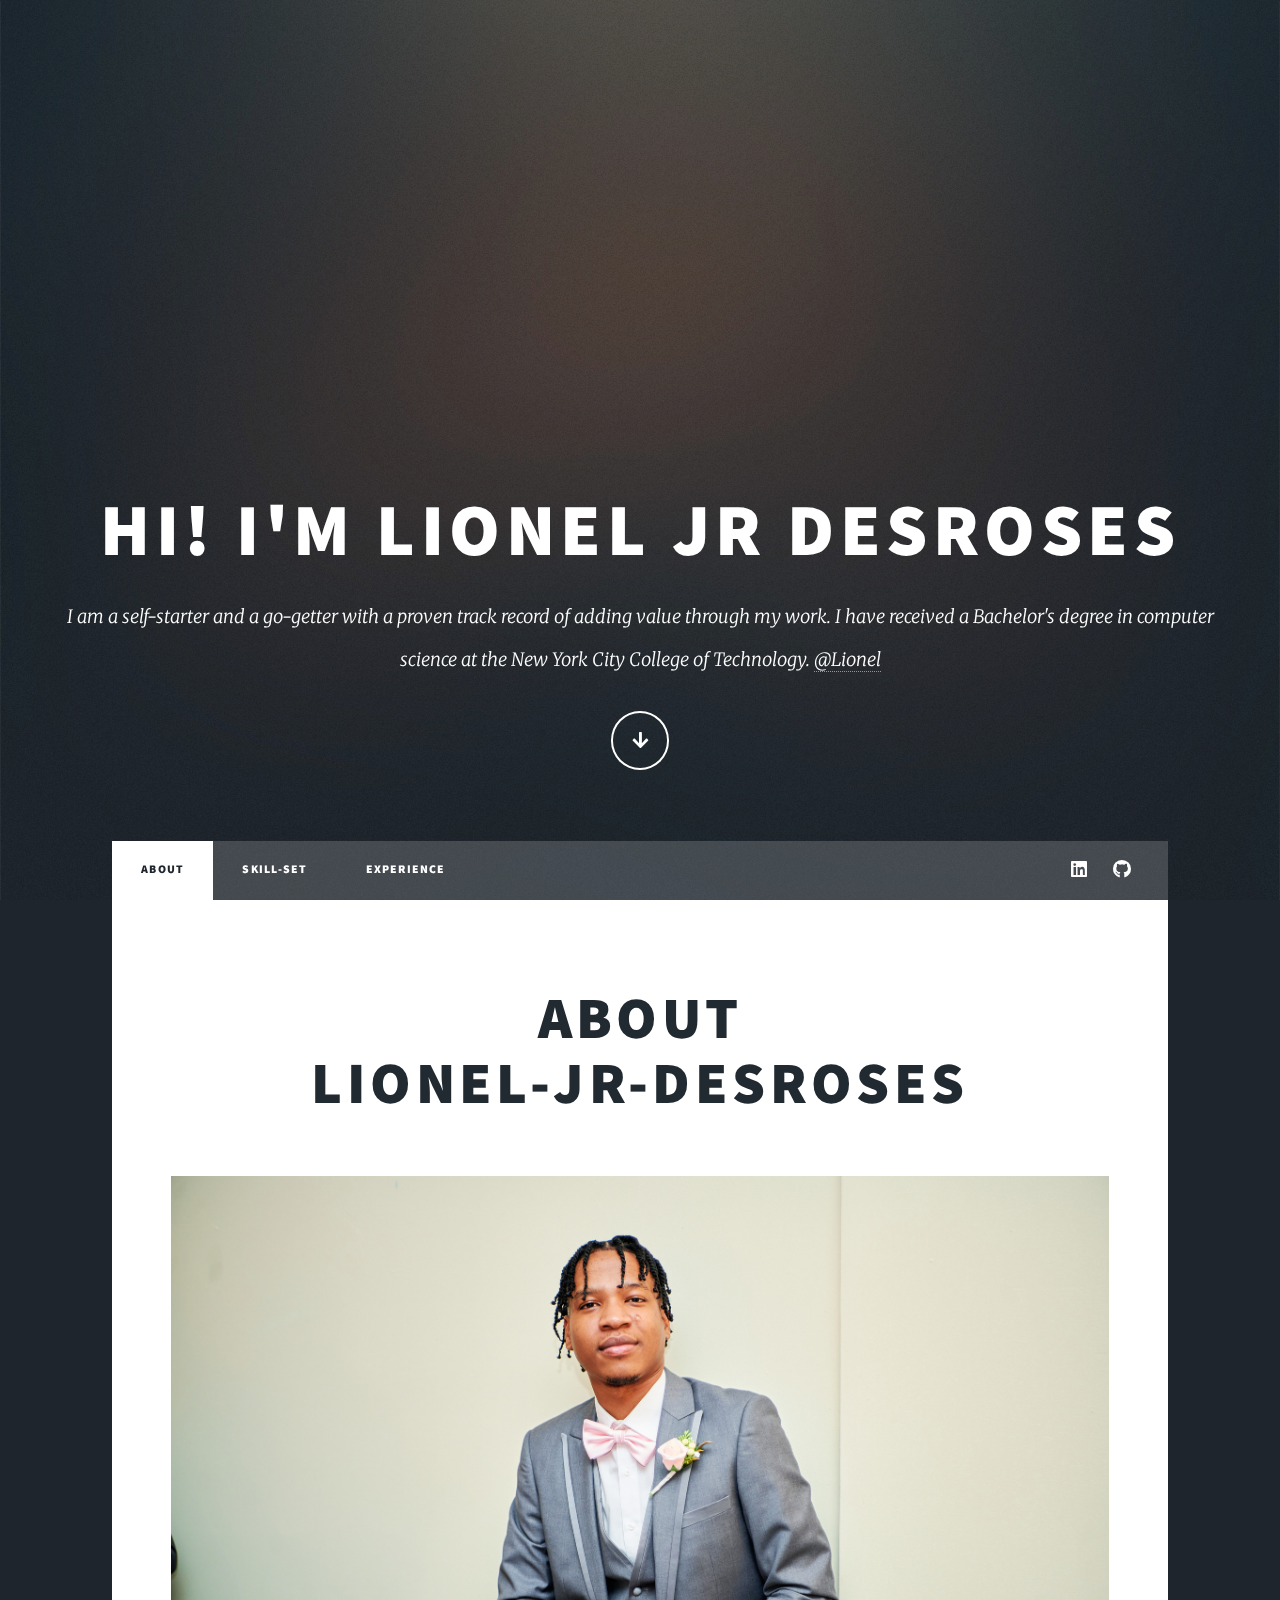
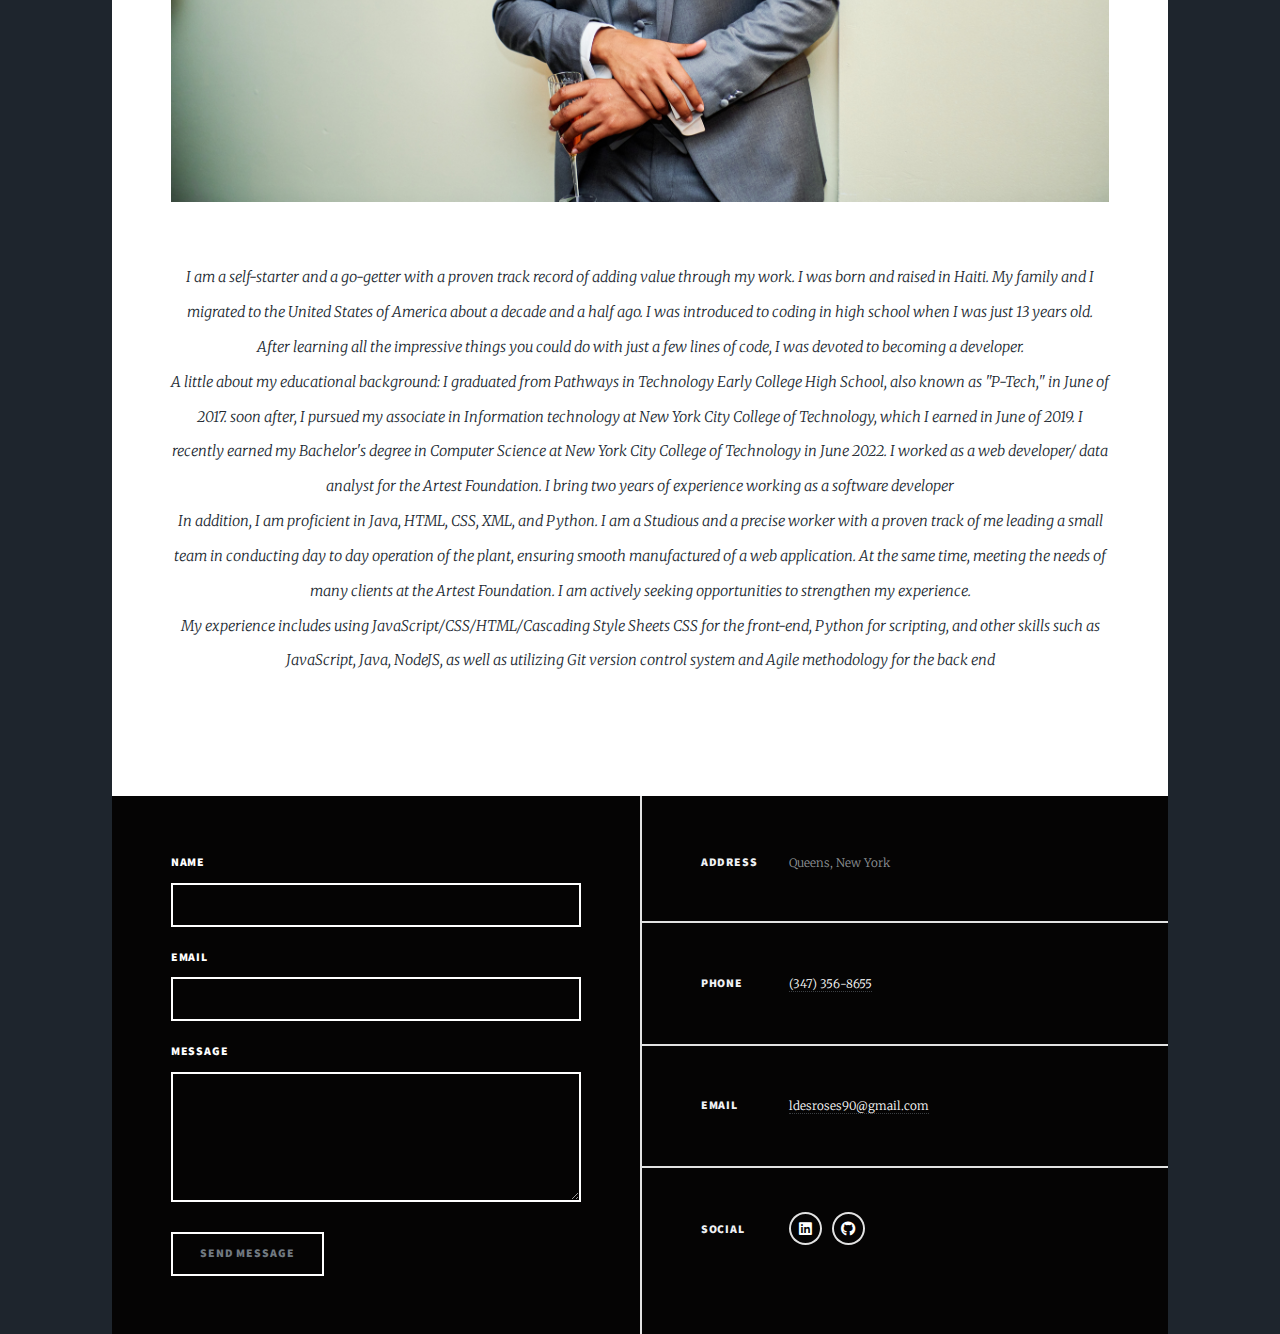
<file: index.html>
<!DOCTYPE HTML>
<!--
	Massively by HTML5 UP
	html5up.net | @ajlkn
	Free for personal and commercial use under the CCA 3.0 license (html5up.net/license)
-->
<html>
	<head>
		<title>Home</title>
		<meta charset="utf-8" />
		<meta name="viewport" content="width=device-width, initial-scale=1, user-scalable=no" />
		<link rel="stylesheet" href="assets/css/main.css" />
		<noscript><link rel="stylesheet" href="assets/css/noscript.css" /></noscript>
	</head>
	<body class="is-preload">

		<!-- Wrapper -->
			<div id="wrapper" class="fade-in">

				<!-- Intro -->
					<div id="intro">
						<h1>Hi! I'm lionel jr desroses<br />
						</h1>
						<p>I am a self-starter and a go-getter with a proven track record of adding value through my work. 
							I have received a Bachelor's degree in computer science at the New York City College of Technology.   
							<a href="https://www.linkedin.com/in/lionel-jr-desroses/">@Lionel</a></p>
						<ul class="actions">
							<li><a href="#header" class="button icon solid solo fa-arrow-down scrolly">Continue</a></li>
						</ul>
					</div>

				<!-- Header -->
					<header id="header">
						<a href="index.html" class="logo">Lionel's</a>
					</header>

				<!-- Nav -->
					<nav id="nav">
						<ul class="links">
							<li class="active"><a href="index.html">About</a></li>
							<li><a href="generic.html">skill-set</a></li>
							 <li><a href="elements.html">Experience</a></li>
						</ul>
						<ul class="icons">
							<li><a href="https://www.linkedin.com/in/lionel-jr-desroses/" 
								class="icon brands fa-linkedin"><span class="label">linkedin</span></a></li>
							<li><a href="https://github.com/lioneljr17" 
								class="icon brands fa-github"><span class="label">GitHub</span></a></li>
						</ul>
					</nav>

				<!-- Main -->
					<div id="main">

						<!-- Featured Post -->
							<article class="post featured">
								<header class="major">
									<h2><a href="#">About<br />
									lionel-jr-desroses</a></h2>
									<a  href="#" class="image main"><img src="images/suit.jpg" alt=""  /></a>
									<p> I am a self-starter and a go-getter with a proven track record of adding value through my work. I was born and raised in Haiti. 
										My family and I migrated to the United States of America about a decade and a half ago. I was introduced to coding in high school when I was just 13 years old. 
										After learning all the impressive things you could do with just a few lines of code, I was devoted to becoming a developer.<br />
										A little about my educational background: I graduated from Pathways in Technology Early College High School, also known as "P-Tech," in June of 2017. 
										soon after, I pursued my associate in Information technology at New York City College of Technology, which I earned in June of 2019. 
										I recently earned my Bachelor's degree in Computer Science at New York City College of Technology in June 2022. 
										I worked as a web developer/ data analyst for the Artest Foundation. 
										I bring two years of experience working as a software developer<br />
										In addition, I am proficient in Java, HTML, CSS, XML, and Python. 
										I am a Studious and a precise worker with a proven track of me leading a small team in conducting day to day operation of the plant, 
										ensuring smooth manufactured of a web application. At the same time, meeting the needs of many clients at the Artest Foundation.
										I am actively seeking opportunities to strengthen my experience.<br />
										My experience includes using JavaScript/CSS/HTML/Cascading Style Sheets CSS for the front-end, 
										Python for scripting, and other skills such as JavaScript, Java, NodeJS, 
										as well as utilizing Git version control system and Agile methodology for the back end</p>
								</header>
								
							</article>
					
						<!-- Posts -->
						

					     </div>
	
				<!-- Footer -->
					<footer id="footer">
						<section>
							<form method="post" action="#">
								<div class="fields">
									<div class="field">
										<label for="name">Name</label>
										<input type="text" name="name" id="name" />
									</div>
									<div class="field">
										<label for="email">Email</label>
										<input type="text" name="email" id="email" />
									</div>
									<div class="field">
										<label for="message">Message</label>
										<textarea name="message" id="message" rows="3"></textarea>
									</div>
								</div>
								<ul class="actions">
									<li><input type="submit" value="Send Message" /></li>
								</ul>
							</form>
						</section>
						<section class="split contact">
							<section class="alt">
								<h3>Address</h3>
								<p>Queens, New York</p>
							</section>
							<section>
								<h3>Phone</h3>
								<p><a href="#">(347) 356-8655</a></p>
							</section>
							<section>
								<h3>Email</h3>
								<p><a href="#">ldesroses90@gmail.com</a></p>
							</section>
							<section>
								<h3>Social</h3>
								<ul class="icons alt">
									<li><a href="https://www.linkedin.com/in/lionel-jr-desroses/" 
										class="icon brands fa-linkedin"><span class="label">linkedin</span></a></li>
									<li><a href="https://github.com/lioneljr17" 
										class="icon brands fa-github"><span class="label">GitHub</span></a></li>
								</ul>
							</section>
						</section>
					</footer>

				

			</div>

		<!-- Scripts -->
			<script src="assets/js/jquery.min.js"></script>
			<script src="assets/js/jquery.scrollex.min.js"></script>
			<script src="assets/js/jquery.scrolly.min.js"></script>
			<script src="assets/js/browser.min.js"></script>
			<script src="assets/js/breakpoints.min.js"></script>
			<script src="assets/js/util.js"></script>
			<script src="assets/js/main.js"></script>

	</body>
</html>
</file>
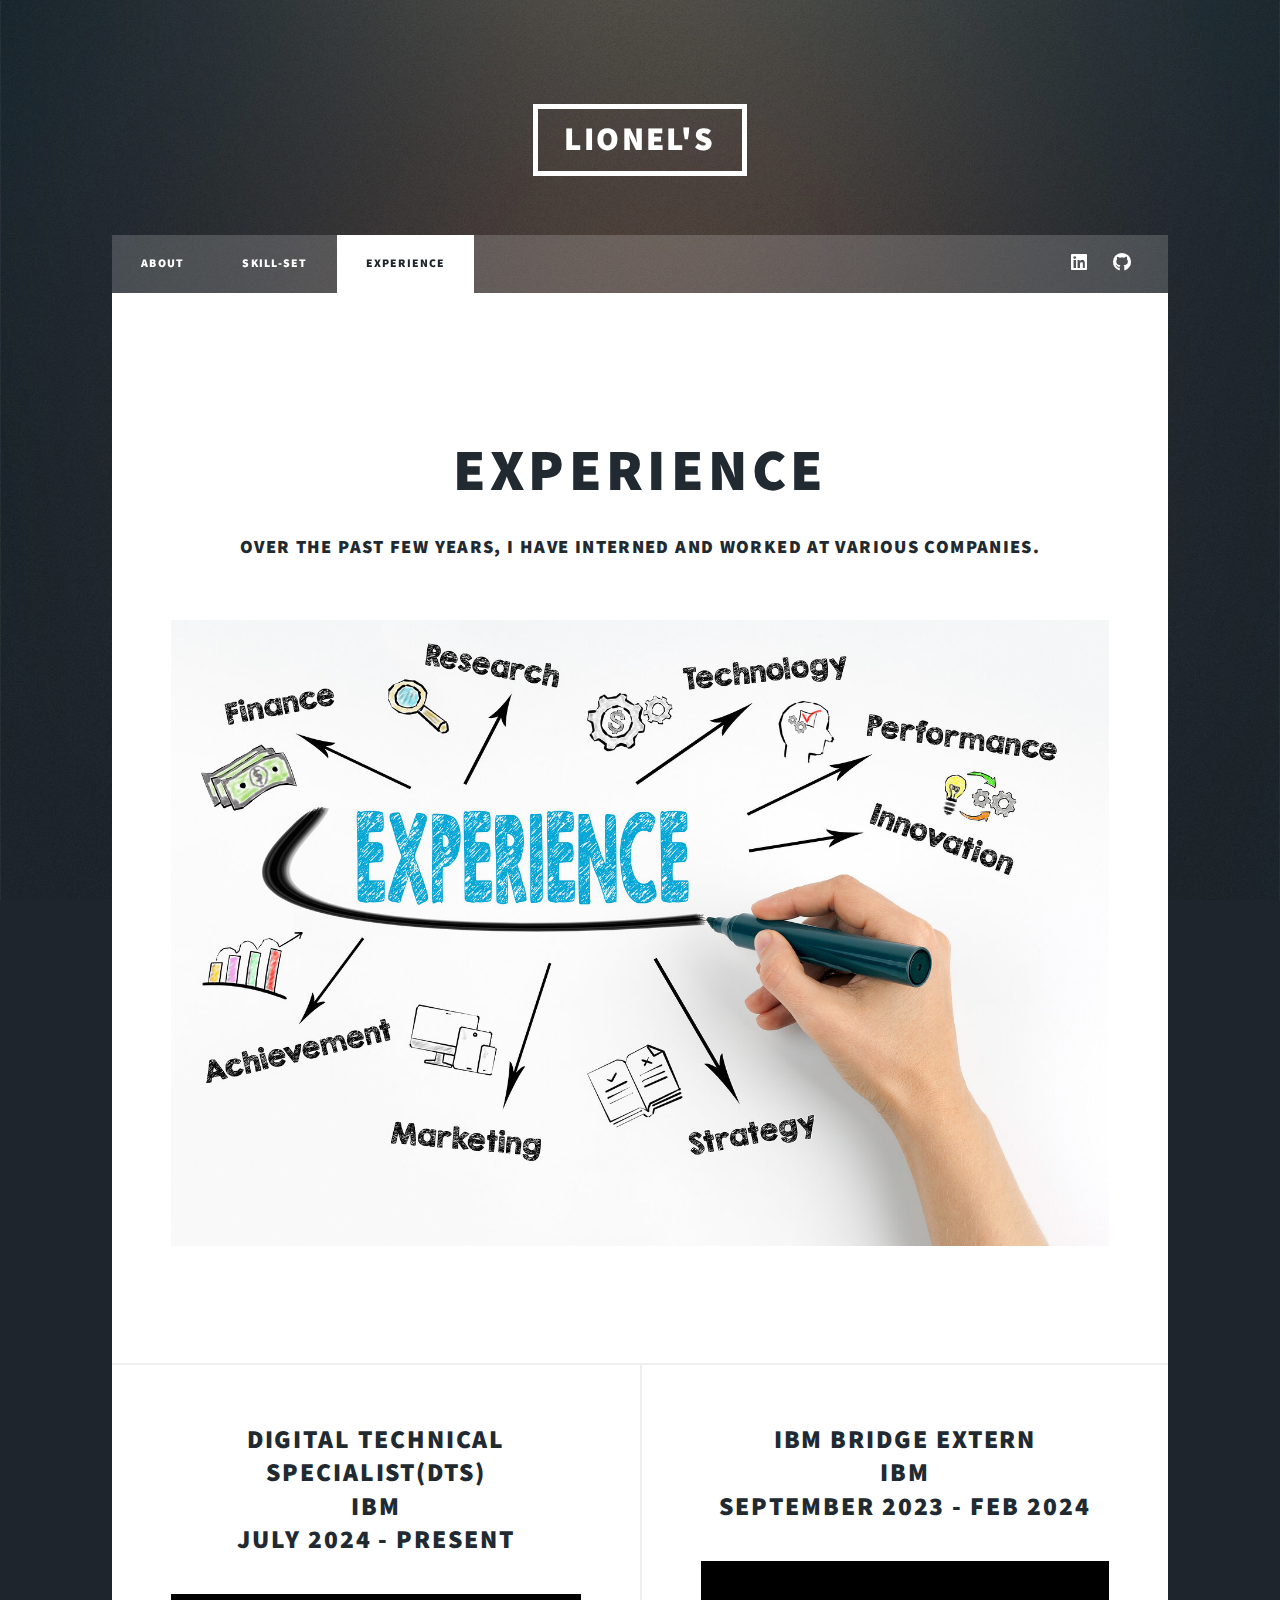
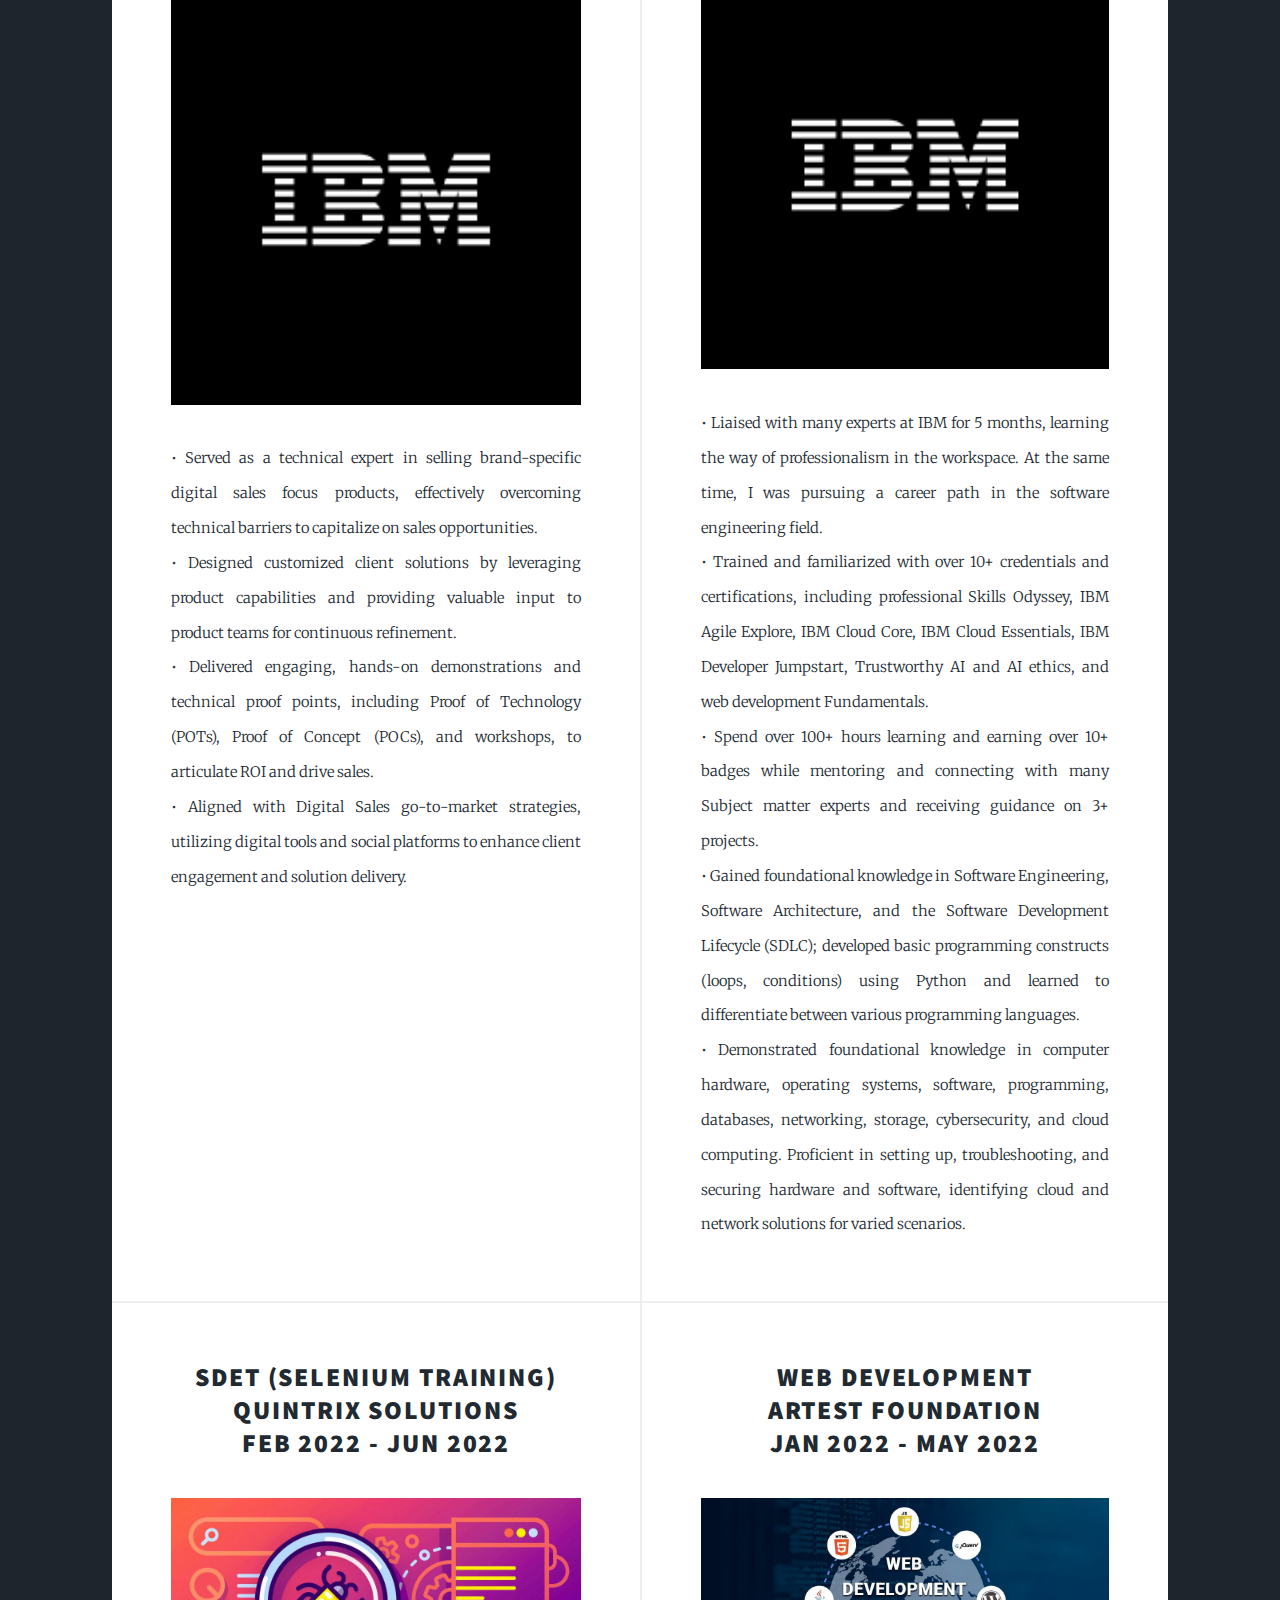
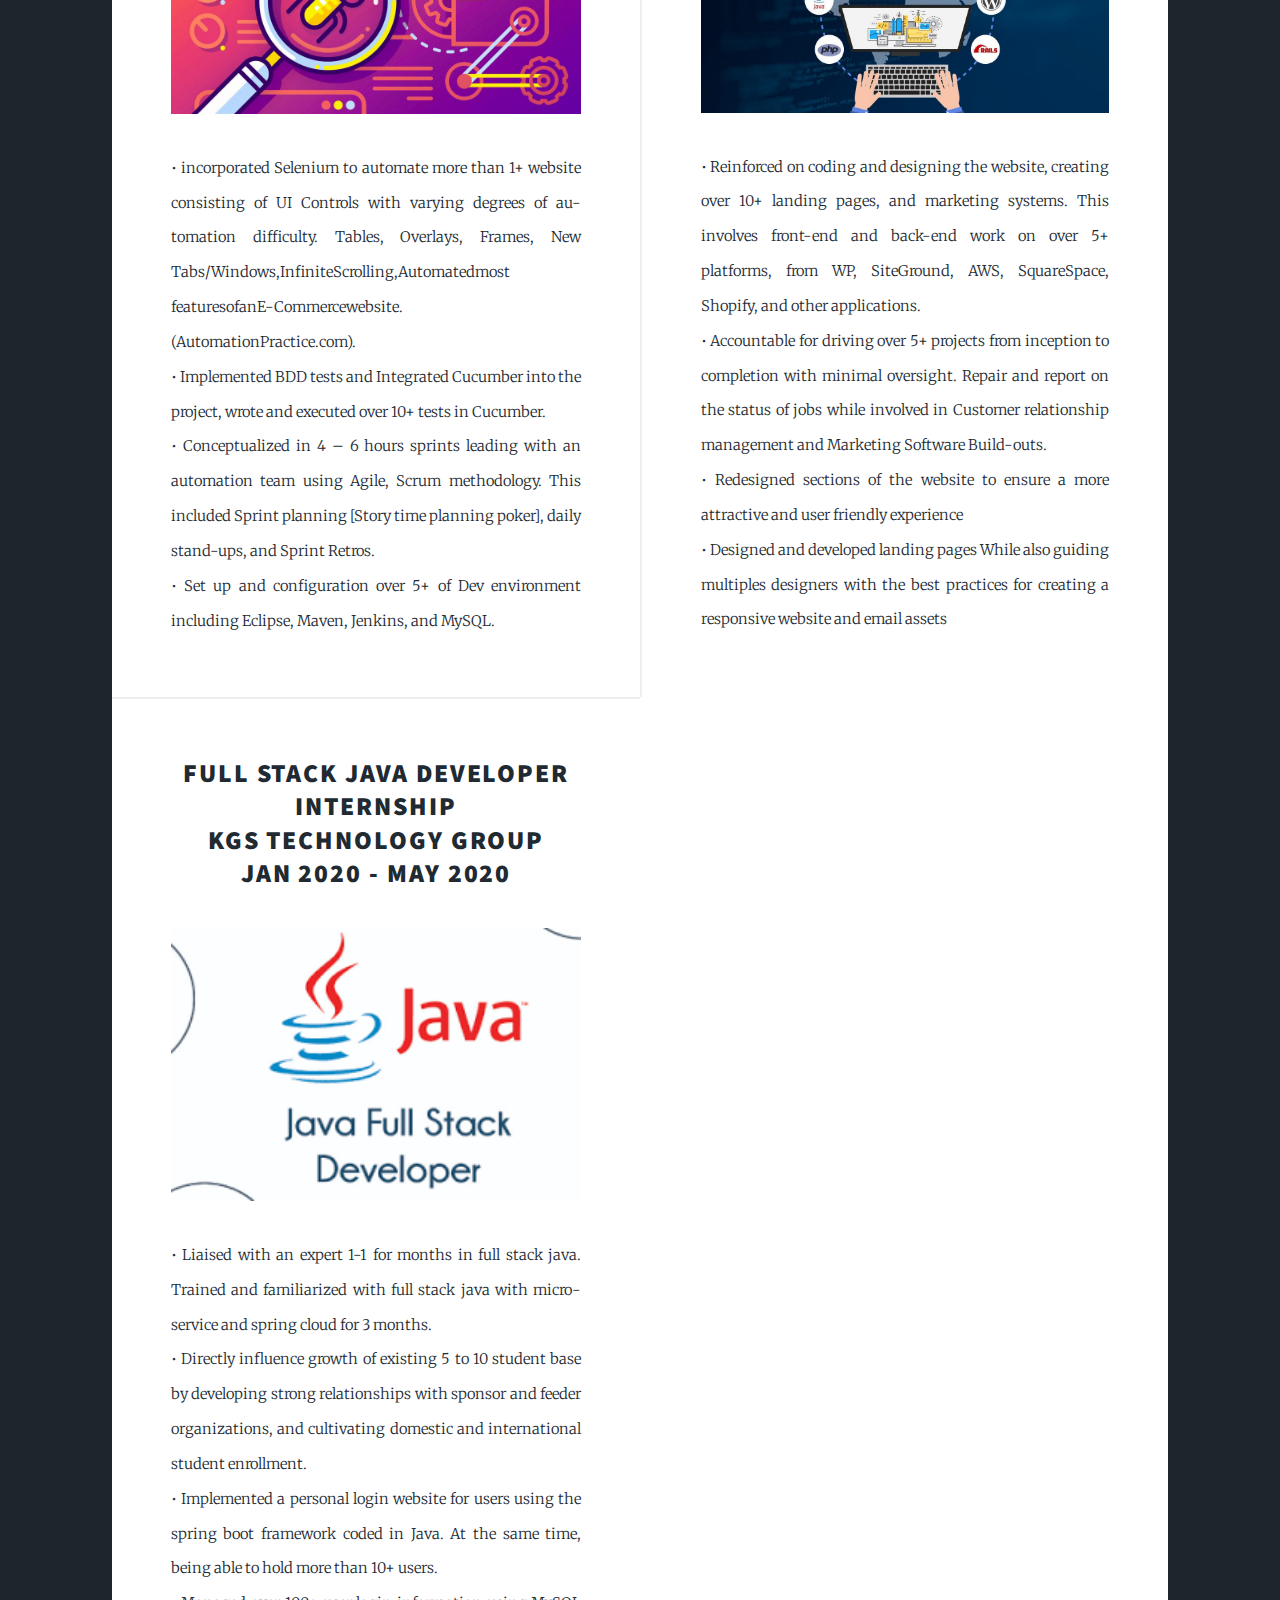
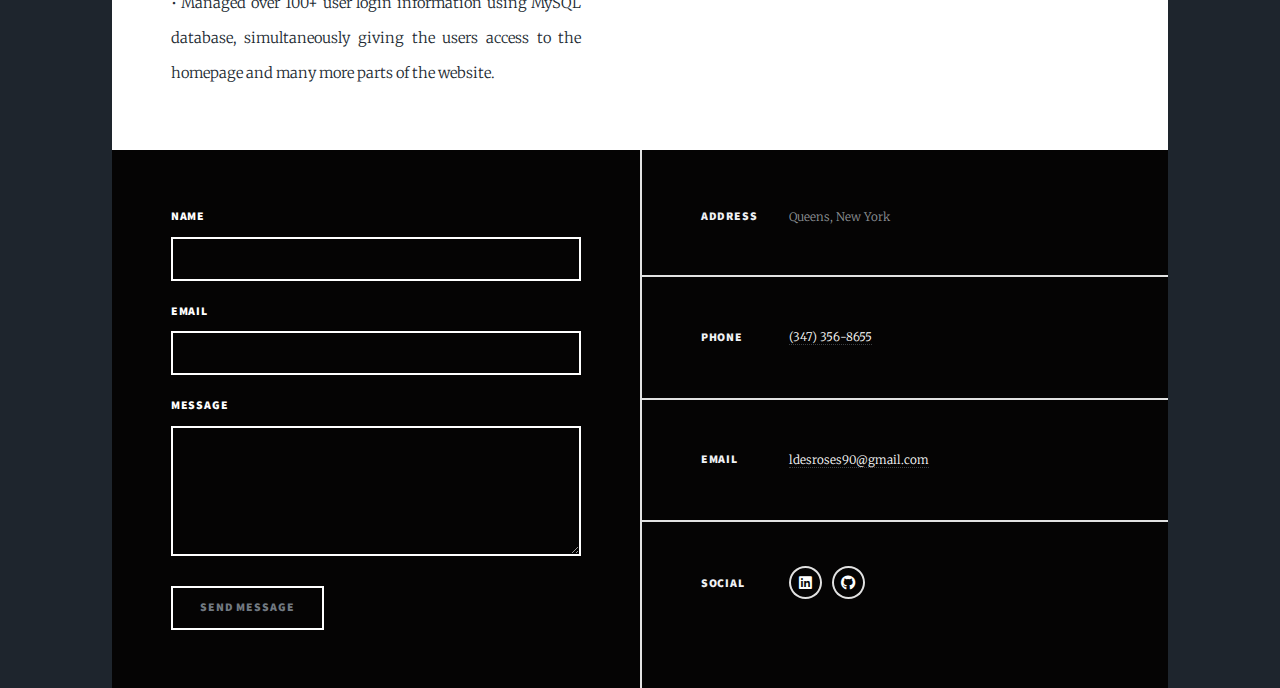
<file: elements.html>
<!DOCTYPE HTML>
<!--
	Massively by HTML5 UP
	html5up.net | @ajlkn
	Free for personal and commercial use under the CCA 3.0 license (html5up.net/license)
-->
<html>
	<head>
		<title>Experience</title>
		<meta charset="utf-8" />
		<meta name="viewport" content="width=device-width, initial-scale=1, user-scalable=no" />
		<link rel="stylesheet" href="assets/css/main.css" />
		<noscript><link rel="stylesheet" href="assets/css/noscript.css" /></noscript>
	</head>
	<body class="is-preload">

		<!-- Wrapper -->
			<div id="wrapper">

				<!-- Header -->
					<header id="header">
						<a href="index.html" class="logo">lionel's</a>
					</header>

				<!-- Nav -->
					<nav id="nav">
						<ul class="links">
							<li><a href="index.html">about</a></li>
							<li><a href="generic.html">skill-set</a></li>
							<li class="active"><a href="elements.html">Experience</a></li>
						</ul>
						<ul class="icons">
							<li><a href="https://www.linkedin.com/in/lionel-jr-desroses/" 
								class="icon brands fa-linkedin"><span class="label">linkedin</span></a></li>
							<li><a href="https://github.com/lioneljr17" 
								class="icon brands fa-github"><span class="label">GitHub</span></a></li>
						</ul>
					</nav>
					<!-- Main -->
					<div id="main">

						<!-- Featured Post -->
							<article class="post featured">
								<header class="major"></header>
									<h1><a href="#">Experience</h1>
									<h3>Over the past few years, I have interned and worked at various companies. </h3>
								</header>
								<a href="#" class="image main"><img src="images/EX.jpg" alt="" /></a>
								
							</article>

						<!-- Posts -->
							<section class="posts">
								<article>
									<header>
										<h2><a href = "#">Digital Technical Specialist(DTS) </br>
											IBM</br>
											July 2024 - present
										</a></h2>
									</header>
									<a href="#" class="image fit"><img src="images/IBM.png" alt="" /></a>
									<p>
										• Served as a technical expert in selling brand-specific digital sales focus products, effectively overcoming technical barriers to capitalize on sales opportunities. </br>
										• Designed customized client solutions by leveraging product capabilities and providing valuable input to product teams for continuous refinement.</br>
										• Delivered engaging, hands-on demonstrations and technical proof points, including Proof of Technology (POTs), Proof of Concept (POCs), and workshops, to articulate ROI and drive sales.</br>
										• Aligned with Digital Sales go-to-market strategies, utilizing digital tools and social platforms to enhance client engagement and solution delivery.<br>
									</p>
								</article>
								<article>
									<header>
										<h2><a href="#">IBM Bridge extern </br>
											IBM </br>
											September 2023 - Feb 2024</h2>
									</header>
									<a href="#" class="image fit"><img src="images/IBM.png" alt="" /></a>
									<p>
										• Liaised with many experts at IBM for 5 months, learning the way of professionalism in the workspace. At the same time, I was pursuing a career path in the software engineering field.</br>
									        • Trained and familiarized with over 10+ credentials and certifications, including professional Skills Odyssey, IBM Agile Explore, IBM Cloud Core, IBM Cloud Essentials, IBM Developer Jumpstart, Trustworthy AI and AI ethics, and web development Fundamentals.</br>
									        • Spend over 100+ hours learning and earning over 10+ badges while mentoring and connecting with many Subject matter experts and receiving guidance on 3+ projects.</br>
									        • Gained foundational knowledge in Software Engineering, Software Architecture, and the Software Development Lifecycle (SDLC); developed basic programming constructs (loops, conditions) using Python and learned to differentiate between various programming languages.</br>
									        • Demonstrated foundational knowledge in computer hardware, operating systems, software, programming, databases, networking, storage, cybersecurity, and cloud computing. Proficient in setting up, troubleshooting, and securing hardware and software, identifying cloud and network solutions for varied scenarios.</br>
									</p>
									</article>
								
								<article>
									<header>
										
										<h2><a href="#">SDET (SELENIUM TRAINING) </br>
											QUINTRIX SOLUTIONS  </br>
											Feb 2022 - jun 2022
										</a></h2>
									</header>
									<a href="#" class="image fit"><img src="images/quality.jpg" alt="" /></a>
									<p> • incorporated Selenium to automate more than 1+ website consisting of UI Controls with varying degrees of au-tomation difficulty. 
										  Tables, Overlays, Frames, New Tabs/Windows,InfiniteScrolling,Automatedmost featuresofanE-Commercewebsite.(AutomationPractice.com). </br>
										• Implemented BDD tests and Integrated Cucumber into the project, wrote and executed over 10+ tests in Cucumber. </br>
										• Conceptualized in 4 – 6 hours sprints leading with an automation team using Agile, Scrum methodology. This included Sprint planning [Story time planning poker], daily stand-ups, and Sprint Retros.</br>
										• Set up and configuration over 5+ of Dev environment including Eclipse, Maven, Jenkins, and MySQL.</p>
								</article>
								
								<article>
									<header>
										<h2><a href="#">Web Development </br>
											Artest Foundation  </br>
											Jan 2022 - may 2022</h2>
									</header>
									<a href="#" class="image fit"><img src="images/web.jpg" alt="" /></a>
									<p>• Reinforced on coding and designing the website, creating over 10+ landing pages, and marketing systems. This involves front-end and back-end work on over 5+ platforms, from WP, SiteGround, AWS, SquareSpace, Shopify, and other applications.</br>
										• Accountable for driving over 5+ projects from inception to completion with minimal oversight. Repair and report on the status of jobs while involved in Customer relationship management and Marketing Software Build-outs.</br>
										• Redesigned sections of the website to ensure a more attractive and user friendly experience</br>
										• Designed and developed landing pages While also guiding multiples designers with the best practices for creating
										a responsive website and email assets</p>
								</article>
								
								<article>
									<header>
										<h2><a href="#">Full stack java developer Internship </br>
											KGS technology group </br>
											Jan 2020 - may 2020</h2>
									</header>
									<a href="#" class="image fit"><img src="images/Java.png" alt="" /></a>
									<p>• Liaised with an expert 1-1 for months in full stack java. Trained and familiarized with full stack java with micro-service and spring cloud for 3 months. </br>
										• Directly influence growth of existing 5 to 10 student base by developing strong relationships with sponsor and feeder organizations, and cultivating domestic and international student enrollment.</br>
										• Implemented a personal login website for users using the spring boot framework coded in Java. At the same time, being able to hold more than 10+ users.</br>
										• Managed over 100+ user login information using MySQL database, simultaneously giving the users access to the homepage and many more parts of the website.</br>
										</p>
									</article>	
					</div>
		    <div>
				<!-- Footer -->
					<footer id="footer">
						<section>
							<form method="post" action="#">
								<div class="fields">
									<div class="field">
										<label for="name">Name</label>
										<input type="text" name="name" id="name" />
									</div>
									<div class="field">
										<label for="email">Email</label>
										<input type="text" name="email" id="email" />
									</div>
									<div class="field">
										<label for="message">Message</label>
										<textarea name="message" id="message" rows="3"></textarea>
									</div>
								</div>
								<ul class="actions">
									<li><input type="submit" value="Send Message" /></li>
								</ul>
							</form>
						</section>
						<section class="split contact">
							<section class="alt">
								<h3>Address</h3>
								<p>Queens, New York</p>
							</section>
							<section>
								<h3>Phone</h3>
								<p><a href="#">(347) 356-8655</a></p>
							</section>
							<section>
								<h3>Email</h3>
								<p><a href="#">ldesroses90@gmail.com</a></p>
							</section>
							<section>
								<h3>Social</h3>
								<ul class="icons alt">
									<li><a href="https://www.linkedin.com/in/lionel-jr-desroses/" 
										class="icon brands fa-linkedin"><span class="label">linkedin</span></a></li>
									<li><a href="https://github.com/lioneljr17" 
										class="icon brands fa-github"><span class="label">GitHub</span></a></li>
								</ul>
							</section>
						</section>
					</footer> 
			</div> 

		<!-- Scripts -->
			<script src="assets/js/jquery.min.js"></script>
			<script src="assets/js/jquery.scrollex.min.js"></script>
			<script src="assets/js/jquery.scrolly.min.js"></script>
			<script src="assets/js/browser.min.js"></script>
			<script src="assets/js/breakpoints.min.js"></script>
			<script src="assets/js/util.js"></script>
			<script src="assets/js/main.js"></script>
	 </body>
	
</html>
</file>
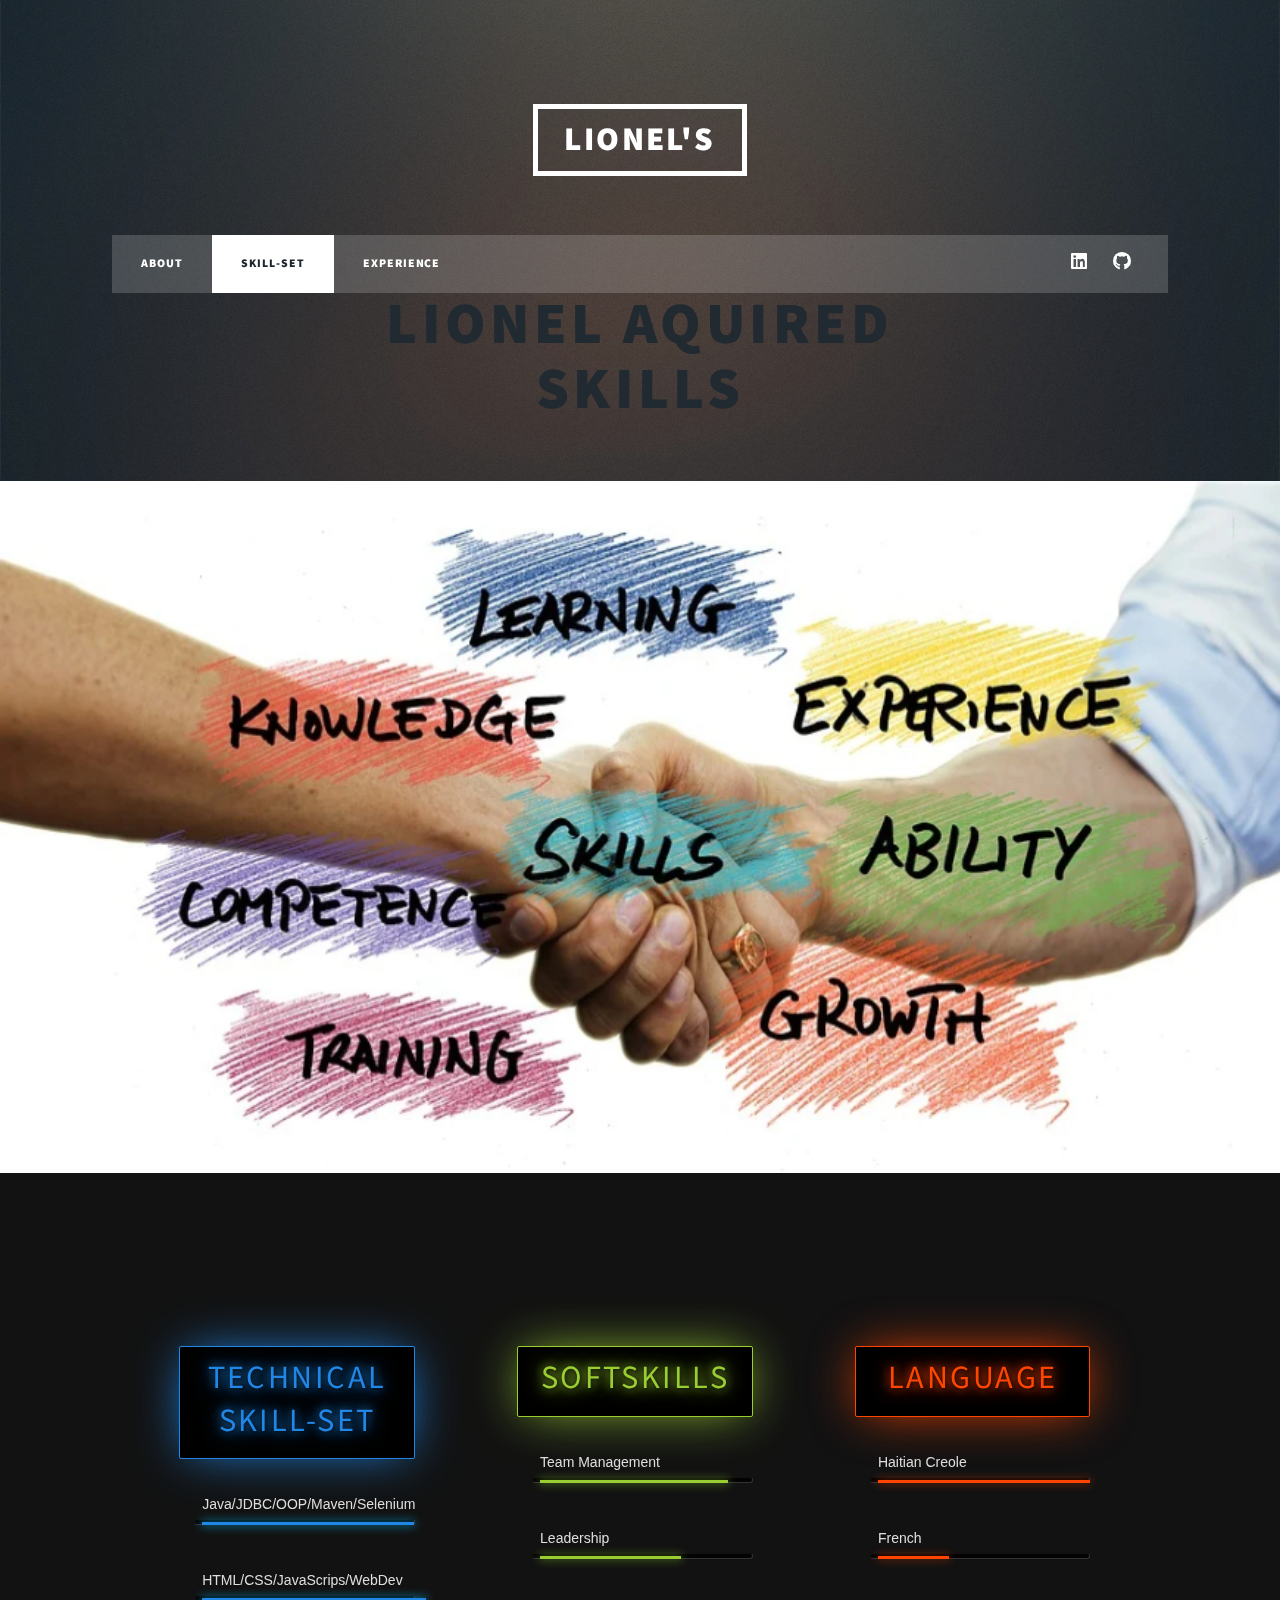
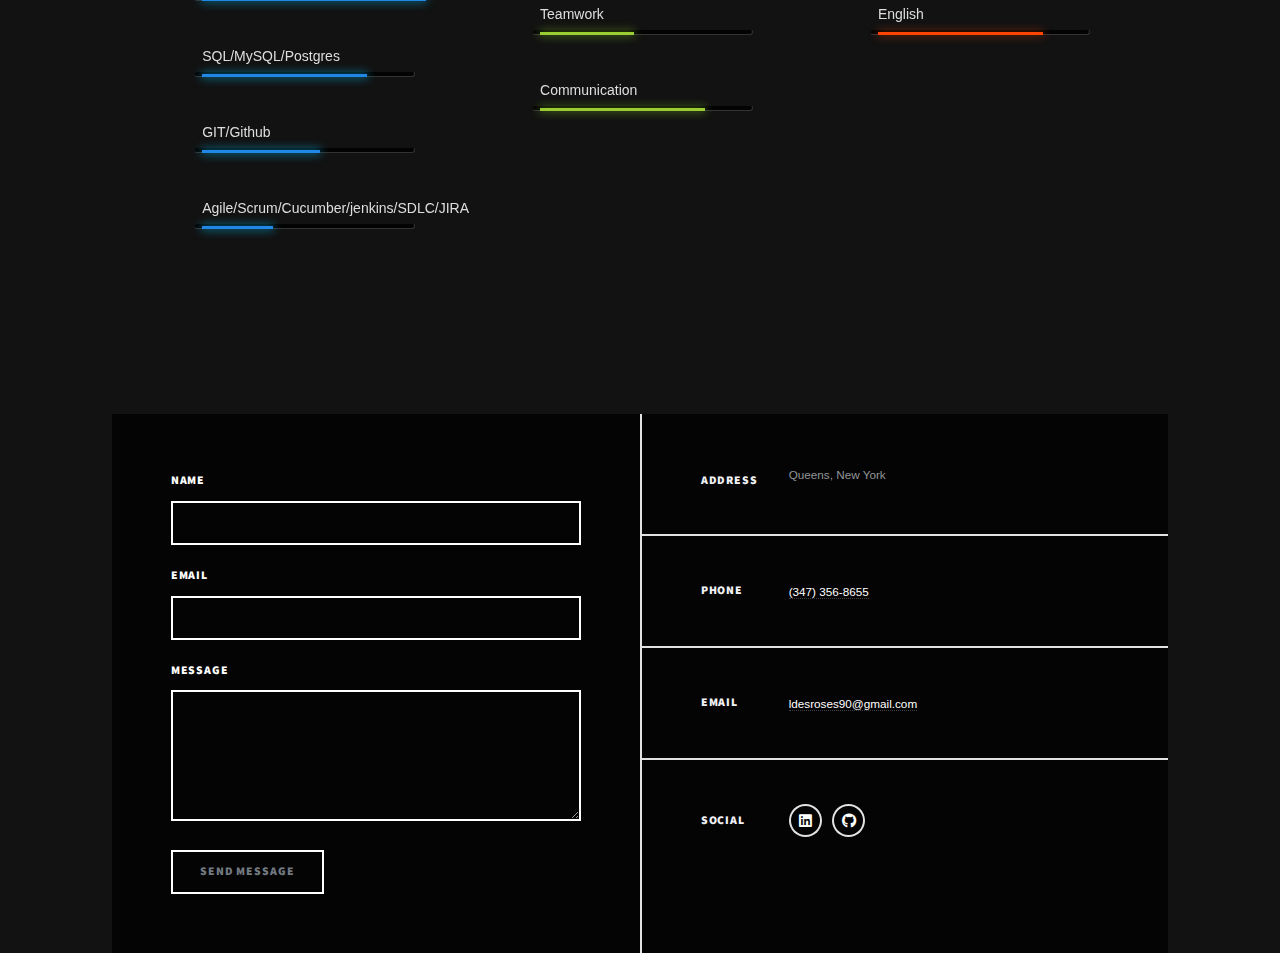
<file: generic.html>
<!DOCTYPE HTML>
<!--
	Massively by HTML5 UP
	html5up.net | @ajlkn
	Free for personal and commercial use under the CCA 3.0 license (html5up.net/license)
-->
<html>
	<head>
		<title>Skills</title>
		<meta charset="utf-8" />
		<meta name="viewport" content="width=device-width, initial-scale=1, user-scalable=no" />
		<link rel="stylesheet" href="assets/css/main.css" />
		<noscript><link rel="stylesheet" href="assets/css/noscript.css" /></noscript>
	</head>
	<body class="is-preload">

		<!-- Wrapper -->
			<div id="wrapper">

				<!-- Header -->
					<header id="header">
						<a href="index.html" class="logo">Lionel's</a>
					</header>

				<!-- Nav -->
					<nav id="nav">
						<ul class="links">
							<li><a href="index.html">About</a></li>
							<li class="active"><a href="generic.html">skill-set</a></li>
							<li><a href="elements.html">Experience</a></li>
						</ul>
						<ul class="icons">
							<li><a href="https://www.linkedin.com/in/lionel-jr-desroses/" 
								class="icon brands fa-linkedin"><span class="label">linkedin</span></a></li>
							<li><a href="https://github.com/lioneljr17" 
								class="icon brands fa-github"><span class="label">GitHub</span></a></li>
						</ul>
					</nav>
            
				<!-- Main -->
					
						<link rel ="stylesheet" href="css/Style.css">
						<!-- Post -->
						<div>
							<section class="post" >
								
								<header class="major">
									<h1>Lionel Aquired<br />
									Skills</h1>
									
								</header>
								<div class="image main"><img src="images/skillpice.jpg" alt="" /></div>
								
								<div class="container">

									<div class="col">
										
									  <h2 class="titulo">Technical skill-set</h2>
									  <ul class="skill">
										<li><span class="blueline html"></span><em>Java/JDBC/OOP/Maven/Selenium</em></li>
										<li><span class="blueline css"></span><em>HTML/CSS/JavaScrips/WebDev</em></li>
										<li><span class="blueline php"></span><em>SQL/MySQL/Postgres</em></li>
										<li><span class="blueline javascript"></span><em>GIT/Github</em></li> 
										<li><span class="blueline jquery"></span><em>Agile/Scrum/Cucumber/jenkins/SDLC/JIRA</em></li>
									  </ul>
									</div>
									  <div class="col">
									  <h2 class="plataformas titulo">softSkills</h2>
									  <ul class="skill">
										<li><span class="greenline wordpress"></span><em>Team Management</em></li>
										<li><span class="greenline prestashop"></span><em>Leadership</em></li>
										<li><span class="greenline joomla"></span><em>Teamwork</em></li>
										<li><span class="greenline blogger"></span><em>Communication</em></li>
										<!--<li><span class="greenline tridion"></span><em>Tridion</em></li> -->
									  </ul>
									</div>
									  <div class="col">
									  <h2 class="programas titulo">language</h2>
									  <ul class="skill">
										<li><span class="redline dreamweaver"></span><em>Haitian Creole </em></li>
										<li><span class="redline illustrator"></span><em>French</em></li>
										<li><span class="redline photoshop"></span><em>English</em></li>
										<!--<li><span class="redline premiere"></span><em>Premiere</em></li>
										<li><span class="redline flash"></span><em>Flash</em></li> -->
									  </ul>
									</div>
								  </div>
						
						
						
						</div>
					
					</section>

					

				<!-- Footer -->
				<footer id="footer">
					<section>
						<form method="post" action="#">
							<div class="fields">
								<div class="field">
									<label for="name">Name</label>
									<input type="text" name="name" id="name" />
								</div>
								<div class="field">
									<label for="email">Email</label>
									<input type="text" name="email" id="email" />
								</div>
								<div class="field">
									<label for="message">Message</label>
									<textarea name="message" id="message" rows="3"></textarea>
								</div>
							</div>
							<ul class="actions">
								<li><input type="submit" value="Send Message" /></li>
							</ul>
						</form>
					</section>
					<section class="split contact">
						<section class="alt">
							<h3>Address</h3>
							<p>Queens, New York</p>
						</section>
						<section>
							<h3>Phone</h3>
							<p><a href="#">(347) 356-8655</a></p>
						</section>
						<section>
							<h3>Email</h3>
							<p><a href="#">ldesroses90@gmail.com</a></p>
						</section>
						<section>
							<h3>Social</h3>
							<ul class="icons alt">
								<li><a href="https://www.linkedin.com/in/lionel-jr-desroses/" 
									class="icon brands fa-linkedin"><span class="label">linkedin</span></a></li>
								<li><a href="https://github.com/lioneljr17" 
									class="icon brands fa-github"><span class="label">GitHub</span></a></li>
							</ul>
						</section>
					</section>
				</footer>

			</div>

		<!-- Scripts -->
			<script src="assets/js/jquery.min.js"></script>
			<script src="assets/js/jquery.scrollex.min.js"></script>
			<script src="assets/js/jquery.scrolly.min.js"></script>
			<script src="assets/js/browser.min.js"></script>
			<script src="assets/js/breakpoints.min.js"></script>
			<script src="assets/js/util.js"></script>
			<script src="assets/js/main.js"></script>

	</body>
</html>
</file>
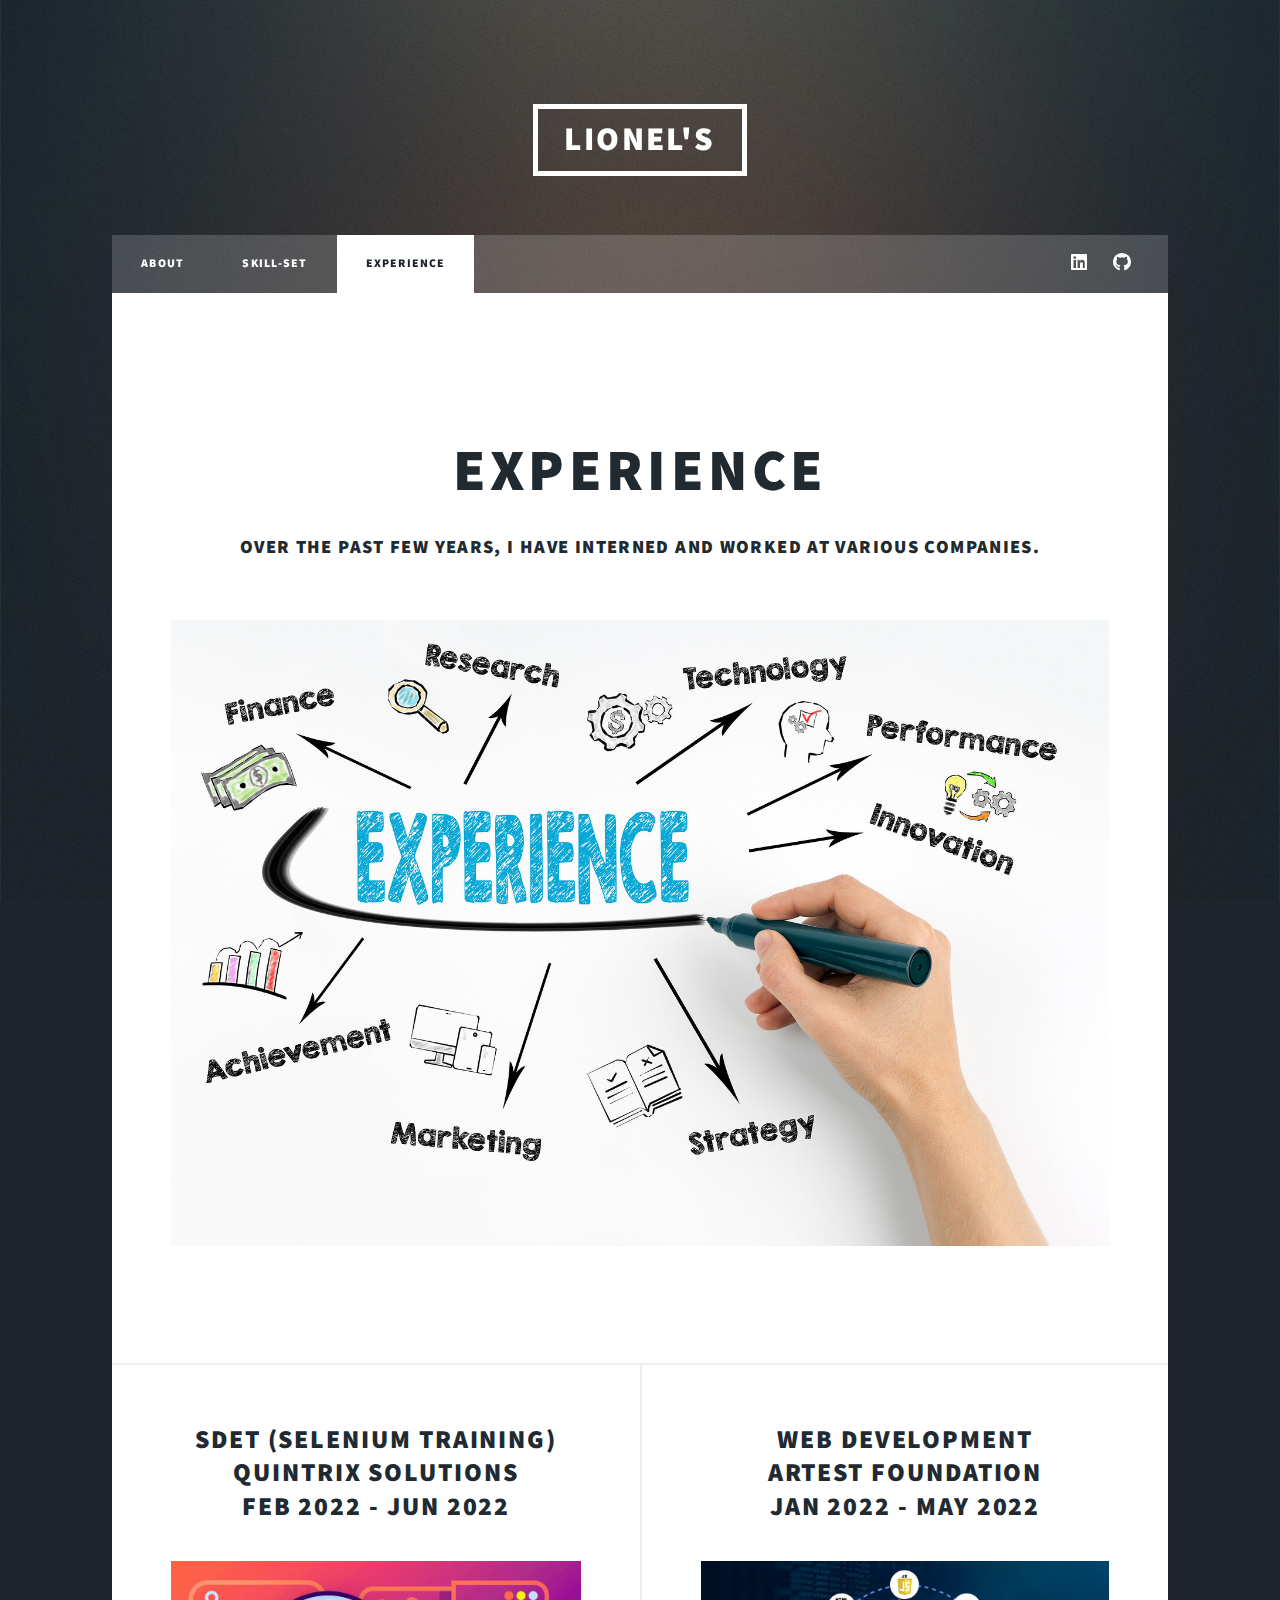
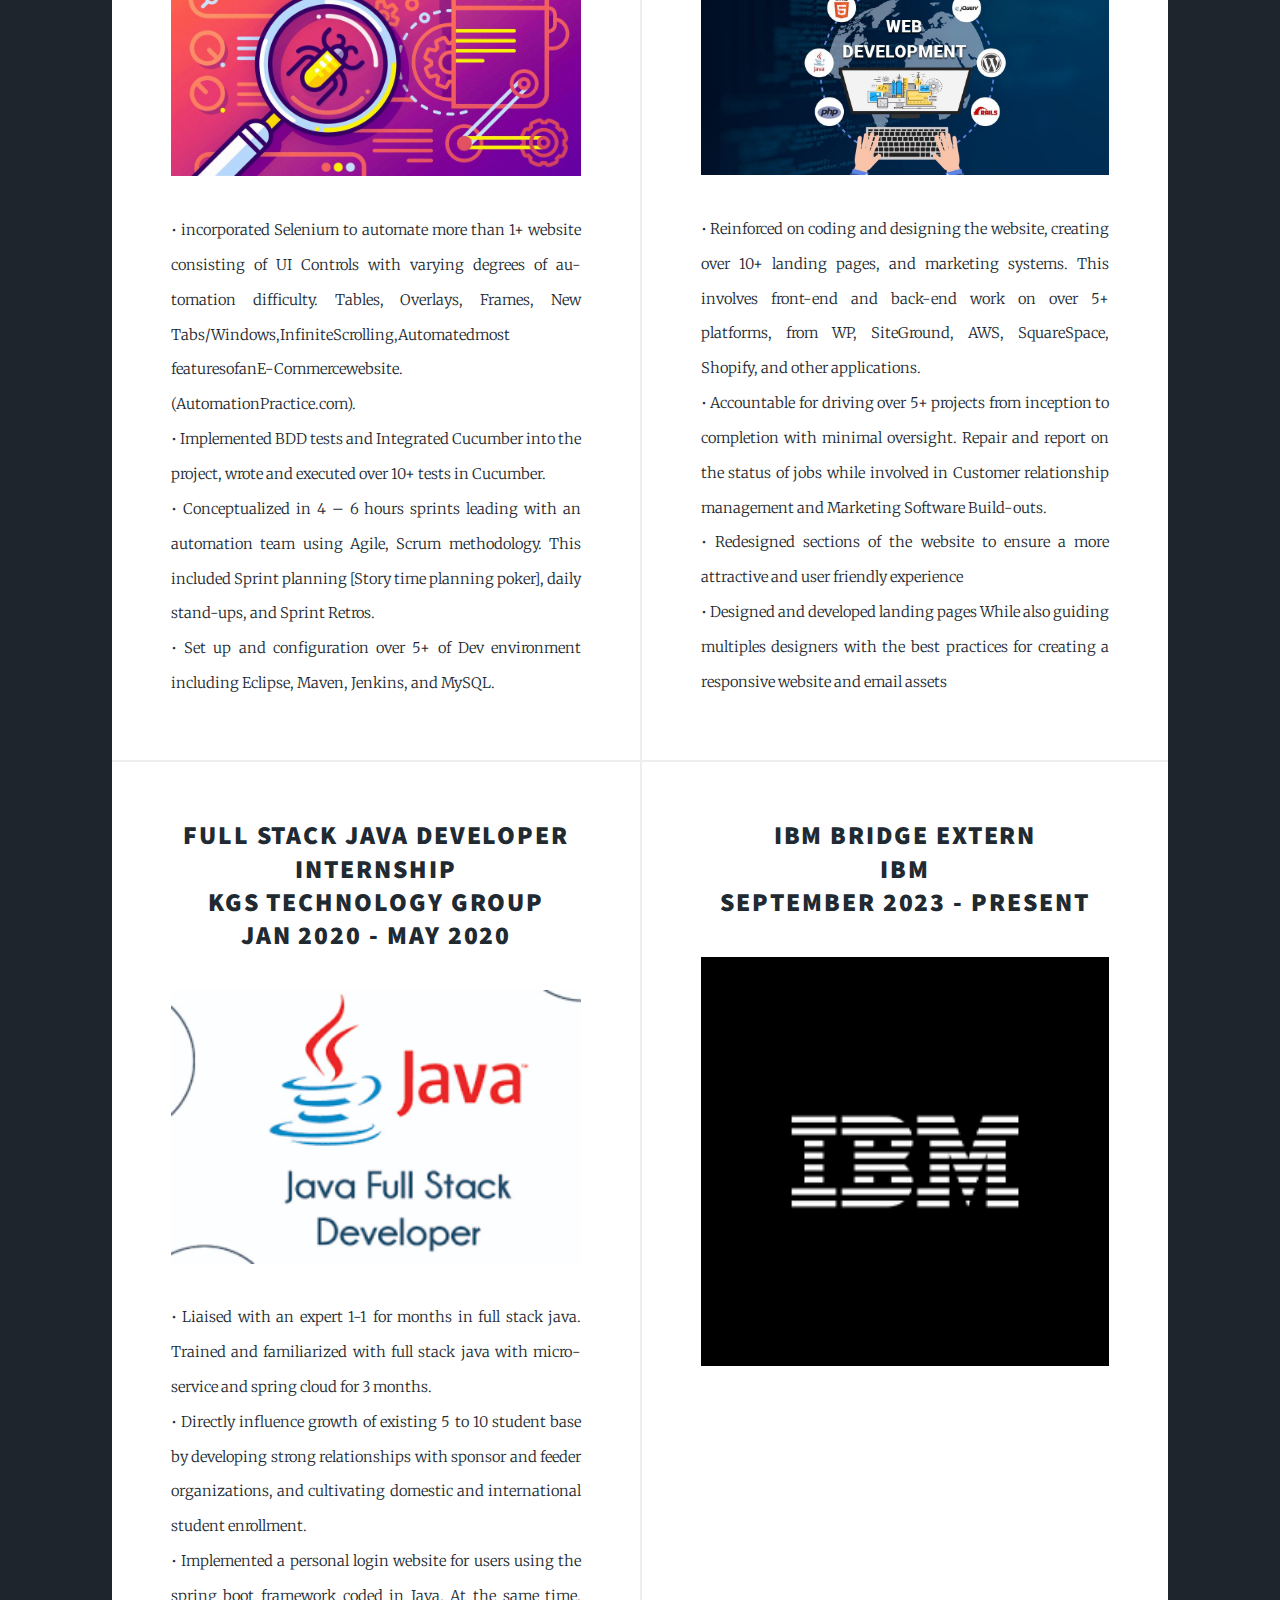
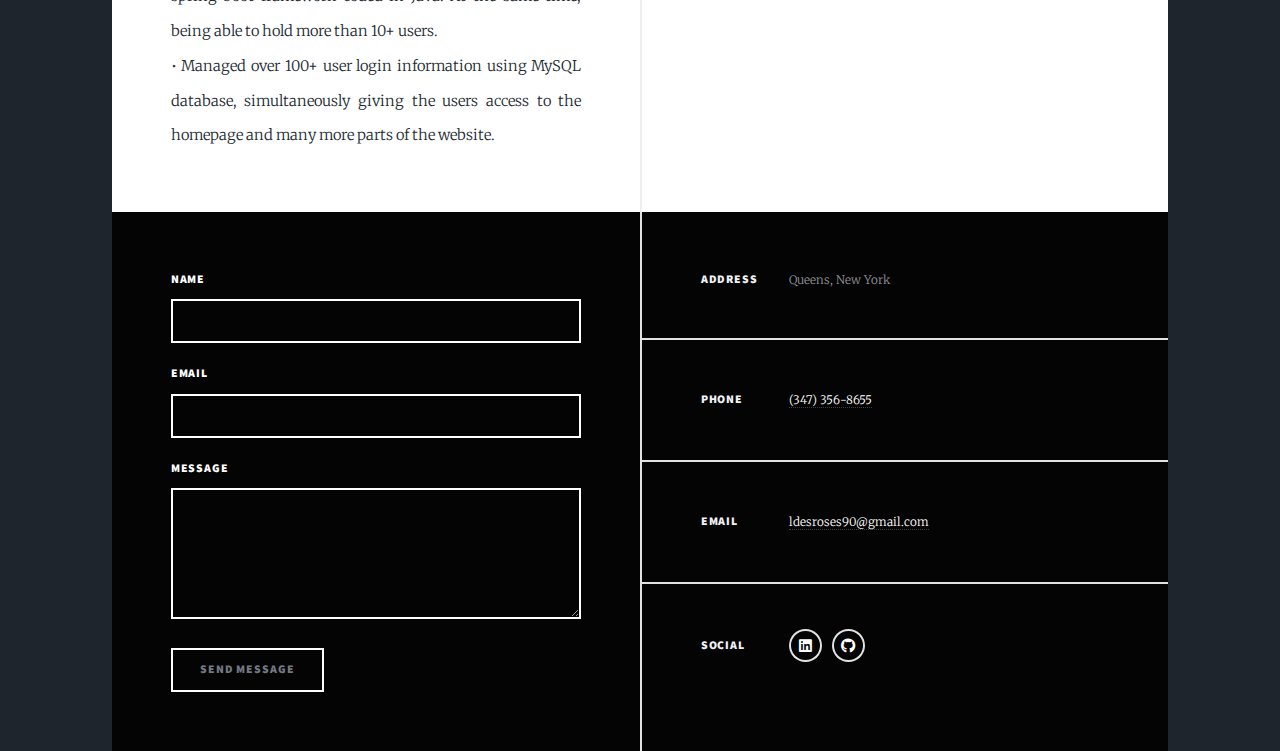
<file: portresume/elements.html>
<!DOCTYPE HTML>
<!--
	Massively by HTML5 UP
	html5up.net | @ajlkn
	Free for personal and commercial use under the CCA 3.0 license (html5up.net/license)
-->
<html>
	<head>
		<title>Experience</title>
		<meta charset="utf-8" />
		<meta name="viewport" content="width=device-width, initial-scale=1, user-scalable=no" />
		<link rel="stylesheet" href="assets/css/main.css" />
		<noscript><link rel="stylesheet" href="assets/css/noscript.css" /></noscript>
	</head>
	<body class="is-preload">

		<!-- Wrapper -->
			<div id="wrapper">

				<!-- Header -->
					<header id="header">
						<a href="index.html" class="logo">lionel's</a>
					</header>

				<!-- Nav -->
					<nav id="nav">
						<ul class="links">
							<li><a href="index.html">about</a></li>
							<li><a href="generic.html">skill-set</a></li>
							<li class="active"><a href="elements.html">Experience</a></li>
						</ul>
						<ul class="icons">
							<li><a href="https://www.linkedin.com/in/lionel-jr-desroses/" 
								class="icon brands fa-linkedin"><span class="label">linkedin</span></a></li>
							<li><a href="https://github.com/lioneljr17" 
								class="icon brands fa-github"><span class="label">GitHub</span></a></li>
						</ul>
					</nav>
					<!-- Main -->
					<div id="main">

						<!-- Featured Post -->
							<article class="post featured">
								<header class="major"></header>
									<h1><a href="#">Experience</h1>
									<h3>Over the past few years, I have interned and worked at various companies. </h3>
								</header>
								<a href="#" class="image main"><img src="images/EX.jpg" alt="" /></a>
								
							</article>

						<!-- Posts -->
							<section class="posts">
								<article>
									<header>
										
										<h2><a href="#">SDET (SELENIUM TRAINING) </br>
											QUINTRIX SOLUTIONS  </br>
											Feb 2022 - jun 2022
										</a></h2>
									</header>
									<a href="#" class="image fit"><img src="images/quality.jpg" alt="" /></a>
									<p> • incorporated Selenium to automate more than 1+ website consisting of UI Controls with varying degrees of au-tomation difficulty. 
										  Tables, Overlays, Frames, New Tabs/Windows,InfiniteScrolling,Automatedmost featuresofanE-Commercewebsite.(AutomationPractice.com). </br>
										• Implemented BDD tests and Integrated Cucumber into the project, wrote and executed over 10+ tests in Cucumber. </br>
										• Conceptualized in 4 – 6 hours sprints leading with an automation team using Agile, Scrum methodology. This included Sprint planning [Story time planning poker], daily stand-ups, and Sprint Retros.</br>
										• Set up and configuration over 5+ of Dev environment including Eclipse, Maven, Jenkins, and MySQL.</p>
								</article>
								<article>
									<header>
										<h2><a href="#">Web Development </br>
											Artest Foundation  </br>
											Jan 2022 - may 2022</h2>
									</header>
									<a href="#" class="image fit"><img src="images/web.jpg" alt="" /></a>
									<p>• Reinforced on coding and designing the website, creating over 10+ landing pages, and marketing systems. This involves front-end and back-end work on over 5+ platforms, from WP, SiteGround, AWS, SquareSpace, Shopify, and other applications.</br>
										• Accountable for driving over 5+ projects from inception to completion with minimal oversight. Repair and report on the status of jobs while involved in Customer relationship management and Marketing Software Build-outs.</br>
										• Redesigned sections of the website to ensure a more attractive and user friendly experience</br>
										• Designed and developed landing pages While also guiding multiples designers with the best practices for creating
										a responsive website and email assets</p>
								</article>
								<article>
									<header>
										<h2><a href="#">Full stack java developer Internship </br>
											KGS technology group </br>
											Jan 2020 - may 2020</h2>
									</header>
									<a href="#" class="image fit"><img src="images/Java.png" alt="" /></a>
									<p>• Liaised with an expert 1-1 for months in full stack java. Trained and familiarized with full stack java with micro-service and spring cloud for 3 months. </br>
										• Directly influence growth of existing 5 to 10 student base by developing strong relationships with sponsor and feeder organizations, and cultivating domestic and international student enrollment.</br>
										• Implemented a personal login website for users using the spring boot framework coded in Java. At the same time, being able to hold more than 10+ users.</br>
										• Managed over 100+ user login information using MySQL database, simultaneously giving the users access to the homepage and many more parts of the website.</br>
										</p>
									</article>
								<article>
									<header>
										<h2><a href="#">IBM Bridge extern </br>
											IBM </br>
											September 2023 - Present</h2>
									</header>
									<a href="#" class="image fit"><img src="images/IBM.png" alt="" /></a>
									<p>
											</p>
									</article>	
					</div>
		    <div>
				<!-- Footer -->
					<footer id="footer">
						<section>
							<form method="post" action="#">
								<div class="fields">
									<div class="field">
										<label for="name">Name</label>
										<input type="text" name="name" id="name" />
									</div>
									<div class="field">
										<label for="email">Email</label>
										<input type="text" name="email" id="email" />
									</div>
									<div class="field">
										<label for="message">Message</label>
										<textarea name="message" id="message" rows="3"></textarea>
									</div>
								</div>
								<ul class="actions">
									<li><input type="submit" value="Send Message" /></li>
								</ul>
							</form>
						</section>
						<section class="split contact">
							<section class="alt">
								<h3>Address</h3>
								<p>Queens, New York</p>
							</section>
							<section>
								<h3>Phone</h3>
								<p><a href="#">(347) 356-8655</a></p>
							</section>
							<section>
								<h3>Email</h3>
								<p><a href="#">ldesroses90@gmail.com</a></p>
							</section>
							<section>
								<h3>Social</h3>
								<ul class="icons alt">
									<li><a href="https://www.linkedin.com/in/lionel-jr-desroses/" 
										class="icon brands fa-linkedin"><span class="label">linkedin</span></a></li>
									<li><a href="https://github.com/lioneljr17" 
										class="icon brands fa-github"><span class="label">GitHub</span></a></li>
								</ul>
							</section>
						</section>
					</footer> 
			</div> 

		<!-- Scripts -->
			<script src="assets/js/jquery.min.js"></script>
			<script src="assets/js/jquery.scrollex.min.js"></script>
			<script src="assets/js/jquery.scrolly.min.js"></script>
			<script src="assets/js/browser.min.js"></script>
			<script src="assets/js/breakpoints.min.js"></script>
			<script src="assets/js/util.js"></script>
			<script src="assets/js/main.js"></script>
	 </body>
	
</html>
</file>
<file: css/Style.css>
* {margin: 0; padding: 0; outline: none;}

body {
  background: #121212;
  font: 12px normal Arial;
  font-family: "Raleway",Arial,Helvetica,sans-serif;
  color:#fff;
}
h2 {
  font-size: 2.7em;
  font-weight: normal;
  padding: 10px 0 16px 0;
  margin: 0 0 30px;
  text-align:center;
  color:#2187e7;
  text-shadow: 1px 1px 5px #000, 0 0 10px #2187e7, 0 0 20px #2187e7;
  background:#000;
  border-radius:2px;
  border: 1px solid #2187e7;  
  box-shadow: 0px 0px 50px -8px #2187e7;
}
h2.plataformas {
  border: 1px solid #9ACD32;  
  box-shadow: 0px 0px 50px -8px #9ACD32;
  color: #9ACD32;
  text-shadow: 1px 1px 5px #000, 0 0 10px #9ACD32, 0 0 20px #9ACD32;
}

h2.programas {
  border: 1px solid #FF4500;  
  box-shadow: 0px 0px 50px -8px #FF4500;
  color: #FF4500;
  text-shadow: 1px 1px 5px #000, 0 0 10px #FF4500, 0 0 20px #FF4500;
}
 
.container {
  width: 90%;
  padding:5%;
  margin: 0 auto; 
  overflow: hidden;
}

.col {
  width: 23%;
  margin: 0 5%;
  position: relative;
  float: left;
  font-size: 12px;
  line-height: 2em;
  padding: 5% 0;
} 
/*.col { width:101%; }*/
.skill { 
  list-style:none; 
  padding-top:30px;
}

.skill li { 
  margin-bottom:70px; 
  background:#030303; 
  height:6px; 
  border-radius:3px; 
  border-left:1px solid #111; 
  border-top:1px solid #111; 
  border-right:1px solid #333; 
  border-bottom:1px solid #333;  
}

.skill li em { 
  position:relative; 
  font-style: normal;
  font-size: 14px;
  text-align: center;
  color:#dedede;
  top:-28px;
}

.blueline { 
  height: 3px; 
  margin: 2px 0; 
  background: #2187e7; 
  position: absolute;
  box-shadow: 0px 0px 10px 1px rgba(0,198,255,0.6);
}
.greenline { 
  height: 3px; 
  margin: 2px 0; 
  background: #9ACD32; 
  position: absolute;
  box-shadow: 0px 0px 10px 1px rgba(173, 255, 47,0.4);
}
.redline { 
  height: 3px; 
  margin: 2px 0; 
  background: #FF4500; 
  position: absolute;
  box-shadow: 0px 0px 10px 1px rgba(255, 69, 0,0.4);
}

.titulo      { opacity:1;  animation:titulo 5s ease-out;     }

/*programacion*/
.html        { width:90%;  animation:html 2s ease-out;       }
.css         { width:95%;  animation:css 2s ease-out;        }
.php         { width:70%;  animation:php 2s ease-out;        }
.javascript  { width:50%;  animation:javascript 2s ease-out; }
.jquery      { width:30%;  animation:jquery 2s ease-out;     }

/*plataformas*/
.wordpress   { width:80%;  animation:wordpress 2s ease-out;  }
.prestashop  { width:60%;  animation:prestashop 2s ease-out; }
.joomla      { width:40%;  animation:joomla 2s ease-out;     }
.blogger     { width:70%;  animation:blogger 2s ease-out;    }
.tridion      { width:60%;  animation:tridion 2s ease-out;     }

/*programas*/
.dreamweaver { width:90%;  animation:dreamweaver 2s ease-out;}
.illustrator { width:30%;  animation:illustrator 2s ease-out;}
.photoshop   { width:70%;  animation:photoshop 2s ease-out;  }
.premiere    { width:50%;  animation:premiere 2s ease-out;   }
.flash       { width:60%;  animation:flash 2s ease-out;      }


@keyframes titulo      { 0% { opacity:0; } 100% { opacity:1; }  }

/*programacion*/
@keyframes html        { 0% { width:0px; } 100% { width:90%; }  }
@keyframes css         { 0% { width:0px; } 100% { width:95%; }  }
@keyframes php         { 0% { width:0px; } 100% { width:70%; }  }
@keyframes javascript  { 0% { width:0px; } 100% { width:50%; }  }
@keyframes jquery      { 0% { width:0px; } 100% { width:30%; }  }

/*plataformas*/
@keyframes wordpress   { 0% { width:0px; } 100% { width:80%; }  }
@keyframes prestashop  { 0% { width:0px; } 100% { width:60%; }  }
@keyframes joomla      { 0% { width:0px; } 100% { width:40%; }  }
@keyframes blogger     { 0% { width:0px; } 100% { width:70%; }  }
@keyframes tridion      { 0% { width:0px; } 100% { width:60%; }  }

/*programas*/
@keyframes dreamweaver { 0% { width:0px; } 100% { width:90%; }  }
@keyframes illustrator { 0% { width:0px; } 100% { width:30%; }  }
@keyframes photoshop   { 0% { width:0px; } 100% { width:70%; }  }
@keyframes premiere    { 0% { width:0px; } 100% { width:50%; }  }
@keyframes flash       { 0% { width:0px; } 100% { width:60%; }  }

/*media queries*/
@media (max-width: 1200px){
  h2 {font-size:2.2em;}
}
@media (max-width: 980px){
  h2 {font-size:1.8em;}
}
@media (max-width: 767px){
  h2 {font-size:1.4em;}
}
@media (max-width: 580px){
  h2 {font-size:1.1em; padding:10px 0;}
}
@media (max-width: 480px){ 
  h2 {font-size:2.2em; padding: 10px 0 15px 0;}
  .col {width: 90%;}
}
</file>
<file: assets/css/main.css>
@import url(fontawesome-all.min.css);
@import url("https://fonts.googleapis.com/css?family=Merriweather:300,700,300italic,700italic|Source+Sans+Pro:900");

/*
	Massively by HTML5 UP
	html5up.net | @ajlkn
	Free for personal and commercial use under the CCA 3.0 license (html5up.net/license)
*/

html, body, div, span, applet, object,
iframe, h1, h2, h3, h4, h5, h6, p, blockquote,
pre, a, abbr, acronym, address, big, cite,
code, del, dfn, em, img, ins, kbd, q, s, samp,
small, strike, strong, sub, sup, tt, var, b,
u, i, center, dl, dt, dd, ol, ul, li, fieldset,
form, label, legend, table, caption, tbody,
tfoot, thead, tr, th, td, article, aside,
canvas, details, embed, figure, figcaption,
footer, header, hgroup, menu, nav, output, ruby,
section, summary, time, mark, audio, video {
	margin: 0;
	padding: 0;
	border: 0;
	font-size: 100%;
	font: inherit;
	vertical-align: baseline;}

article, aside, details, figcaption, figure,
footer, header, hgroup, menu, nav, section {
	display: block;}

body {
	line-height: 1;
}

ol, ul {
	list-style: none;
}

blockquote, q {
	quotes: none;
}

	blockquote:before, blockquote:after, q:before, q:after {
		content: '';
		content: none;
	}

table {
	border-collapse: collapse;
	border-spacing: 0;
}

body {
	-webkit-text-size-adjust: none;
}

mark {
	background-color: transparent;
	color: inherit;
}

input::-moz-focus-inner {
	border: 0;
	padding: 0;
}

input, select, textarea {
	-moz-appearance: none;
	-webkit-appearance: none;
	-ms-appearance: none;
	appearance: none;
}

/* Basic */

	@-ms-viewport {
		width: device-width;
	}

	body {
		-ms-overflow-style: scrollbar;
	}

	@media screen and (max-width: 480px) {

		html, body {
			min-width: 320px;
		}

	}

	html {
		box-sizing: border-box;
	}

	*, *:before, *:after {
		box-sizing: inherit;
	}

	body {
		background-color: #1e252d;
	}

		body.is-preload *, body.is-preload *:before, body.is-preload *:after {
			-moz-animation: none !important;
			-webkit-animation: none !important;
			-ms-animation: none !important;
			animation: none !important;
			-moz-transition: none !important;
			-webkit-transition: none !important;
			-ms-transition: none !important;
			transition: none !important;
		}

/* Type */

	html {
		font-size: 16pt;
	}

		@media screen and (max-width: 1680px) {

			html {
				font-size: 12pt;
			}

		}

		@media screen and (max-width: 1280px) {

			html {
				font-size: 11pt;
			}

		}

		@media screen and (max-width: 360px) {

			html {
				font-size: 10pt;
			}

		}

	body {
		color: #212931;
	}

	body, input, select, textarea {
		font-family: "Merriweather", Georgia, serif;
		font-weight: 300;
		font-size: 1rem;
		line-height: 2.375;
	}

	a {
		-moz-transition: color 0.2s ease-in-out, background-color 0.2s ease-in-out, border-color 0.2s ease-in-out, box-shadow 0.2s ease-in-out;
		-webkit-transition: color 0.2s ease-in-out, background-color 0.2s ease-in-out, border-color 0.2s ease-in-out, box-shadow 0.2s ease-in-out;
		-ms-transition: color 0.2s ease-in-out, background-color 0.2s ease-in-out, border-color 0.2s ease-in-out, box-shadow 0.2s ease-in-out;
		transition: color 0.2s ease-in-out, background-color 0.2s ease-in-out, border-color 0.2s ease-in-out, box-shadow 0.2s ease-in-out;
		border-bottom: dotted 1px;
		text-decoration: none;
	}

		a:hover {
			border-bottom-color: transparent;
		}

	strong, b {
		font-weight: 600;
	}

	em, i {
		font-style: italic;
	}

	p {
		text-align: justify;
		margin: 0 0 2rem 0;
	}

	h1, h2, h3, h4, h5, h6 {
		font-family: "Source Sans Pro", Helvetica, sans-serif;
		font-weight: 900;
		line-height: 1.5;
		letter-spacing: 0.075em;
		text-transform: uppercase;
		margin: 0 0 1rem 0;
	}

		h1 a, h2 a, h3 a, h4 a, h5 a, h6 a {
			border-bottom: 0;
			color: inherit;
			text-decoration: none;
		}

	h1 {
		font-size: 4rem;
		line-height: 1.1;
		margin: 0 0 2rem 0;
	}

	h2 {
		font-size: 1.75rem;
		line-height: 1.3;
		margin: 0 0 1.5rem 0;
	}

	h3 {
		font-size: 1.25rem;
		margin: 0 0 1.5rem 0;
	}

	h4 {
		font-size: 1rem;
	}

	h5 {
		font-size: 0.9rem;
	}

	h6 {
		font-size: 0.8rem;
	}

	sub {
		font-size: 0.8rem;
		position: relative;
		top: 0.5rem;
	}

	sup {
		font-size: 0.8rem;
		position: relative;
		top: -0.5rem;
	}

	blockquote {
		border-left: solid 4px;
		font-style: italic;
		margin: 0 0 2rem 0;
		padding: 0.5rem 0 0.5rem 2rem;
	}

	code {
		border: solid 2px;
		font-family: "Courier New", monospace;
		font-size: 0.9rem;
		margin: 0 0.25rem;
		padding: 0.25rem 0.65rem;
	}

	pre {
		-webkit-overflow-scrolling: touch;
		font-family: "Courier New", monospace;
		font-size: 0.9rem;
		margin: 0 0 2rem 0;
	}

		pre code {
			display: block;
			line-height: 1.75;
			padding: 1rem 1.5rem;
			overflow-x: auto;
		}

	hr {
		border: 0;
		border-bottom: solid 2px;
		margin: 3rem 0;
	}

		hr.major {
			margin: 5rem 0;
		}

	.align-left {
		text-align: left;
	}

	.align-center {
		text-align: center;
	}

	.align-right {
		text-align: right;
	}

	input, select, textarea {
		color: #212931;
	}

	a {
		color: #212931;
		border-bottom-color: rgba(33, 41, 49, 0.5);
	}

		a:hover {
			border-bottom-color: transparent;
			color: #18bfef !important;
		}

	strong, b {
		color: #212931;
	}

	h1, h2, h3, h4, h5, h6 {
		color: #212931;
	}

	blockquote {
		border-left-color: #eeeeee;
	}

	code {
		background: rgba(220, 220, 220, 0.25);
		border-color: #eeeeee;
	}

	hr {
		border-bottom-color: #eeeeee;
	}

/* Row */

	.row {
		display: flex;
		flex-wrap: wrap;
		box-sizing: border-box;
		align-items: stretch;
	}

		.row > * {
			box-sizing: border-box;
		}

		.row.gtr-uniform > * > :last-child {
			margin-bottom: 0;
		}

		.row.aln-left {
			justify-content: flex-start;
		}

		.row.aln-center {
			justify-content: center;
		}

		.row.aln-right {
			justify-content: flex-end;
		}

		.row.aln-top {
			align-items: flex-start;
		}

		.row.aln-middle {
			align-items: center;
		}

		.row.aln-bottom {
			align-items: flex-end;
		}

		.row > .imp {
			order: -1;
		}

		.row > .col-1 {
			width: 8.33333%;
		}

		.row > .off-1 {
			margin-left: 8.33333%;
		}

		.row > .col-2 {
			width: 16.66667%;
		}

		.row > .off-2 {
			margin-left: 16.66667%;
		}

		.row > .col-3 {
			width: 25%;
		}

		.row > .off-3 {
			margin-left: 25%;
		}

		.row > .col-4 {
			width: 33.33333%;
		}

		.row > .off-4 {
			margin-left: 33.33333%;
		}

		.row > .col-5 {
			width: 41.66667%;
		}

		.row > .off-5 {
			margin-left: 41.66667%;
		}

		.row > .col-6 {
			width: 50%;
		}

		.row > .off-6 {
			margin-left: 50%;
		}

		.row > .col-7 {
			width: 58.33333%;
		}

		.row > .off-7 {
			margin-left: 58.33333%;
		}

		.row > .col-8 {
			width: 66.66667%;
		}

		.row > .off-8 {
			margin-left: 66.66667%;
		}

		.row > .col-9 {
			width: 75%;
		}

		.row > .off-9 {
			margin-left: 75%;
		}

		.row > .col-10 {
			width: 83.33333%;
		}

		.row > .off-10 {
			margin-left: 83.33333%;
		}

		.row > .col-11 {
			width: 91.66667%;
		}

		.row > .off-11 {
			margin-left: 91.66667%;
		}

		.row > .col-12 {
			width: 100%;
		}

		.row > .off-12 {
			margin-left: 100%;
		}

		.row.gtr-0 {
			margin-top: 0;
			margin-left: 0rem;
		}

			.row.gtr-0 > * {
				padding: 0 0 0 0rem;
			}

			.row.gtr-0.gtr-uniform {
				margin-top: 0rem;
			}

				.row.gtr-0.gtr-uniform > * {
					padding-top: 0rem;
				}

		.row.gtr-25 {
			margin-top: 0;
			margin-left: -0.375rem;
		}

			.row.gtr-25 > * {
				padding: 0 0 0 0.375rem;
			}

			.row.gtr-25.gtr-uniform {
				margin-top: -0.375rem;
			}

				.row.gtr-25.gtr-uniform > * {
					padding-top: 0.375rem;
				}

		.row.gtr-50 {
			margin-top: 0;
			margin-left: -0.75rem;
		}

			.row.gtr-50 > * {
				padding: 0 0 0 0.75rem;
			}

			.row.gtr-50.gtr-uniform {
				margin-top: -0.75rem;
			}

				.row.gtr-50.gtr-uniform > * {
					padding-top: 0.75rem;
				}

		.row {
			margin-top: 0;
			margin-left: -1.5rem;
		}

			.row > * {
				padding: 0 0 0 1.5rem;
			}

			.row.gtr-uniform {
				margin-top: -1.5rem;
			}

				.row.gtr-uniform > * {
					padding-top: 1.5rem;
				}

		.row.gtr-150 {
			margin-top: 0;
			margin-left: -2.25rem;
		}

			.row.gtr-150 > * {
				padding: 0 0 0 2.25rem;
			}

			.row.gtr-150.gtr-uniform {
				margin-top: -2.25rem;
			}

				.row.gtr-150.gtr-uniform > * {
					padding-top: 2.25rem;
				}

		.row.gtr-200 {
			margin-top: 0;
			margin-left: -3rem;
		}

			.row.gtr-200 > * {
				padding: 0 0 0 3rem;
			}

			.row.gtr-200.gtr-uniform {
				margin-top: -3rem;
			}

				.row.gtr-200.gtr-uniform > * {
					padding-top: 3rem;
				}

		@media screen and (max-width: 1680px) {

			.row {
				display: flex;
				flex-wrap: wrap;
				box-sizing: border-box;
				align-items: stretch;
			}

				.row > * {
					box-sizing: border-box;
				}

				.row.gtr-uniform > * > :last-child {
					margin-bottom: 0;
				}

				.row.aln-left {
					justify-content: flex-start;
				}

				.row.aln-center {
					justify-content: center;
				}

				.row.aln-right {
					justify-content: flex-end;
				}

				.row.aln-top {
					align-items: flex-start;
				}

				.row.aln-middle {
					align-items: center;
				}

				.row.aln-bottom {
					align-items: flex-end;
				}

				.row > .imp-xlarge {
					order: -1;
				}

				.row > .col-1-xlarge {
					width: 8.33333%;
				}

				.row > .off-1-xlarge {
					margin-left: 8.33333%;
				}

				.row > .col-2-xlarge {
					width: 16.66667%;
				}

				.row > .off-2-xlarge {
					margin-left: 16.66667%;
				}

				.row > .col-3-xlarge {
					width: 25%;
				}

				.row > .off-3-xlarge {
					margin-left: 25%;
				}

				.row > .col-4-xlarge {
					width: 33.33333%;
				}

				.row > .off-4-xlarge {
					margin-left: 33.33333%;
				}

				.row > .col-5-xlarge {
					width: 41.66667%;
				}

				.row > .off-5-xlarge {
					margin-left: 41.66667%;
				}

				.row > .col-6-xlarge {
					width: 50%;
				}

				.row > .off-6-xlarge {
					margin-left: 50%;
				}

				.row > .col-7-xlarge {
					width: 58.33333%;
				}

				.row > .off-7-xlarge {
					margin-left: 58.33333%;
				}

				.row > .col-8-xlarge {
					width: 66.66667%;
				}

				.row > .off-8-xlarge {
					margin-left: 66.66667%;
				}

				.row > .col-9-xlarge {
					width: 75%;
				}

				.row > .off-9-xlarge {
					margin-left: 75%;
				}

				.row > .col-10-xlarge {
					width: 83.33333%;
				}

				.row > .off-10-xlarge {
					margin-left: 83.33333%;
				}

				.row > .col-11-xlarge {
					width: 91.66667%;
				}

				.row > .off-11-xlarge {
					margin-left: 91.66667%;
				}

				.row > .col-12-xlarge {
					width: 100%;
				}

				.row > .off-12-xlarge {
					margin-left: 100%;
				}

				.row.gtr-0 {
					margin-top: 0;
					margin-left: 0rem;
				}

					.row.gtr-0 > * {
						padding: 0 0 0 0rem;
					}

					.row.gtr-0.gtr-uniform {
						margin-top: 0rem;
					}

						.row.gtr-0.gtr-uniform > * {
							padding-top: 0rem;
						}

				.row.gtr-25 {
					margin-top: 0;
					margin-left: -0.375rem;
				}

					.row.gtr-25 > * {
						padding: 0 0 0 0.375rem;
					}

					.row.gtr-25.gtr-uniform {
						margin-top: -0.375rem;
					}

						.row.gtr-25.gtr-uniform > * {
							padding-top: 0.375rem;
						}

				.row.gtr-50 {
					margin-top: 0;
					margin-left: -0.75rem;
				}

					.row.gtr-50 > * {
						padding: 0 0 0 0.75rem;
					}

					.row.gtr-50.gtr-uniform {
						margin-top: -0.75rem;
					}

						.row.gtr-50.gtr-uniform > * {
							padding-top: 0.75rem;
						}

				.row {
					margin-top: 0;
					margin-left: -1.5rem;
				}

					.row > * {
						padding: 0 0 0 1.5rem;
					}

					.row.gtr-uniform {
						margin-top: -1.5rem;
					}

						.row.gtr-uniform > * {
							padding-top: 1.5rem;
						}

				.row.gtr-150 {
					margin-top: 0;
					margin-left: -2.25rem;
				}

					.row.gtr-150 > * {
						padding: 0 0 0 2.25rem;
					}

					.row.gtr-150.gtr-uniform {
						margin-top: -2.25rem;
					}

						.row.gtr-150.gtr-uniform > * {
							padding-top: 2.25rem;
						}

				.row.gtr-200 {
					margin-top: 0;
					margin-left: -3rem;
				}

					.row.gtr-200 > * {
						padding: 0 0 0 3rem;
					}

					.row.gtr-200.gtr-uniform {
						margin-top: -3rem;
					}

						.row.gtr-200.gtr-uniform > * {
							padding-top: 3rem;
						}

		}

		@media screen and (max-width: 1280px) {

			.row {
				display: flex;
				flex-wrap: wrap;
				box-sizing: border-box;
				align-items: stretch;
			}

				.row > * {
					box-sizing: border-box;
				}

				.row.gtr-uniform > * > :last-child {
					margin-bottom: 0;
				}

				.row.aln-left {
					justify-content: flex-start;
				}

				.row.aln-center {
					justify-content: center;
				}

				.row.aln-right {
					justify-content: flex-end;
				}

				.row.aln-top {
					align-items: flex-start;
				}

				.row.aln-middle {
					align-items: center;
				}

				.row.aln-bottom {
					align-items: flex-end;
				}

				.row > .imp-large {
					order: -1;
				}

				.row > .col-1-large {
					width: 8.33333%;
				}

				.row > .off-1-large {
					margin-left: 8.33333%;
				}

				.row > .col-2-large {
					width: 16.66667%;
				}

				.row > .off-2-large {
					margin-left: 16.66667%;
				}

				.row > .col-3-large {
					width: 25%;
				}

				.row > .off-3-large {
					margin-left: 25%;
				}

				.row > .col-4-large {
					width: 33.33333%;
				}

				.row > .off-4-large {
					margin-left: 33.33333%;
				}

				.row > .col-5-large {
					width: 41.66667%;
				}

				.row > .off-5-large {
					margin-left: 41.66667%;
				}

				.row > .col-6-large {
					width: 50%;
				}

				.row > .off-6-large {
					margin-left: 50%;
				}

				.row > .col-7-large {
					width: 58.33333%;
				}

				.row > .off-7-large {
					margin-left: 58.33333%;
				}

				.row > .col-8-large {
					width: 66.66667%;
				}

				.row > .off-8-large {
					margin-left: 66.66667%;
				}

				.row > .col-9-large {
					width: 75%;
				}

				.row > .off-9-large {
					margin-left: 75%;
				}

				.row > .col-10-large {
					width: 83.33333%;
				}

				.row > .off-10-large {
					margin-left: 83.33333%;
				}

				.row > .col-11-large {
					width: 91.66667%;
				}

				.row > .off-11-large {
					margin-left: 91.66667%;
				}

				.row > .col-12-large {
					width: 100%;
				}

				.row > .off-12-large {
					margin-left: 100%;
				}

				.row.gtr-0 {
					margin-top: 0;
					margin-left: 0rem;
				}

					.row.gtr-0 > * {
						padding: 0 0 0 0rem;
					}

					.row.gtr-0.gtr-uniform {
						margin-top: 0rem;
					}

						.row.gtr-0.gtr-uniform > * {
							padding-top: 0rem;
						}

				.row.gtr-25 {
					margin-top: 0;
					margin-left: -0.375rem;
				}

					.row.gtr-25 > * {
						padding: 0 0 0 0.375rem;
					}

					.row.gtr-25.gtr-uniform {
						margin-top: -0.375rem;
					}

						.row.gtr-25.gtr-uniform > * {
							padding-top: 0.375rem;
						}

				.row.gtr-50 {
					margin-top: 0;
					margin-left: -0.75rem;
				}

					.row.gtr-50 > * {
						padding: 0 0 0 0.75rem;
					}

					.row.gtr-50.gtr-uniform {
						margin-top: -0.75rem;
					}

						.row.gtr-50.gtr-uniform > * {
							padding-top: 0.75rem;
						}

				.row {
					margin-top: 0;
					margin-left: -1.5rem;
				}

					.row > * {
						padding: 0 0 0 1.5rem;
					}

					.row.gtr-uniform {
						margin-top: -1.5rem;
					}

						.row.gtr-uniform > * {
							padding-top: 1.5rem;
						}

				.row.gtr-150 {
					margin-top: 0;
					margin-left: -2.25rem;
				}

					.row.gtr-150 > * {
						padding: 0 0 0 2.25rem;
					}

					.row.gtr-150.gtr-uniform {
						margin-top: -2.25rem;
					}

						.row.gtr-150.gtr-uniform > * {
							padding-top: 2.25rem;
						}

				.row.gtr-200 {
					margin-top: 0;
					margin-left: -3rem;
				}

					.row.gtr-200 > * {
						padding: 0 0 0 3rem;
					}

					.row.gtr-200.gtr-uniform {
						margin-top: -3rem;
					}

						.row.gtr-200.gtr-uniform > * {
							padding-top: 3rem;
						}

		}

		@media screen and (max-width: 980px) {

			.row {
				display: flex;
				flex-wrap: wrap;
				box-sizing: border-box;
				align-items: stretch;
			}

				.row > * {
					box-sizing: border-box;
				}

				.row.gtr-uniform > * > :last-child {
					margin-bottom: 0;
				}

				.row.aln-left {
					justify-content: flex-start;
				}

				.row.aln-center {
					justify-content: center;
				}

				.row.aln-right {
					justify-content: flex-end;
				}

				.row.aln-top {
					align-items: flex-start;
				}

				.row.aln-middle {
					align-items: center;
				}

				.row.aln-bottom {
					align-items: flex-end;
				}

				.row > .imp-medium {
					order: -1;
				}

				.row > .col-1-medium {
					width: 8.33333%;
				}

				.row > .off-1-medium {
					margin-left: 8.33333%;
				}

				.row > .col-2-medium {
					width: 16.66667%;
				}

				.row > .off-2-medium {
					margin-left: 16.66667%;
				}

				.row > .col-3-medium {
					width: 25%;
				}

				.row > .off-3-medium {
					margin-left: 25%;
				}

				.row > .col-4-medium {
					width: 33.33333%;
				}

				.row > .off-4-medium {
					margin-left: 33.33333%;
				}

				.row > .col-5-medium {
					width: 41.66667%;
				}

				.row > .off-5-medium {
					margin-left: 41.66667%;
				}

				.row > .col-6-medium {
					width: 50%;
				}

				.row > .off-6-medium {
					margin-left: 50%;
				}

				.row > .col-7-medium {
					width: 58.33333%;
				}

				.row > .off-7-medium {
					margin-left: 58.33333%;
				}

				.row > .col-8-medium {
					width: 66.66667%;
				}

				.row > .off-8-medium {
					margin-left: 66.66667%;
				}

				.row > .col-9-medium {
					width: 75%;
				}

				.row > .off-9-medium {
					margin-left: 75%;
				}

				.row > .col-10-medium {
					width: 83.33333%;
				}

				.row > .off-10-medium {
					margin-left: 83.33333%;
				}

				.row > .col-11-medium {
					width: 91.66667%;
				}

				.row > .off-11-medium {
					margin-left: 91.66667%;
				}

				.row > .col-12-medium {
					width: 100%;
				}

				.row > .off-12-medium {
					margin-left: 100%;
				}

				.row.gtr-0 {
					margin-top: 0;
					margin-left: 0rem;
				}

					.row.gtr-0 > * {
						padding: 0 0 0 0rem;
					}

					.row.gtr-0.gtr-uniform {
						margin-top: 0rem;
					}

						.row.gtr-0.gtr-uniform > * {
							padding-top: 0rem;
						}

				.row.gtr-25 {
					margin-top: 0;
					margin-left: -0.375rem;
				}

					.row.gtr-25 > * {
						padding: 0 0 0 0.375rem;
					}

					.row.gtr-25.gtr-uniform {
						margin-top: -0.375rem;
					}

						.row.gtr-25.gtr-uniform > * {
							padding-top: 0.375rem;
						}

				.row.gtr-50 {
					margin-top: 0;
					margin-left: -0.75rem;
				}

					.row.gtr-50 > * {
						padding: 0 0 0 0.75rem;
					}

					.row.gtr-50.gtr-uniform {
						margin-top: -0.75rem;
					}

						.row.gtr-50.gtr-uniform > * {
							padding-top: 0.75rem;
						}

				.row {
					margin-top: 0;
					margin-left: -1.5rem;
				}

					.row > * {
						padding: 0 0 0 1.5rem;
					}

					.row.gtr-uniform {
						margin-top: -1.5rem;
					}

						.row.gtr-uniform > * {
							padding-top: 1.5rem;
						}

				.row.gtr-150 {
					margin-top: 0;
					margin-left: -2.25rem;
				}

					.row.gtr-150 > * {
						padding: 0 0 0 2.25rem;
					}

					.row.gtr-150.gtr-uniform {
						margin-top: -2.25rem;
					}

						.row.gtr-150.gtr-uniform > * {
							padding-top: 2.25rem;
						}

				.row.gtr-200 {
					margin-top: 0;
					margin-left: -3rem;
				}

					.row.gtr-200 > * {
						padding: 0 0 0 3rem;
					}

					.row.gtr-200.gtr-uniform {
						margin-top: -3rem;
					}

						.row.gtr-200.gtr-uniform > * {
							padding-top: 3rem;
						}

		}

		@media screen and (max-width: 736px) {

			.row {
				display: flex;
				flex-wrap: wrap;
				box-sizing: border-box;
				align-items: stretch;
			}

				.row > * {
					box-sizing: border-box;
				}

				.row.gtr-uniform > * > :last-child {
					margin-bottom: 0;
				}

				.row.aln-left {
					justify-content: flex-start;
				}

				.row.aln-center {
					justify-content: center;
				}

				.row.aln-right {
					justify-content: flex-end;
				}

				.row.aln-top {
					align-items: flex-start;
				}

				.row.aln-middle {
					align-items: center;
				}

				.row.aln-bottom {
					align-items: flex-end;
				}

				.row > .imp-small {
					order: -1;
				}

				.row > .col-1-small {
					width: 8.33333%;
				}

				.row > .off-1-small {
					margin-left: 8.33333%;
				}

				.row > .col-2-small {
					width: 16.66667%;
				}

				.row > .off-2-small {
					margin-left: 16.66667%;
				}

				.row > .col-3-small {
					width: 25%;
				}

				.row > .off-3-small {
					margin-left: 25%;
				}

				.row > .col-4-small {
					width: 33.33333%;
				}

				.row > .off-4-small {
					margin-left: 33.33333%;
				}

				.row > .col-5-small {
					width: 41.66667%;
				}

				.row > .off-5-small {
					margin-left: 41.66667%;
				}

				.row > .col-6-small {
					width: 50%;
				}

				.row > .off-6-small {
					margin-left: 50%;
				}

				.row > .col-7-small {
					width: 58.33333%;
				}

				.row > .off-7-small {
					margin-left: 58.33333%;
				}

				.row > .col-8-small {
					width: 66.66667%;
				}

				.row > .off-8-small {
					margin-left: 66.66667%;
				}

				.row > .col-9-small {
					width: 75%;
				}

				.row > .off-9-small {
					margin-left: 75%;
				}

				.row > .col-10-small {
					width: 83.33333%;
				}

				.row > .off-10-small {
					margin-left: 83.33333%;
				}

				.row > .col-11-small {
					width: 91.66667%;
				}

				.row > .off-11-small {
					margin-left: 91.66667%;
				}

				.row > .col-12-small {
					width: 100%;
				}

				.row > .off-12-small {
					margin-left: 100%;
				}

				.row.gtr-0 {
					margin-top: 0;
					margin-left: 0rem;
				}

					.row.gtr-0 > * {
						padding: 0 0 0 0rem;
					}

					.row.gtr-0.gtr-uniform {
						margin-top: 0rem;
					}

						.row.gtr-0.gtr-uniform > * {
							padding-top: 0rem;
						}

				.row.gtr-25 {
					margin-top: 0;
					margin-left: -0.375rem;
				}

					.row.gtr-25 > * {
						padding: 0 0 0 0.375rem;
					}

					.row.gtr-25.gtr-uniform {
						margin-top: -0.375rem;
					}

						.row.gtr-25.gtr-uniform > * {
							padding-top: 0.375rem;
						}

				.row.gtr-50 {
					margin-top: 0;
					margin-left: -0.75rem;
				}

					.row.gtr-50 > * {
						padding: 0 0 0 0.75rem;
					}

					.row.gtr-50.gtr-uniform {
						margin-top: -0.75rem;
					}

						.row.gtr-50.gtr-uniform > * {
							padding-top: 0.75rem;
						}

				.row {
					margin-top: 0;
					margin-left: -1.5rem;
				}

					.row > * {
						padding: 0 0 0 1.5rem;
					}

					.row.gtr-uniform {
						margin-top: -1.5rem;
					}

						.row.gtr-uniform > * {
							padding-top: 1.5rem;
						}

				.row.gtr-150 {
					margin-top: 0;
					margin-left: -2.25rem;
				}

					.row.gtr-150 > * {
						padding: 0 0 0 2.25rem;
					}

					.row.gtr-150.gtr-uniform {
						margin-top: -2.25rem;
					}

						.row.gtr-150.gtr-uniform > * {
							padding-top: 2.25rem;
						}

				.row.gtr-200 {
					margin-top: 0;
					margin-left: -3rem;
				}

					.row.gtr-200 > * {
						padding: 0 0 0 3rem;
					}

					.row.gtr-200.gtr-uniform {
						margin-top: -3rem;
					}

						.row.gtr-200.gtr-uniform > * {
							padding-top: 3rem;
						}

		}

		@media screen and (max-width: 480px) {

			.row {
				display: flex;
				flex-wrap: wrap;
				box-sizing: border-box;
				align-items: stretch;
			}

				.row > * {
					box-sizing: border-box;
				}

				.row.gtr-uniform > * > :last-child {
					margin-bottom: 0;
				}

				.row.aln-left {
					justify-content: flex-start;
				}

				.row.aln-center {
					justify-content: center;
				}

				.row.aln-right {
					justify-content: flex-end;
				}

				.row.aln-top {
					align-items: flex-start;
				}

				.row.aln-middle {
					align-items: center;
				}

				.row.aln-bottom {
					align-items: flex-end;
				}

				.row > .imp-xsmall {
					order: -1;
				}

				.row > .col-1-xsmall {
					width: 8.33333%;
				}

				.row > .off-1-xsmall {
					margin-left: 8.33333%;
				}

				.row > .col-2-xsmall {
					width: 16.66667%;
				}

				.row > .off-2-xsmall {
					margin-left: 16.66667%;
				}

				.row > .col-3-xsmall {
					width: 25%;
				}

				.row > .off-3-xsmall {
					margin-left: 25%;
				}

				.row > .col-4-xsmall {
					width: 33.33333%;
				}

				.row > .off-4-xsmall {
					margin-left: 33.33333%;
				}

				.row > .col-5-xsmall {
					width: 41.66667%;
				}

				.row > .off-5-xsmall {
					margin-left: 41.66667%;
				}

				.row > .col-6-xsmall {
					width: 50%;
				}

				.row > .off-6-xsmall {
					margin-left: 50%;
				}

				.row > .col-7-xsmall {
					width: 58.33333%;
				}

				.row > .off-7-xsmall {
					margin-left: 58.33333%;
				}

				.row > .col-8-xsmall {
					width: 66.66667%;
				}

				.row > .off-8-xsmall {
					margin-left: 66.66667%;
				}

				.row > .col-9-xsmall {
					width: 75%;
				}

				.row > .off-9-xsmall {
					margin-left: 75%;
				}

				.row > .col-10-xsmall {
					width: 83.33333%;
				}

				.row > .off-10-xsmall {
					margin-left: 83.33333%;
				}

				.row > .col-11-xsmall {
					width: 91.66667%;
				}

				.row > .off-11-xsmall {
					margin-left: 91.66667%;
				}

				.row > .col-12-xsmall {
					width: 100%;
				}

				.row > .off-12-xsmall {
					margin-left: 100%;
				}

				.row.gtr-0 {
					margin-top: 0;
					margin-left: 0rem;
				}

					.row.gtr-0 > * {
						padding: 0 0 0 0rem;
					}

					.row.gtr-0.gtr-uniform {
						margin-top: 0rem;
					}

						.row.gtr-0.gtr-uniform > * {
							padding-top: 0rem;
						}

				.row.gtr-25 {
					margin-top: 0;
					margin-left: -0.375rem;
				}

					.row.gtr-25 > * {
						padding: 0 0 0 0.375rem;
					}

					.row.gtr-25.gtr-uniform {
						margin-top: -0.375rem;
					}

						.row.gtr-25.gtr-uniform > * {
							padding-top: 0.375rem;
						}

				.row.gtr-50 {
					margin-top: 0;
					margin-left: -0.75rem;
				}

					.row.gtr-50 > * {
						padding: 0 0 0 0.75rem;
					}

					.row.gtr-50.gtr-uniform {
						margin-top: -0.75rem;
					}

						.row.gtr-50.gtr-uniform > * {
							padding-top: 0.75rem;
						}

				.row {
					margin-top: 0;
					margin-left: -1.5rem;
				}

					.row > * {
						padding: 0 0 0 1.5rem;
					}

					.row.gtr-uniform {
						margin-top: -1.5rem;
					}

						.row.gtr-uniform > * {
							padding-top: 1.5rem;
						}

				.row.gtr-150 {
					margin-top: 0;
					margin-left: -2.25rem;
				}

					.row.gtr-150 > * {
						padding: 0 0 0 2.25rem;
					}

					.row.gtr-150.gtr-uniform {
						margin-top: -2.25rem;
					}

						.row.gtr-150.gtr-uniform > * {
							padding-top: 2.25rem;
						}

				.row.gtr-200 {
					margin-top: 0;
					margin-left: -3rem;
				}

					.row.gtr-200 > * {
						padding: 0 0 0 3rem;
					}

					.row.gtr-200.gtr-uniform {
						margin-top: -3rem;
					}

						.row.gtr-200.gtr-uniform > * {
							padding-top: 3rem;
						}

		}

		@media screen and (max-width: 360px) {

			.row {
				display: flex;
				flex-wrap: wrap;
				box-sizing: border-box;
				align-items: stretch;
			}

				.row > * {
					box-sizing: border-box;
				}

				.row.gtr-uniform > * > :last-child {
					margin-bottom: 0;
				}

				.row.aln-left {
					justify-content: flex-start;
				}

				.row.aln-center {
					justify-content: center;
				}

				.row.aln-right {
					justify-content: flex-end;
				}

				.row.aln-top {
					align-items: flex-start;
				}

				.row.aln-middle {
					align-items: center;
				}

				.row.aln-bottom {
					align-items: flex-end;
				}

				.row > .imp-xxsmall {
					order: -1;
				}

				.row > .col-1-xxsmall {
					width: 8.33333%;
				}

				.row > .off-1-xxsmall {
					margin-left: 8.33333%;
				}

				.row > .col-2-xxsmall {
					width: 16.66667%;
				}

				.row > .off-2-xxsmall {
					margin-left: 16.66667%;
				}

				.row > .col-3-xxsmall {
					width: 25%;
				}

				.row > .off-3-xxsmall {
					margin-left: 25%;
				}

				.row > .col-4-xxsmall {
					width: 33.33333%;
				}

				.row > .off-4-xxsmall {
					margin-left: 33.33333%;
				}

				.row > .col-5-xxsmall {
					width: 41.66667%;
				}

				.row > .off-5-xxsmall {
					margin-left: 41.66667%;
				}

				.row > .col-6-xxsmall {
					width: 50%;
				}

				.row > .off-6-xxsmall {
					margin-left: 50%;
				}

				.row > .col-7-xxsmall {
					width: 58.33333%;
				}

				.row > .off-7-xxsmall {
					margin-left: 58.33333%;
				}

				.row > .col-8-xxsmall {
					width: 66.66667%;
				}

				.row > .off-8-xxsmall {
					margin-left: 66.66667%;
				}

				.row > .col-9-xxsmall {
					width: 75%;
				}

				.row > .off-9-xxsmall {
					margin-left: 75%;
				}

				.row > .col-10-xxsmall {
					width: 83.33333%;
				}

				.row > .off-10-xxsmall {
					margin-left: 83.33333%;
				}

				.row > .col-11-xxsmall {
					width: 91.66667%;
				}

				.row > .off-11-xxsmall {
					margin-left: 91.66667%;
				}

				.row > .col-12-xxsmall {
					width: 100%;
				}

				.row > .off-12-xxsmall {
					margin-left: 100%;
				}

				.row.gtr-0 {
					margin-top: 0;
					margin-left: 0rem;
				}

					.row.gtr-0 > * {
						padding: 0 0 0 0rem;
					}

					.row.gtr-0.gtr-uniform {
						margin-top: 0rem;
					}

						.row.gtr-0.gtr-uniform > * {
							padding-top: 0rem;
						}

				.row.gtr-25 {
					margin-top: 0;
					margin-left: -0.375rem;
				}

					.row.gtr-25 > * {
						padding: 0 0 0 0.375rem;
					}

					.row.gtr-25.gtr-uniform {
						margin-top: -0.375rem;
					}

						.row.gtr-25.gtr-uniform > * {
							padding-top: 0.375rem;
						}

				.row.gtr-50 {
					margin-top: 0;
					margin-left: -0.75rem;
				}

					.row.gtr-50 > * {
						padding: 0 0 0 0.75rem;
					}

					.row.gtr-50.gtr-uniform {
						margin-top: -0.75rem;
					}

						.row.gtr-50.gtr-uniform > * {
							padding-top: 0.75rem;
						}

				.row {
					margin-top: 0;
					margin-left: -1.5rem;
				}

					.row > * {
						padding: 0 0 0 1.5rem;
					}

					.row.gtr-uniform {
						margin-top: -1.5rem;
					}

						.row.gtr-uniform > * {
							padding-top: 1.5rem;
						}

				.row.gtr-150 {
					margin-top: 0;
					margin-left: -2.25rem;
				}

					.row.gtr-150 > * {
						padding: 0 0 0 2.25rem;
					}

					.row.gtr-150.gtr-uniform {
						margin-top: -2.25rem;
					}

						.row.gtr-150.gtr-uniform > * {
							padding-top: 2.25rem;
						}

				.row.gtr-200 {
					margin-top: 0;
					margin-left: -3rem;
				}

					.row.gtr-200 > * {
						padding: 0 0 0 3rem;
					}

					.row.gtr-200.gtr-uniform {
						margin-top: -3rem;
					}

						.row.gtr-200.gtr-uniform > * {
							padding-top: 3rem;
						}

		}

/* Box */

	.box {
		border: solid 2px;
		margin-bottom: 2rem;
		padding: 1.5rem;
	}

		.box > :last-child,
		.box > :last-child > :last-child,
		.box > :last-child > :last-child > :last-child {
			margin-bottom: 0;
		}

		.box.alt {
			border: 0;
			border-radius: 0;
			padding: 0;
		}

	.box {
		border-color: #eeeeee;
	}

/* Button */

	input[type="submit"],
	input[type="reset"],
	input[type="button"],
	button,
	.button {
		-moz-appearance: none;
		-webkit-appearance: none;
		-ms-appearance: none;
		appearance: none;
		-moz-transition: background-color 0.2s ease-in-out, box-shadow 0.2s ease-in-out, color 0.2s ease-in-out;
		-webkit-transition: background-color 0.2s ease-in-out, box-shadow 0.2s ease-in-out, color 0.2s ease-in-out;
		-ms-transition: background-color 0.2s ease-in-out, box-shadow 0.2s ease-in-out, color 0.2s ease-in-out;
		transition: background-color 0.2s ease-in-out, box-shadow 0.2s ease-in-out, color 0.2s ease-in-out;
		border: 0;
		border-radius: 0;
		cursor: pointer;
		display: inline-block;
		font-family: "Source Sans Pro", Helvetica, sans-serif;
		font-size: 0.8rem;
		font-weight: 900;
		letter-spacing: 0.075em;
		height: 3rem;
		line-height: 3rem;
		padding: 0 2rem;
		text-align: center;
		text-decoration: none;
		text-transform: uppercase;
		white-space: nowrap;
	}

		input[type="submit"].icon:before,
		input[type="reset"].icon:before,
		input[type="button"].icon:before,
		button.icon:before,
		.button.icon:before {
			margin-right: 0.5rem;
		}

		input[type="submit"].icon.solo,
		input[type="reset"].icon.solo,
		input[type="button"].icon.solo,
		button.icon.solo,
		.button.icon.solo {
			position: relative;
			width: 4rem;
			height: 4rem;
			line-height: 4rem;
			border-radius: 4rem;
			text-indent: 4rem;
			overflow: hidden;
			padding: 0;
			white-space: nowrap;
		}

			input[type="submit"].icon.solo:before,
			input[type="reset"].icon.solo:before,
			input[type="button"].icon.solo:before,
			button.icon.solo:before,
			.button.icon.solo:before {
				position: absolute;
				display: block;
				top: 0;
				left: 0;
				width: inherit;
				height: inherit;
				line-height: inherit;
				font-size: 1.25rem;
				margin-right: 0;
				text-align: center;
				text-indent: 0;
			}

		input[type="submit"].fit,
		input[type="reset"].fit,
		input[type="button"].fit,
		button.fit,
		.button.fit {
			width: 100%;
		}

		input[type="submit"].small,
		input[type="reset"].small,
		input[type="button"].small,
		button.small,
		.button.small {
			font-size: 0.7rem;
			height: 2.5rem;
			line-height: 2.5rem;
			padding: 0 1.5rem;
		}

		input[type="submit"].large,
		input[type="reset"].large,
		input[type="button"].large,
		button.large,
		.button.large {
			font-size: 0.9rem;
			height: 3.5rem;
			line-height: 3.5rem;
			padding: 0 2.75rem;
		}

		@media screen and (max-width: 980px) {

			input[type="submit"],
			input[type="reset"],
			input[type="button"],
			button,
			.button {
				font-size: 0.9rem;
				height: 3.25rem;
				line-height: 3.25rem;
			}

				input[type="submit"].large,
				input[type="reset"].large,
				input[type="button"].large,
				button.large,
				.button.large {
					font-size: 1rem;
					height: 3.75rem;
					line-height: 3.75rem;
				}

		}

		input[type="submit"].disabled, input[type="submit"]:disabled,
		input[type="reset"].disabled,
		input[type="reset"]:disabled,
		input[type="button"].disabled,
		input[type="button"]:disabled,
		button.disabled,
		button:disabled,
		.button.disabled,
		.button:disabled {
			pointer-events: none;
			opacity: 0.25;
		}

	input[type="submit"],
	input[type="reset"],
	input[type="button"],
	button,
	.button {
		background-color: transparent;
		box-shadow: inset 0 0 0 2px #212931;
		color: #212931 !important;
	}

		input[type="submit"]:hover,
		input[type="reset"]:hover,
		input[type="button"]:hover,
		button:hover,
		.button:hover {
			box-shadow: inset 0 0 0 2px #18bfef;
			color: #18bfef !important;
		}

		input[type="submit"].primary,
		input[type="reset"].primary,
		input[type="button"].primary,
		button.primary,
		.button.primary {
			background-color: #212931;
			box-shadow: none;
			color: #ffffff !important;
		}

			input[type="submit"].primary:hover,
			input[type="reset"].primary:hover,
			input[type="button"].primary:hover,
			button.primary:hover,
			.button.primary:hover {
				background-color: #18bfef;
			}

/* Form */

	form {
		margin: 0 0 2rem 0;
	}

		form > :last-child {
			margin-bottom: 0;
		}

		form > .fields {
			display: -moz-flex;
			display: -webkit-flex;
			display: -ms-flex;
			display: flex;
			-moz-flex-wrap: wrap;
			-webkit-flex-wrap: wrap;
			-ms-flex-wrap: wrap;
			flex-wrap: wrap;
			width: calc(100% + 3rem);
			margin: -1.5rem 0 2rem -1.5rem;
		}

			form > .fields > .field {
				-moz-flex-grow: 0;
				-webkit-flex-grow: 0;
				-ms-flex-grow: 0;
				flex-grow: 0;
				-moz-flex-shrink: 0;
				-webkit-flex-shrink: 0;
				-ms-flex-shrink: 0;
				flex-shrink: 0;
				padding: 1.5rem 0 0 1.5rem;
				width: calc(100% - 1.5rem);
			}

				form > .fields > .field.half {
					width: calc(50% - 0.75rem);
				}

				form > .fields > .field.third {
					width: calc(100%/3 - 0.5rem);
				}

				form > .fields > .field.quarter {
					width: calc(25% - 0.375rem);
				}

		@media screen and (max-width: 480px) {

			form > .fields {
				width: calc(100% + 3rem);
				margin: -1.5rem 0 2rem -1.5rem;
			}

				form > .fields > .field {
					padding: 1.5rem 0 0 1.5rem;
					width: calc(100% - 1.5rem);
				}

					form > .fields > .field.half {
						width: calc(100% - 1.5rem);
					}

					form > .fields > .field.third {
						width: calc(100% - 1.5rem);
					}

					form > .fields > .field.quarter {
						width: calc(100% - 1.5rem);
					}

		}

	label {
		display: block;
		font-family: "Source Sans Pro", Helvetica, sans-serif;
		font-weight: 900;
		line-height: 1.5;
		letter-spacing: 0.075em;
		font-size: 0.8rem;
		text-transform: uppercase;
		margin: 0 0 0.75rem 0;
	}

		@media screen and (max-width: 980px) {

			label {
				font-size: 0.9rem;
			}

		}

	input[type="text"],
	input[type="password"],
	input[type="email"],
	select,
	textarea {
		-moz-appearance: none;
		-webkit-appearance: none;
		-ms-appearance: none;
		appearance: none;
		background: transparent;
		border-radius: 0;
		border: solid 2px;
		color: inherit;
		display: block;
		outline: 0;
		padding: 0 1rem;
		text-decoration: none;
		width: 100%;
	}

		input[type="text"]:invalid,
		input[type="password"]:invalid,
		input[type="email"]:invalid,
		select:invalid,
		textarea:invalid {
			box-shadow: none;
		}

	select {
		background-size: 1.25rem;
		background-repeat: no-repeat;
		background-position: calc(100% - 1rem) center;
		height: 3rem;
		padding-right: 3rem;
		text-overflow: ellipsis;
	}

		select:focus::-ms-value {
			background-color: transparent;
		}

		select::-ms-expand {
			display: none;
		}

	input[type="text"],
	input[type="password"],
	input[type="email"],
	select {
		height: 3rem;
	}

	textarea {
		padding: 0.75rem 1rem;
	}

	input[type="checkbox"],
	input[type="radio"] {
		-moz-appearance: none;
		-webkit-appearance: none;
		-ms-appearance: none;
		appearance: none;
		display: block;
		float: left;
		margin-right: -2rem;
		opacity: 0;
		width: 1rem;
		z-index: -1;
	}

		input[type="checkbox"] + label,
		input[type="radio"] + label {
			text-decoration: none;
			cursor: pointer;
			display: inline-block;
			font-size: 1rem;
			letter-spacing: 0;
			font-family: "Merriweather", Georgia, serif;
			text-transform: none;
			font-weight: 300;
			padding-left: 2.8rem;
			padding-right: 1rem;
			position: relative;
		}

			input[type="checkbox"] + label:before,
			input[type="radio"] + label:before {
				-moz-osx-font-smoothing: grayscale;
				-webkit-font-smoothing: antialiased;
				display: inline-block;
				font-style: normal;
				font-variant: normal;
				text-rendering: auto;
				line-height: 1;
				text-transform: none !important;
				font-family: 'Font Awesome 5 Free';
				font-weight: 900;
			}

			input[type="checkbox"] + label:before,
			input[type="radio"] + label:before {
				border-radius: 0;
				border: solid 2px;
				content: '';
				display: inline-block;
				font-size: 0.8rem;
				height: 1.8rem;
				left: 0;
				line-height: 1.65rem;
				position: absolute;
				text-align: center;
				top: -0.125rem;
				width: 1.8rem;
			}

		input[type="checkbox"]:checked + label:before,
		input[type="radio"]:checked + label:before {
			content: '\f00c';
		}

	input[type="checkbox"] + label:before {
		border-radius: 0;
	}

	input[type="radio"] + label:before {
		border-radius: 100%;
	}

	::-webkit-input-placeholder {
		opacity: 1.0;
	}

	:-moz-placeholder {
		opacity: 1.0;
	}

	::-moz-placeholder {
		opacity: 1.0;
	}

	:-ms-input-placeholder {
		opacity: 1.0;
	}

	label {
		color: #212931;
	}

	input[type="text"],
	input[type="password"],
	input[type="email"],
	select,
	textarea {
		border-color: #eeeeee;
	}

		input[type="text"]:focus,
		input[type="password"]:focus,
		input[type="email"]:focus,
		select:focus,
		textarea:focus {
			border-color: #18bfef;
		}

	select {
		background-image: url("data:image/svg+xml;charset=utf8,%3Csvg xmlns='http://www.w3.org/2000/svg' width='40' height='40' preserveAspectRatio='none' viewBox='0 0 40 40'%3E%3Cpath d='M9.4,12.3l10.4,10.4l10.4-10.4c0.2-0.2,0.5-0.4,0.9-0.4c0.3,0,0.6,0.1,0.9,0.4l3.3,3.3c0.2,0.2,0.4,0.5,0.4,0.9 c0,0.4-0.1,0.6-0.4,0.9L20.7,31.9c-0.2,0.2-0.5,0.4-0.9,0.4c-0.3,0-0.6-0.1-0.9-0.4L4.3,17.3c-0.2-0.2-0.4-0.5-0.4-0.9 c0-0.4,0.1-0.6,0.4-0.9l3.3-3.3c0.2-0.2,0.5-0.4,0.9-0.4S9.1,12.1,9.4,12.3z' fill='%23eeeeee' /%3E%3C/svg%3E");
	}

		select option {
			background-color: #ffffff;
			color: #212931;
		}

	.select-wrapper:before {
		color: #eeeeee;
	}

	input[type="checkbox"] + label,
	input[type="radio"] + label {
		color: #212931;
	}

		input[type="checkbox"] + label:before,
		input[type="radio"] + label:before {
			border-color: #eeeeee;
		}

	input[type="checkbox"]:checked + label:before,
	input[type="radio"]:checked + label:before {
		background-color: #212931;
		border-color: #212931;
		color: #ffffff;
	}

	input[type="checkbox"]:focus + label:before,
	input[type="radio"]:focus + label:before {
		border-color: #18bfef;
	}

	::-webkit-input-placeholder {
		color: #909498 !important;
	}

	:-moz-placeholder {
		color: #909498 !important;
	}

	::-moz-placeholder {
		color: #909498 !important;
	}

	:-ms-input-placeholder {
		color: #909498 !important;
	}

	.formerize-placeholder {
		color: #909498 !important;
	}

/* Icon */

	.icon {
		text-decoration: none;
		border-bottom: none;
		position: relative;
	}

		.icon:before {
			-moz-osx-font-smoothing: grayscale;
			-webkit-font-smoothing: antialiased;
			display: inline-block;
			font-style: normal;
			font-variant: normal;
			text-rendering: auto;
			line-height: 1;
			text-transform: none !important;
			font-family: 'Font Awesome 5 Free';
			font-weight: 400;
		}

		.icon > .label {
			display: none;
		}

		.icon:before {
			line-height: inherit;
		}

		.icon.solid:before {
			font-weight: 900;
		}

		.icon.brands:before {
			font-family: 'Font Awesome 5 Brands';
		}

/* Image */

	.image {
		border: 0;
		display: inline-block;
		position: relative;
	}

		.image img {
			display: block;
		}

		.image.left, .image.right {
			max-width: 40%;
		}

			.image.left img, .image.right img {
				width: 100%;
			}

		.image.left {
			float: left;
			margin: 0 2rem 2rem 0;
			top: 0.75rem;
		}

		.image.right {
			float: right;
			margin: 0 0 2rem 2rem;
			top: 0.75rem;
		}

		.image.fit {
			display: block;
			margin: 2.5rem 0;
			width: 100%;
		}

			.image.fit:first-child {
				margin-top: 0;
			}

			.image.fit img {
				width: 100%;
			}

		.image.main {
			display: block;
			margin: 4rem 0;
			width: 100%;
		}

			.image.main:first-child {
				margin-top: 0;
			}

			.image.main img {
				width: 100%;
			}

		@media screen and (max-width: 736px) {

			.image.fit {
				margin: 2rem 0;
			}

			.image.main {
				margin: 2rem 0;
			}

		}

	a.image {
		overflow: hidden;
	}

		a.image img {
			-moz-transition: -moz-transform 0.2s ease-out;
			-webkit-transition: -webkit-transform 0.2s ease-out;
			-ms-transition: -ms-transform 0.2s ease-out;
			transition: transform 0.2s ease-out;
		}

		a.image:hover img {
			-moz-transform: scale(1.05);
			-webkit-transform: scale(1.05);
			-ms-transform: scale(1.05);
			transform: scale(1.05);
		}

/* Actions */

	ul.actions {
		display: -moz-flex;
		display: -webkit-flex;
		display: -ms-flex;
		display: flex;
		cursor: default;
		list-style: none;
		margin-left: -1rem;
		padding-left: 0;
	}

		ul.actions li {
			padding: 0 0 0 1rem;
			vertical-align: middle;
		}

		ul.actions.special {
			-moz-justify-content: center;
			-webkit-justify-content: center;
			-ms-justify-content: center;
			justify-content: center;
			width: 100%;
			margin-left: 0;
		}

			ul.actions.special li:first-child {
				padding-left: 0;
			}

		ul.actions.stacked {
			-moz-flex-direction: column;
			-webkit-flex-direction: column;
			-ms-flex-direction: column;
			flex-direction: column;
			margin-left: 0;
		}

			ul.actions.stacked li {
				padding: 1.3rem 0 0 0;
			}

				ul.actions.stacked li:first-child {
					padding-top: 0;
				}

		ul.actions.fit {
			width: calc(100% + 1rem);
		}

			ul.actions.fit li {
				-moz-flex-grow: 1;
				-webkit-flex-grow: 1;
				-ms-flex-grow: 1;
				flex-grow: 1;
				-moz-flex-shrink: 1;
				-webkit-flex-shrink: 1;
				-ms-flex-shrink: 1;
				flex-shrink: 1;
				width: 100%;
			}

				ul.actions.fit li > * {
					width: 100%;
				}

			ul.actions.fit.stacked {
				width: 100%;
			}

		@media screen and (max-width: 480px) {

			ul.actions:not(.fixed) {
				-moz-flex-direction: column;
				-webkit-flex-direction: column;
				-ms-flex-direction: column;
				flex-direction: column;
				margin-left: 0;
				width: 100% !important;
			}

				ul.actions:not(.fixed) li {
					-moz-flex-grow: 1;
					-webkit-flex-grow: 1;
					-ms-flex-grow: 1;
					flex-grow: 1;
					-moz-flex-shrink: 1;
					-webkit-flex-shrink: 1;
					-ms-flex-shrink: 1;
					flex-shrink: 1;
					padding: 1rem 0 0 0;
					text-align: center;
					width: 100%;
				}

					ul.actions:not(.fixed) li > * {
						width: 100%;
					}

					ul.actions:not(.fixed) li:first-child {
						padding-top: 0;
					}

					ul.actions:not(.fixed) li input[type="submit"],
					ul.actions:not(.fixed) li input[type="reset"],
					ul.actions:not(.fixed) li input[type="button"],
					ul.actions:not(.fixed) li button,
					ul.actions:not(.fixed) li .button {
						width: 100%;
					}

						ul.actions:not(.fixed) li input[type="submit"].icon:before,
						ul.actions:not(.fixed) li input[type="reset"].icon:before,
						ul.actions:not(.fixed) li input[type="button"].icon:before,
						ul.actions:not(.fixed) li button.icon:before,
						ul.actions:not(.fixed) li .button.icon:before {
							margin-left: -0.5rem;
						}

		}

/* Icons */

	ul.icons {
		cursor: default;
		list-style: none;
		padding-left: 0;
	}

		ul.icons li {
			display: inline-block;
			padding: 0 0.5rem 0 0;
			vertical-align: middle;
		}

			ul.icons li:last-child {
				padding-right: 0;
			}

			ul.icons li .icon:before {
				width: 2.25rem;
				height: 2.25rem;
				line-height: 2.25rem;
				display: inline-block;
				text-align: center;
				border-radius: 100%;
				font-size: 1.25rem;
			}

		ul.icons.alt li .icon:before {
			-moz-transition: color 0.2s ease-in-out, background-color 0.2s ease-in-out, border-color 0.2s ease-in-out, box-shadow 0.2s ease-in-out;
			-webkit-transition: color 0.2s ease-in-out, background-color 0.2s ease-in-out, border-color 0.2s ease-in-out, box-shadow 0.2s ease-in-out;
			-ms-transition: color 0.2s ease-in-out, background-color 0.2s ease-in-out, border-color 0.2s ease-in-out, box-shadow 0.2s ease-in-out;
			transition: color 0.2s ease-in-out, background-color 0.2s ease-in-out, border-color 0.2s ease-in-out, box-shadow 0.2s ease-in-out;
			font-size: 1rem;
		}

/* List */

	ol {
		list-style: decimal;
		margin: 0 0 2rem 0;
		padding-left: 1.25rem;
	}

		ol li {
			padding-left: 0.25rem;
		}

	ul {
		list-style: disc;
		margin: 0 0 2rem 0;
		padding-left: 1rem;
	}

		ul li {
			padding-left: 0.5rem;
		}

		ul.divided {
			list-style: none;
			padding-left: 0;
		}

			ul.divided li {
				border-top: solid 1px;
				padding: 0.5rem 0;
			}

				ul.divided li:first-child {
					border-top: 0;
					padding-top: 0;
				}

	dl {
		margin: 0 0 2rem 0;
	}

		dl dt {
			display: block;
			font-weight: 600;
			margin: 0 0 1rem 0;
		}

		dl dd {
			margin-left: 2rem;
		}

	ul.divided li {
		border-top-color: #eeeeee;
	}

	ul.icons li a.icon:hover:before {
		color: #18bfef;
	}

	ul.icons.alt li .icon:before {
		box-shadow: inset 0 0 0 2px #eeeeee;
	}

	ul.icons.alt li a.icon:hover:before {
		box-shadow: inset 0 0 0 2px #18bfef;
	}

/* Section/Article */

	section.special, article.special {
		text-align: center;
	}

	header {
		cursor: default;
	}

		header > .date {
			display: block;
			font-size: 0.8rem;
			height: 1;
			margin: 0 0 1rem 0;
			position: relative;
		}

		header > p {
			font-style: italic;
		}

		header > h1 + p {
			font-size: 1.1rem;
			margin-top: -0.5rem;
			line-height: 2;
		}

		header > h2 + p {
			font-size: 1rem;
			margin-top: -0.75rem;
		}

		header > h3 + p {
			font-size: 0.9rem;
			margin-top: -0.75rem;
		}

		header > h4 + p {
			font-size: 0.8rem;
			margin-top: -0.75rem;
		}

		header.major {
			margin: 0 0 4rem 0;
			text-align: center;
		}

			header.major > :last-child {
				margin-bottom: 0;
			}

			header.major > p {
				margin-top: 0;
				text-align: center;
			}

			header.major > .date {
				font-size: 1rem;
				margin: 0 0 4rem 0;
			}

				header.major > .date:before, header.major > .date:after {
					content: '';
					display: block;
					position: absolute;
					top: 50%;
					width: calc(50% - 6rem);
					border-top: solid 2px;
				}

				header.major > .date:before {
					left: 0;
				}

				header.major > .date:after {
					right: 0;
				}

		@media screen and (max-width: 980px) {

			header br {
				display: none;
			}

		}

		@media screen and (max-width: 736px) {

			header.major {
				margin: 0 0 2rem 0;
			}

		}

	header.major .date:before, header.major .date:after {
		border-top-color: #eeeeee;
	}

/* Table */

	.table-wrapper {
		-webkit-overflow-scrolling: touch;
		overflow-x: auto;
	}

	table {
		margin: 0 0 2rem 0;
		width: 100%;
	}

		table tbody tr {
			border: solid 1px;
			border-left: 0;
			border-right: 0;
		}

		table td {
			padding: 0.75rem 0.75rem;
		}

		table th {
			font-family: "Source Sans Pro", Helvetica, sans-serif;
			font-size: 0.8rem;
			font-weight: 900;
			letter-spacing: 0.075em;
			line-height: 1.5;
			padding: 0 0.75rem 0.75rem 0.75rem;
			text-align: left;
			text-transform: uppercase;
		}

			@media screen and (max-width: 980px) {

				table th {
					font-size: 0.9rem;
				}

			}

		table thead {
			border-bottom: solid 2px;
		}

		table tfoot {
			border-top: solid 2px;
		}

		table.alt {
			border-collapse: separate;
		}

			table.alt tbody tr td {
				border: solid 1px;
				border-left-width: 0;
				border-top-width: 0;
			}

				table.alt tbody tr td:first-child {
					border-left-width: 1px;
				}

			table.alt tbody tr:first-child td {
				border-top-width: 1px;
			}

			table.alt thead {
				border-bottom: 0;
			}

			table.alt tfoot {
				border-top: 0;
			}

	table tbody tr {
		border-color: #eeeeee;
	}

		table tbody tr:nth-child(2n + 1) {
			background-color: rgba(220, 220, 220, 0.25);
		}

	table th {
		color: #212931;
	}

	table thead {
		border-bottom-color: #eeeeee;
	}

	table tfoot {
		border-top-color: #eeeeee;
	}

	table.alt tbody tr td {
		border-color: #eeeeee;
	}

/* Pagination */

	.pagination {
		display: -moz-inline-flex;
		display: -webkit-inline-flex;
		display: -ms-inline-flex;
		display: inline-flex;
		-moz-user-select: none;
		-webkit-user-select: none;
		-ms-user-select: none;
		user-select: none;
		cursor: default;
		list-style: none;
		margin: 0 0 2rem 2px;
		padding: 0;
	}

		.pagination a, .pagination span {
			-moz-transition: background-color 0.2s ease-in-out, border-color 0.2s ease-in-out, box-shadow 0.2s ease-in-out, color 0.2s ease-in-out;
			-webkit-transition: background-color 0.2s ease-in-out, border-color 0.2s ease-in-out, box-shadow 0.2s ease-in-out, color 0.2s ease-in-out;
			-ms-transition: background-color 0.2s ease-in-out, border-color 0.2s ease-in-out, box-shadow 0.2s ease-in-out, color 0.2s ease-in-out;
			transition: background-color 0.2s ease-in-out, border-color 0.2s ease-in-out, box-shadow 0.2s ease-in-out, color 0.2s ease-in-out;
			border: solid 2px;
			display: inline-block;
			font-family: "Source Sans Pro", Helvetica, sans-serif;
			font-size: 0.8rem;
			font-weight: 900;
			height: 3rem;
			letter-spacing: 0.075em;
			line-height: calc(3rem - 4px);
			margin-left: -2px;
			min-width: 3rem;
			position: relative;
			text-align: center;
			text-decoration: none;
			text-transform: uppercase;
		}

		.pagination .next, .pagination .previous {
			text-decoration: none;
			padding: 0 1.75rem;
		}

			.pagination .next:before, .pagination .previous:before {
				-moz-osx-font-smoothing: grayscale;
				-webkit-font-smoothing: antialiased;
				display: inline-block;
				font-style: normal;
				font-variant: normal;
				text-rendering: auto;
				line-height: 1;
				text-transform: none !important;
				font-family: 'Font Awesome 5 Free';
				font-weight: 900;
			}

			.pagination .next:before, .pagination .previous:before {
				display: inline-block;
				color: inherit !important;
				line-height: inherit;
			}

		.pagination .previous:before {
			content: '\f104';
			margin-right: 0.9375em;
		}

		.pagination .next:before {
			content: '\f105';
			float: right;
			margin-left: 0.9375em;
		}

		@media screen and (max-width: 980px) {

			.pagination a, .pagination span {
				font-size: 0.9rem;
			}

		}

		@media screen and (max-width: 480px) {

			.pagination .page, .pagination .extra {
				display: none;
			}

		}

	.pagination a, .pagination span {
		border-color: #eeeeee;
	}

	.pagination a {
		color: #212931 !important;
	}

		.pagination a:hover {
			color: #18bfef !important;
			border-color: #18bfef;
			z-index: 1;
		}

			.pagination a:hover + a,
			.pagination a:hover + span {
				border-left-color: #18bfef;
			}

		.pagination a.active {
			background-color: #eeeeee;
		}

	.pagination span {
		color: #eeeeee;
	}

/* Wrapper */

	#wrapper {
		-moz-transition: opacity 0.5s ease;
		-webkit-transition: opacity 0.5s ease;
		-ms-transition: opacity 0.5s ease;
		transition: opacity 0.5s ease;
		position: relative;
		z-index: 1;
		overflow: hidden;
	}

		#wrapper > .bg {
			position: absolute;
			top: 0;
			left: 0;
			width: 100%;
			height: 100%;
			background-color: #212931;
			background-image: url("../../images/overlay.png"), linear-gradient(0deg, rgba(0, 0, 0, 0.1), rgba(0, 0, 0, 0.1)), url("../../images/bg.jpg");
			background-size: auto,								auto,														100% auto;
			background-position: center,								center,														top center;
			background-repeat: repeat,								no-repeat,													no-repeat;
			background-attachment: scroll,								scroll,														scroll;
			z-index: -1;
		}

			#wrapper > .bg.fixed {
				position: fixed;
				width: 100vw;
				height: 100vh;
			}

		#wrapper.fade-in:before {
			pointer-events: none;
			-moz-transition: opacity 1s ease-in-out;
			-webkit-transition: opacity 1s ease-in-out;
			-ms-transition: opacity 1s ease-in-out;
			transition: opacity 1s ease-in-out;
			-moz-transition-delay: 0.75s;
			-webkit-transition-delay: 0.75s;
			-ms-transition-delay: 0.75s;
			transition-delay: 0.75s;
			background: #1e252d;
			content: '';
			display: block;
			height: 100%;
			left: 0;
			opacity: 0;
			position: fixed;
			top: 0;
			width: 100%;
		}

		body.is-preload #wrapper.fade-in:before {
			opacity: 1;
		}

		@media screen and (orientation: portrait) {

			#wrapper > .bg {
				background-size: auto,								auto,														auto 175%;
			}

		}

/* Intro */

	#intro {
		color: #ffffff;
		padding: 8rem 4rem 6rem 4rem ;
		-moz-align-items: center;
		-webkit-align-items: center;
		-ms-align-items: center;
		align-items: center;
		display: -moz-flex;
		display: -webkit-flex;
		display: -ms-flex;
		display: flex;
		-moz-flex-direction: column;
		-webkit-flex-direction: column;
		-ms-flex-direction: column;
		flex-direction: column;
		-moz-justify-content: -moz-flex-end;
		-webkit-justify-content: -webkit-flex-end;
		-ms-justify-content: -ms-flex-end;
		justify-content: flex-end;
		-moz-transition: opacity 1s ease, -moz-transform 1s ease;
		-webkit-transition: opacity 1s ease, -webkit-transform 1s ease;
		-ms-transition: opacity 1s ease, -ms-transform 1s ease;
		transition: opacity 1s ease, transform 1s ease;
		position: relative;
		cursor: default;
		text-align: center;
		z-index: 1;
		min-height: 100vh;
	}

		#intro input, #intro select, #intro textarea {
			color: #ffffff;
		}

		#intro a {
			color: #ffffff;
			border-bottom-color: rgba(255, 255, 255, 0.5);
		}

			#intro a:hover {
				border-bottom-color: transparent;
				color: #18bfef !important;
			}

		#intro strong, #intro b {
			color: #ffffff;
		}

		#intro h1, #intro h2, #intro h3, #intro h4, #intro h5, #intro h6 {
			color: #ffffff;
		}

		#intro blockquote {
			border-left-color: #ffffff;
		}

		#intro code {
			background: rgba(255, 255, 255, 0.075);
			border-color: #ffffff;
		}

		#intro hr {
			border-bottom-color: #ffffff;
		}

		#intro input[type="submit"],
		#intro input[type="reset"],
		#intro input[type="button"],
		#intro button,
		#intro .button {
			background-color: transparent;
			box-shadow: inset 0 0 0 2px #ffffff;
			color: #ffffff !important;
		}

			#intro input[type="submit"]:hover,
			#intro input[type="reset"]:hover,
			#intro input[type="button"]:hover,
			#intro button:hover,
			#intro .button:hover {
				box-shadow: inset 0 0 0 2px #18bfef;
				color: #18bfef !important;
			}

			#intro input[type="submit"].primary,
			#intro input[type="reset"].primary,
			#intro input[type="button"].primary,
			#intro button.primary,
			#intro .button.primary {
				background-color: #ffffff;
				box-shadow: none;
				color: #1e252d !important;
			}

				#intro input[type="submit"].primary:hover,
				#intro input[type="reset"].primary:hover,
				#intro input[type="button"].primary:hover,
				#intro button.primary:hover,
				#intro .button.primary:hover {
					background-color: #18bfef;
				}

		#intro h1 {
			font-size: 5rem;
			line-height: 1;
		}

		#intro p {
			font-size: 1.25rem;
			font-style: italic;
			margin-top: -0.25rem;
			text-align: center;
		}

		#intro + #header {
			margin-top: -20rem;
		}

			#intro + #header .logo {
				-moz-transform: translateY(2rem);
				-webkit-transform: translateY(2rem);
				-ms-transform: translateY(2rem);
				transform: translateY(2rem);
				opacity: 0;
				visibility: hidden;
			}

		#intro.hidden {
			pointer-events: none;
			-moz-transform: translateY(2rem);
			-webkit-transform: translateY(2rem);
			-ms-transform: translateY(2rem);
			transform: translateY(2rem);
			-moz-transition: opacity 0.5s ease, -moz-transform 0.5s ease, visibility 0.5s;
			-webkit-transition: opacity 0.5s ease, -webkit-transform 0.5s ease, visibility 0.5s;
			-ms-transition: opacity 0.5s ease, -ms-transform 0.5s ease, visibility 0.5s;
			transition: opacity 0.5s ease, transform 0.5s ease, visibility 0.5s;
			opacity: 0;
			visibility: hidden;
		}

			#intro.hidden + #header .logo {
				-moz-transform: translateY(0);
				-webkit-transform: translateY(0);
				-ms-transform: translateY(0);
				transform: translateY(0);
				opacity: 1;
				visibility: visible;
			}

		body.is-preload #intro {
			-moz-transform: translateY(2rem);
			-webkit-transform: translateY(2rem);
			-ms-transform: translateY(2rem);
			transform: translateY(2rem);
			opacity: 0;
		}

			body.is-preload #intro:not(.hidden) + #header + #nav {
				-moz-transform: translateY(4rem);
				-webkit-transform: translateY(4rem);
				-ms-transform: translateY(4rem);
				transform: translateY(4rem);
				opacity: 0;
			}

		@media screen and (max-width: 980px) {

			#intro {
				padding: 4rem 4rem 2rem 4rem ;
				min-height: 90vh;
			}

				#intro p br {
					display: none;
				}

				#intro + #header {
					margin-top: -14rem;
				}

		}

		@media screen and (max-width: 736px) {

			#intro {
				padding: 3rem 2rem 1rem 2rem ;
				min-height: 80vh;
			}

				#intro h1 {
					font-size: 3.25rem;
					line-height: 1.1;
					margin-bottom: 1rem;
				}

				#intro p {
					font-size: 1rem;
					margin-top: 0rem;
				}

				#intro .actions {
					display: none;
				}

		}

/* Header */

	#header {
		color: #ffffff;
		-moz-align-items: center;
		-webkit-align-items: center;
		-ms-align-items: center;
		align-items: center;
		display: -moz-flex;
		display: -webkit-flex;
		display: -ms-flex;
		display: flex;
		-moz-flex-direction: column;
		-webkit-flex-direction: column;
		-ms-flex-direction: column;
		flex-direction: column;
		-moz-justify-content: -moz-flex-end;
		-webkit-justify-content: -webkit-flex-end;
		-ms-justify-content: -ms-flex-end;
		justify-content: flex-end;
		pointer-events: none;
		-moz-user-select: none;
		-webkit-user-select: none;
		-ms-user-select: none;
		user-select: none;
		height: 20rem;
		padding-bottom: 8rem;
		position: relative;
		text-align: center;
		z-index: 2;
	}

		#header input, #header select, #header textarea {
			color: #ffffff;
		}

		#header a {
			color: #ffffff;
			border-bottom-color: rgba(255, 255, 255, 0.5);
		}

			#header a:hover {
				border-bottom-color: transparent;
				color: #18bfef !important;
			}

		#header strong, #header b {
			color: #ffffff;
		}

		#header h1, #header h2, #header h3, #header h4, #header h5, #header h6 {
			color: #ffffff;
		}

		#header blockquote {
			border-left-color: #ffffff;
		}

		#header code {
			background: rgba(255, 255, 255, 0.075);
			border-color: #ffffff;
		}

		#header hr {
			border-bottom-color: #ffffff;
		}

		#header .logo {
			-moz-transition: border-color 0.2s ease-in-out, color 0.2s ease-in-out, opacity 0.5s ease, -moz-transform 0.5s ease, visibility 0.5s;
			-webkit-transition: border-color 0.2s ease-in-out, color 0.2s ease-in-out, opacity 0.5s ease, -webkit-transform 0.5s ease, visibility 0.5s;
			-ms-transition: border-color 0.2s ease-in-out, color 0.2s ease-in-out, opacity 0.5s ease, -ms-transform 0.5s ease, visibility 0.5s;
			transition: border-color 0.2s ease-in-out, color 0.2s ease-in-out, opacity 0.5s ease, transform 0.5s ease, visibility 0.5s;
			pointer-events: auto;
			border-style: solid;
			border-color: #ffffff;
			border-width: 5px !important;
			font-family: "Source Sans Pro", Helvetica, sans-serif;
			font-size: 2.25rem;
			font-weight: 900;
			letter-spacing: 0.075em;
			line-height: 1;
			padding: 1rem 1.75rem;
			text-transform: uppercase;
			visibility: visible;
		}

			#header .logo:hover {
				border-color: #18bfef !important;
				color: #18bfef !important;
			}

		@media screen and (max-width: 980px) {

			#header {
				height: 14rem;
				padding-bottom: 4rem;
			}

		}

		@media screen and (max-width: 736px) {

			#header {
				padding-bottom: 3rem;
			}

				#header .logo {
					font-size: 1.75rem;
					border-width: 3px !important;
				}

		}

/* Nav */

	#nav {
		color: #ffffff;
		display: -moz-flex;
		display: -webkit-flex;
		display: -ms-flex;
		display: flex;
		-moz-transition: -moz-transform 1s ease, opacity 1s ease;
		-webkit-transition: -webkit-transform 1s ease, opacity 1s ease;
		-ms-transition: -ms-transform 1s ease, opacity 1s ease;
		transition: transform 1s ease, opacity 1s ease;
		background: rgba(255, 255, 255, 0.175);
		height: 4rem;
		line-height: 4rem;
		margin: -4rem auto 0 auto;
		overflow: hidden;
		padding: 0 2rem 0 0;
		position: relative;
		width: calc(100% - 4rem);
		max-width: 72rem;
		z-index: 2;
	}

		#nav ul.divided li {
			border-top-color: #ffffff;
		}

		#nav ul.icons li a.icon:hover:before {
			color: #18bfef;
		}

		#nav ul.icons.alt li .icon:before {
			box-shadow: inset 0 0 0 2px #ffffff;
		}

		#nav ul.icons.alt li a.icon:hover:before {
			box-shadow: inset 0 0 0 2px #18bfef;
		}

		#nav input, #nav select, #nav textarea {
			color: #ffffff;
		}

		#nav a {
			color: #ffffff;
			border-bottom-color: rgba(255, 255, 255, 0.5);
		}

			#nav a:hover {
				border-bottom-color: transparent;
				color: #18bfef !important;
			}

		#nav strong, #nav b {
			color: #ffffff;
		}

		#nav h1, #nav h2, #nav h3, #nav h4, #nav h5, #nav h6 {
			color: #ffffff;
		}

		#nav blockquote {
			border-left-color: #ffffff;
		}

		#nav code {
			background: rgba(255, 255, 255, 0.075);
			border-color: #ffffff;
		}

		#nav hr {
			border-bottom-color: #ffffff;
		}

		#nav ul.links {
			display: -moz-flex;
			display: -webkit-flex;
			display: -ms-flex;
			display: flex;
			-moz-flex-grow: 1;
			-webkit-flex-grow: 1;
			-ms-flex-grow: 1;
			flex-grow: 1;
			-moz-flex-shrink: 1;
			-webkit-flex-shrink: 1;
			-ms-flex-shrink: 1;
			flex-shrink: 1;
			font-family: "Source Sans Pro", Helvetica, sans-serif;
			font-weight: 900;
			letter-spacing: 0.075em;
			list-style: none;
			margin-bottom: 0;
			padding-left: 0;
			text-transform: uppercase;
		}

			#nav ul.links li {
				display: block;
				padding-left: 0;
			}

				#nav ul.links li a {
					-moz-transition: background-color 0.2s ease-in-out, color 0.2s ease-in-out;
					-webkit-transition: background-color 0.2s ease-in-out, color 0.2s ease-in-out;
					-ms-transition: background-color 0.2s ease-in-out, color 0.2s ease-in-out;
					transition: background-color 0.2s ease-in-out, color 0.2s ease-in-out;
					display: block;
					font-size: 0.8rem;
					outline: none;
					padding: 0 2rem;
				}

					#nav ul.links li a:hover {
						color: inherit !important;
						background-color: rgba(255, 255, 255, 0.1);
					}

				#nav ul.links li.active {
					background-color: #ffffff;
				}

					#nav ul.links li.active a {
						color: #1e252d;
					}

						#nav ul.links li.active a:hover {
							color: #18bfef !important;
						}

		#nav ul.icons {
			-moz-flex-grow: 0;
			-webkit-flex-grow: 0;
			-ms-flex-grow: 0;
			flex-grow: 0;
			-moz-flex-shrink: 0;
			-webkit-flex-shrink: 0;
			-ms-flex-shrink: 0;
			flex-shrink: 0;
			margin-bottom: 0;
		}

		@media screen and (max-width: 980px) {

			#nav {
				display: none;
			}

		}

/* Main */

	#main {
		background-color: #ffffff;
		position: relative;
		margin: 0 auto;
		width: calc(100% - 4rem);
		max-width: 72rem;
		z-index: 2;
	}

		#main > * {
			padding: 4rem 4rem 2rem 4rem ;
			border-top: solid 2px #eeeeee;
			margin: 0;
		}

			#main > *:first-child {
				border-top: 0;
			}

		#main > footer {
			text-align: center;
		}

		#main > .post {
			padding: 8rem 8rem 6rem 8rem ;
		}

			#main > .post header.major > .date {
				margin-top: -2rem;
			}

			#main > .post header.major > h1, #main > .post header.major h2 {
				font-size: 4rem;
				line-height: 1.1;
				margin: 0 0 2rem 0;
			}

			#main > .post.featured {
				text-align: center;
			}

			@media screen and (max-width: 1280px) {

				#main > .post {
					padding: 6rem 4rem 4rem 4rem ;
				}

			}

			@media screen and (max-width: 736px) {

				#main > .post {
					padding: 4rem 2rem 2rem 2rem ;
				}

					#main > .post header.major > .date {
						margin-top: -1rem;
						margin-bottom: 2rem;
					}

					#main > .post header.major > h1, #main > .post header.major h2 {
						font-size: 2.5rem;
						line-height: 1.2;
						margin: 0 0 1.5rem 0;
					}

			}

		#main > .posts {
			display: -moz-flex;
			display: -webkit-flex;
			display: -ms-flex;
			display: flex;
			-moz-flex-wrap: wrap;
			-webkit-flex-wrap: wrap;
			-ms-flex-wrap: wrap;
			flex-wrap: wrap;
			-moz-align-items: -moz-stretch;
			-webkit-align-items: -webkit-stretch;
			-ms-align-items: -ms-stretch;
			align-items: stretch;
			text-align: center;
			width: 100%;
			padding: 0;
		}

			#main > .posts > * {
				-moz-flex-shrink: 1;
				-webkit-flex-shrink: 1;
				-ms-flex-shrink: 1;
				flex-shrink: 1;
				-moz-flex-grow: 0;
				-webkit-flex-grow: 0;
				-ms-flex-grow: 0;
				flex-grow: 0;
			}

			#main > .posts > * {
				width: 50%;
			}

			#main > .posts > * {
				padding: 4rem;
				width: 50%;
			}

			#main > .posts > article {
				border-color: #eeeeee;
				border-left-width: 2px;
				border-style: solid;
				border-top-width: 2px;
				text-align: center;
			}

				#main > .posts > article > :last-child {
					margin-bottom: 0;
				}

				#main > .posts > article:nth-child(2n - 1) {
					border-left-width: 0;
				}

				#main > .posts > article:nth-child(-n + 2) {
					border-top-width: 0;
				}

			@media screen and (max-width: 980px) {

				#main > .posts > * {
					width: 50%;
				}

				#main > .posts > * {
					padding: 2.5rem;
					width: 50%;
				}

			}

			@media screen and (max-width: 736px) {

				#main > .posts > * {
					width: 100%;
				}

				#main > .posts > * {
					padding: 2rem;
					width: 100%;
				}

				#main > .posts > article:nth-child(2n - 1) {
					border-left-width: 2px;
				}

				#main > .posts > article:nth-child(-n + 2) {
					border-top-width: 2px;
				}

				#main > .posts > article:nth-child(n) {
					border-left-width: 0;
				}

				#main > .posts > article:nth-child(-n + 1) {
					border-top-width: 0;
				}

				#main > .posts > article .image {
					max-width: 25rem;
					margin-left: auto;
					margin-right: auto;
				}

			}

		@media screen and (max-width: 736px) {

			#main > * {
				padding: 2rem 2rem 0.1rem 2rem ;
			}

		}

		@media screen and (max-width: 480px) {

			#main {
				width: 100%;
			}

		}

/* Footer */

	#footer {
		color: #717981;
		display: -moz-flex;
		display: -webkit-flex;
		display: -ms-flex;
		display: flex;
		background-color: #050404;
		color: #909498;
		cursor: default;
		position: relative;
		margin: 0 auto;
		width: calc(100% - 4rem);
		max-width: 72rem;
		z-index: 2;
	}

		#footer input, #footer select, #footer textarea {
			color: #ffffff;
		}

		#footer a {
			color: #ffffff;
			border-bottom-color: rgba(113, 121, 129, 0.5);
		}

			#footer a:hover {
				border-bottom-color: transparent;
				color: #18bfef !important;
			}

		#footer strong, #footer b {
			color: #fbfdff;
		}

		#footer h1, #footer h2, #footer h3, #footer h4, #footer h5, #footer h6 {
			color: #eff1f4;
		}

		#footer blockquote {
			border-left-color: #ffffff;
		}

		#footer code {
			background: rgba(220, 220, 220, 0.5);
			border-color: #e2e2e2;
		}

		#footer hr {
			border-bottom-color: #ffffff;
		}

		#footer .box {
			border-color: #f4f4f4;
		}

		#footer input[type="submit"],
		#footer input[type="reset"],
		#footer input[type="button"],
		#footer button,
		#footer .button {
			background-color: transparent;
			box-shadow: inset 0 0 0 2px #ffffff;
			color: #717981 !important;
		}

			#footer input[type="submit"]:hover,
			#footer input[type="reset"]:hover,
			#footer input[type="button"]:hover,
			#footer button:hover,
			#footer .button:hover {
				box-shadow: inset 0 0 0 2px #18bfef;
				color: #18bfef !important;
			}

			#footer input[type="submit"].primary,
			#footer input[type="reset"].primary,
			#footer input[type="button"].primary,
			#footer button.primary,
			#footer .button.primary {
				background-color: #717981;
				box-shadow: none;
				color: #f5f5f5 !important;
			}

				#footer input[type="submit"].primary:hover,
				#footer input[type="reset"].primary:hover,
				#footer input[type="button"].primary:hover,
				#footer button.primary:hover,
				#footer .button.primary:hover {
					background-color: #18bfef;
				}

		#footer label {
			color: #ffffff;
		}

		#footer input[type="text"],
		#footer input[type="password"],
		#footer input[type="email"],
		#footer select,
		#footer textarea {
			border-color: #ffffff;
		}

			#footer input[type="text"]:focus,
			#footer input[type="password"]:focus,
			#footer input[type="email"]:focus,
			#footer select:focus,
			#footer textarea:focus {
				border-color: #18bfef;
			}

		#footer select {
			background-image: url("data:image/svg+xml;charset=utf8,%3Csvg xmlns='http://www.w3.org/2000/svg' width='40' height='40' preserveAspectRatio='none' viewBox='0 0 40 40'%3E%3Cpath d='M9.4,12.3l10.4,10.4l10.4-10.4c0.2-0.2,0.5-0.4,0.9-0.4c0.3,0,0.6,0.1,0.9,0.4l3.3,3.3c0.2,0.2,0.4,0.5,0.4,0.9 c0,0.4-0.1,0.6-0.4,0.9L20.7,31.9c-0.2,0.2-0.5,0.4-0.9,0.4c-0.3,0-0.6-0.1-0.9-0.4L4.3,17.3c-0.2-0.2-0.4-0.5-0.4-0.9 c0-0.4,0.1-0.6,0.4-0.9l3.3-3.3c0.2-0.2,0.5-0.4,0.9-0.4S9.1,12.1,9.4,12.3z' fill='%23e2e2e2' /%3E%3C/svg%3E");
		}

			#footer select option {
				background-color: #f5f5f5;
				color: #f5f7f8;
			}

		#footer .select-wrapper:before {
			color: #e2e2e2;
		}

		#footer input[type="checkbox"] + label,
		#footer input[type="radio"] + label {
			color: #717981;
		}

			#footer input[type="checkbox"] + label:before,
			#footer input[type="radio"] + label:before {
				border-color: #e2e2e2;
			}

		#footer input[type="checkbox"]:checked + label:before,
		#footer input[type="radio"]:checked + label:before {
			background-color: #717981;
			border-color: #717981;
			color: #f5f5f5;
		}

		#footer input[type="checkbox"]:focus + label:before,
		#footer input[type="radio"]:focus + label:before {
			border-color: #18bfef;
		}

		#footer ::-webkit-input-placeholder {
			color: #b3b7bb !important;
		}

		#footer :-moz-placeholder {
			color: #b3b7bb !important;
		}

		#footer ::-moz-placeholder {
			color: #b3b7bb !important;
		}

		#footer :-ms-input-placeholder {
			color: #b3b7bb !important;
		}

		#footer .formerize-placeholder {
			color: #ffffff !important;
		}

		#footer ul.divided li {
			border-top-color: #e2e2e2;
		}

		#footer ul.icons li a.icon:hover:before {
			color: #18bfef;
		}

		#footer ul.icons.alt li .icon:before {
			box-shadow: inset 0 0 0 2px #e2e2e2;
		}

		#footer ul.icons.alt li a.icon:hover:before {
			box-shadow: inset 0 0 0 2px #18bfef;
		}

		#footer header.major .date:before, #footer header.major .date:after {
			border-top-color: #e2e2e2;
		}

		#footer table tbody tr {
			border-color: #e2e2e2;
		}

			#footer table tbody tr:nth-child(2n + 1) {
				background-color: rgba(220, 220, 220, 0.5);
			}

		#footer table th {
			color: #717981;
		}

		#footer table thead {
			border-bottom-color: #e2e2e2;
		}

		#footer table tfoot {
			border-top-color: #e2e2e2;
		}

		#footer table.alt tbody tr td {
			border-color: #e2e2e2;
		}

		#footer .pagination a, #footer .pagination span {
			border-color: #e2e2e2;
		}

		#footer .pagination a {
			color: #717981 !important;
		}

			#footer .pagination a:hover {
				color: #18bfef !important;
				border-color: #18bfef;
				z-index: 1;
			}

				#footer .pagination a:hover + a,
				#footer .pagination a:hover + span {
					border-left-color: #18bfef;
				}

			#footer .pagination a.active {
				background-color: #e2e2e2;
			}

		#footer .pagination span {
			color: #e2e2e2;
		}

		#footer > section {
			-moz-flex-basis: 50%;
			-webkit-flex-basis: 50%;
			-ms-flex-basis: 50%;
			flex-basis: 50%;
			-moz-flex-grow: 1;
			-webkit-flex-grow: 1;
			-ms-flex-grow: 1;
			flex-grow: 1;
			-moz-flex-shrink: 1;
			-webkit-flex-shrink: 1;
			-ms-flex-shrink: 1;
			flex-shrink: 1;
			padding: 4rem 4rem 2rem 4rem ;
			border-left: solid 2px #e2e2e2;
		}

			#footer > section:first-child {
				border-left: 0;
			}

			#footer > section.split {
				display: -moz-flex;
				display: -webkit-flex;
				display: -ms-flex;
				display: flex;
				-moz-flex-direction: column;
				-webkit-flex-direction: column;
				-ms-flex-direction: column;
				flex-direction: column;
				padding: 0;
			}

				#footer > section.split > section {
					padding: 3rem 4rem 1rem 4rem ;
					border-top: solid 2px #e2e2e2;
				}

					#footer > section.split > section:first-child {
						padding: 5rem 4rem 1rem 4rem ;
						border-top: 0;
					}

					#footer > section.split > section:last-child {
						padding: 3rem 4rem 3rem 4rem ;
					}

				#footer > section.split.contact > section {
					display: -moz-flex;
					display: -webkit-flex;
					display: -ms-flex;
					display: flex;
					-moz-align-items: center;
					-webkit-align-items: center;
					-ms-align-items: center;
					align-items: center;
					padding: 3.15rem 4rem;
				}

					#footer > section.split.contact > section > * {
						margin-bottom: 0;
					}

					#footer > section.split.contact > section > :first-child {
						-moz-flex-shrink: 0;
						-webkit-flex-shrink: 0;
						-ms-flex-shrink: 0;
						flex-shrink: 0;
						-moz-flex-grow: 0;
						-webkit-flex-grow: 0;
						-ms-flex-grow: 0;
						flex-grow: 0;
						width: 6rem;
					}

					#footer > section.split.contact > section > :last-child {
						-moz-flex-shrink: 1;
						-webkit-flex-shrink: 1;
						-ms-flex-shrink: 1;
						flex-shrink: 1;
						-moz-flex-grow: 1;
						-webkit-flex-grow: 1;
						-ms-flex-grow: 1;
						flex-grow: 1;
					}

					#footer > section.split.contact > section:first-child {
						padding: 4rem 4rem 3rem 4rem;
					}

					#footer > section.split.contact > section:last-child {
						padding: 3rem 4rem 4rem 4rem;
					}

					#footer > section.split.contact > section.alt {
						-moz-align-items: -moz-flex-start;
						-webkit-align-items: -webkit-flex-start;
						-ms-align-items: -ms-flex-start;
						align-items: flex-start;
					}

						#footer > section.split.contact > section.alt > :last-child {
							margin-top: -0.325rem;
						}

		#footer form label,
		#footer h3,
		#footer p {
			font-size: 0.8rem;
		}

		@media screen and (max-width: 980px) {

			#footer {
				display: block;
			}

				#footer > section {
					border-top: solid 2px #e2e2e2;
				}

					#footer > section:first-child {
						border-top: 0;
					}

					#footer > section.split > section {
						padding: 4rem 4rem 2rem 4rem ;
					}

						#footer > section.split > section:first-child {
							padding: 4rem 4rem 2rem 4rem ;
						}

						#footer > section.split > section:last-child {
							padding: 4rem 4rem 2rem 4rem ;
						}

					#footer > section.split.contact > section {
						padding: 4rem;
					}

						#footer > section.split.contact > section:first-child {
							padding: 4rem;
						}

						#footer > section.split.contact > section:last-child {
							padding: 4rem;
						}

				#footer form label,
				#footer h3,
				#footer p {
					font-size: 0.9rem;
				}

		}

		@media screen and (max-width: 736px) {

			#footer > section {
				padding: 2rem 2rem 0.1rem 2rem ;
			}

				#footer > section.split > section {
					padding: 2rem 2rem 0.1rem 2rem ;
				}

					#footer > section.split > section:first-child {
						padding: 2rem 2rem 0.1rem 2rem ;
					}

					#footer > section.split > section:last-child {
						padding: 2rem 2rem 0.1rem 2rem ;
					}

				#footer > section.split.contact > section {
					padding: 2rem;
				}

					#footer > section.split.contact > section:first-child {
						padding: 2rem;
					}

					#footer > section.split.contact > section:last-child {
						padding: 2rem;
					}

		}

		@media screen and (max-width: 480px) {

			#footer {
				width: 100%;
			}

		}

	#copyright {
		color: #ffffff;
		position: relative;
		color: rgba(255, 255, 255, 0.25);
		cursor: default;
		font-family: "Source Sans Pro", Helvetica, sans-serif;
		font-size: 0.8rem;
		font-weight: 900;
		letter-spacing: 0.075em;
		line-height: 1.5;
		text-align: center;
		text-transform: uppercase;
		margin: 4rem auto 8rem auto;
		width: calc(100% - 4rem);
		max-width: 72rem;
		z-index: 2;
	}

		#copyright input, #copyright select, #copyright textarea {
			color: #ffffff;
		}

		#copyright a {
			color: #ffffff;
			border-bottom-color: rgba(255, 255, 255, 0.5);
		}

			#copyright a:hover {
				border-bottom-color: transparent;
				color: #18bfef !important;
			}

		#copyright strong, #copyright b {
			color: #ffffff;
		}

		#copyright h1, #copyright h2, #copyright h3, #copyright h4, #copyright h5, #copyright h6 {
			color: #ffffff;
		}

		#copyright blockquote {
			border-left-color: #ffffff;
		}

		#copyright code {
			background: rgba(255, 255, 255, 0.075);
			border-color: #ffffff;
		}

		#copyright hr {
			border-bottom-color: #ffffff;
		}

		#copyright a {
			color: inherit;
			border-bottom-color: inherit;
		}

		#copyright ul {
			list-style: none;
			margin: 0;
			padding-left: 0;
		}

			#copyright ul li {
				border-left: solid 2px;
				display: inline-block;
				line-height: 1;
				margin-left: 1rem;
				padding-left: 1rem;
			}

				#copyright ul li:first-child {
					border-left: 0;
					margin-left: 0;
					padding-left: 0;
				}

		@media screen and (max-width: 1280px) {

			#copyright {
				margin: 4rem auto;
			}

		}

		@media screen and (max-width: 480px) {

			#copyright ul li {
				border-left: 0;
				margin: 1rem 0 0 0;
				padding-left: 0;
				display: block;
			}

				#copyright ul li:first-child {
					margin-top: 0;
				}

		}

/* Nav Panel */

	#navPanelToggle {
		text-decoration: none;
		-moz-transition: color 0.2s ease-in-out, background-color 0.2s ease-in-out, box-shadow 0.2s ease-in-out;
		-webkit-transition: color 0.2s ease-in-out, background-color 0.2s ease-in-out, box-shadow 0.2s ease-in-out;
		-ms-transition: color 0.2s ease-in-out, background-color 0.2s ease-in-out, box-shadow 0.2s ease-in-out;
		transition: color 0.2s ease-in-out, background-color 0.2s ease-in-out, box-shadow 0.2s ease-in-out;
		display: none;
		position: fixed;
		top: 0.75rem;
		right: 0.75rem;
		border: 0;
		color: #ffffff;
		font-family: "Source Sans Pro", Helvetica, sans-serif;
		font-size: 0.9rem;
		font-weight: 900;
		letter-spacing: 0.075em;
		padding: 0.375rem 1.25rem;
		text-transform: uppercase;
		z-index: 10001;
	}

		#navPanelToggle:before {
			-moz-osx-font-smoothing: grayscale;
			-webkit-font-smoothing: antialiased;
			display: inline-block;
			font-style: normal;
			font-variant: normal;
			text-rendering: auto;
			line-height: 1;
			text-transform: none !important;
			font-family: 'Font Awesome 5 Free';
			font-weight: 900;
		}

		#navPanelToggle:before {
			content: '\f0c9';
			margin-right: 0.5rem;
		}

		#navPanelToggle.alt {
			background-color: rgba(255, 255, 255, 0.875);
			box-shadow: 0 0.125rem 0.75rem 0 rgba(30, 37, 45, 0.25);
			color: #212931;
		}

			#navPanelToggle.alt:hover {
				background-color: #ffffff;
			}

		@media screen and (max-width: 980px) {

			#navPanelToggle {
				display: block;
			}

		}

		@media screen and (max-width: 736px) {

			#navPanelToggle {
				font-size: 0.8rem;
				padding: 0.25rem 1rem;
			}

		}

	#navPanel {
		-moz-transform: translateX(20rem);
		-webkit-transform: translateX(20rem);
		-ms-transform: translateX(20rem);
		transform: translateX(20rem);
		-moz-transition: -moz-transform 0.5s ease, box-shadow 0.5s ease, visibility 0.5s;
		-webkit-transition: -webkit-transform 0.5s ease, box-shadow 0.5s ease, visibility 0.5s;
		-ms-transition: -ms-transform 0.5s ease, box-shadow 0.5s ease, visibility 0.5s;
		transition: transform 0.5s ease, box-shadow 0.5s ease, visibility 0.5s;
		display: none;
		-webkit-overflow-scrolling: touch;
		background: #ffffff;
		box-shadow: none;
		color: #212931;
		height: 100%;
		max-width: 80%;
		overflow-y: auto;
		padding: 3rem 2rem;
		position: fixed;
		right: 0;
		top: 0;
		visibility: hidden;
		width: 20rem;
		z-index: 10002;
	}

		#navPanel .links {
			list-style: none;
			padding-left: 0;
		}

			#navPanel .links li {
				border-top: solid 2px #eeeeee;
			}

				#navPanel .links li a {
					border-bottom: 0;
					display: block;
					font-family: "Source Sans Pro", Helvetica, sans-serif;
					font-size: 0.9rem;
					font-size: 0.9rem;
					font-weight: 900;
					letter-spacing: 0.075em;
					padding: 0.75rem 0;
					text-transform: uppercase;
				}

				#navPanel .links li:first-child {
					border-top: 0;
				}

		#navPanel .close {
			text-decoration: none;
			-moz-transition: color 0.2s ease-in-out;
			-webkit-transition: color 0.2s ease-in-out;
			-ms-transition: color 0.2s ease-in-out;
			transition: color 0.2s ease-in-out;
			-webkit-tap-highlight-color: rgba(0, 0, 0, 0);
			border: 0;
			color: #909498;
			cursor: pointer;
			display: block;
			height: 3.25rem;
			line-height: 3.25rem;
			padding-right: 1.25rem;
			position: absolute;
			right: 0;
			text-align: right;
			top: 0;
			vertical-align: middle;
			width: 7rem;
		}

			#navPanel .close:before {
				-moz-osx-font-smoothing: grayscale;
				-webkit-font-smoothing: antialiased;
				display: inline-block;
				font-style: normal;
				font-variant: normal;
				text-rendering: auto;
				line-height: 1;
				text-transform: none !important;
				font-family: 'Font Awesome 5 Free';
				font-weight: 900;
			}

			#navPanel .close:before {
				content: '\f00d';
				font-size: 1.25rem;
			}

			#navPanel .close:hover {
				color: #212931;
			}

			@media screen and (max-width: 736px) {

				#navPanel .close {
					height: 4rem;
					line-height: 4rem;
				}

			}

		@media screen and (max-width: 980px) {

			#navPanel {
				display: block;
			}

		}

		@media screen and (max-width: 736px) {

			#navPanel {
				padding: 2.5rem 1.75rem;
			}

		}

	@media screen and (max-width: 980px) {

		body.is-navPanel-visible #wrapper {
			opacity: 0.5;
		}

		body.is-navPanel-visible #navPanel {
			-moz-transform: translateX(0);
			-webkit-transform: translateX(0);
			-ms-transform: translateX(0);
			transform: translateX(0);
			box-shadow: 0 0 1.5rem 0 rgba(0, 0, 0, 0.2);
			visibility: visible;
		}

	}
</file>
<file: assets/css/noscript.css>
@import url(font-awesome.min.css);

/*
	Massively by HTML5 UP
	html5up.net | @ajlkn
	Free for personal and commercial use under the CCA 3.0 license (html5up.net/license)
*/

/* Wrapper */

	#wrapper {
		background-color: #212931;
		background-image: url("../../images/overlay.png"), linear-gradient(0deg, rgba(0, 0, 0, 0.1), rgba(0, 0, 0, 0.1)), url("../../images/bg.jpg");
		background-size: auto,								auto,														100% auto;
		background-position: center,								center,														top center;
		background-repeat: repeat,								no-repeat,													no-repeat;
		background-attachment: fixed,								fixed,														fixed;
	}

		#wrapper.fade-in:before {
			display: none;
		}

/* Intro */

	body.is-preload #intro {
		opacity: 1;
	}

		body.is-preload #intro:not(.hidden) + #header + #nav {
			-moz-transform: none;
			-webkit-transform: none;
			-ms-transform: none;
			transform: none;
			opacity: 1;
		}
</file>
<file: portresume/assets/css/main.css>
@import url(fontawesome-all.min.css);
@import url("https://fonts.googleapis.com/css?family=Merriweather:300,700,300italic,700italic|Source+Sans+Pro:900");

/*
	Massively by HTML5 UP
	html5up.net | @ajlkn
	Free for personal and commercial use under the CCA 3.0 license (html5up.net/license)
*/

html, body, div, span, applet, object,
iframe, h1, h2, h3, h4, h5, h6, p, blockquote,
pre, a, abbr, acronym, address, big, cite,
code, del, dfn, em, img, ins, kbd, q, s, samp,
small, strike, strong, sub, sup, tt, var, b,
u, i, center, dl, dt, dd, ol, ul, li, fieldset,
form, label, legend, table, caption, tbody,
tfoot, thead, tr, th, td, article, aside,
canvas, details, embed, figure, figcaption,
footer, header, hgroup, menu, nav, output, ruby,
section, summary, time, mark, audio, video {
	margin: 0;
	padding: 0;
	border: 0;
	font-size: 100%;
	font: inherit;
	vertical-align: baseline;}

article, aside, details, figcaption, figure,
footer, header, hgroup, menu, nav, section {
	display: block;}

body {
	line-height: 1;
}

ol, ul {
	list-style: none;
}

blockquote, q {
	quotes: none;
}

	blockquote:before, blockquote:after, q:before, q:after {
		content: '';
		content: none;
	}

table {
	border-collapse: collapse;
	border-spacing: 0;
}

body {
	-webkit-text-size-adjust: none;
}

mark {
	background-color: transparent;
	color: inherit;
}

input::-moz-focus-inner {
	border: 0;
	padding: 0;
}

input, select, textarea {
	-moz-appearance: none;
	-webkit-appearance: none;
	-ms-appearance: none;
	appearance: none;
}

/* Basic */

	@-ms-viewport {
		width: device-width;
	}

	body {
		-ms-overflow-style: scrollbar;
	}

	@media screen and (max-width: 480px) {

		html, body {
			min-width: 320px;
		}

	}

	html {
		box-sizing: border-box;
	}

	*, *:before, *:after {
		box-sizing: inherit;
	}

	body {
		background-color: #1e252d;
	}

		body.is-preload *, body.is-preload *:before, body.is-preload *:after {
			-moz-animation: none !important;
			-webkit-animation: none !important;
			-ms-animation: none !important;
			animation: none !important;
			-moz-transition: none !important;
			-webkit-transition: none !important;
			-ms-transition: none !important;
			transition: none !important;
		}

/* Type */

	html {
		font-size: 16pt;
	}

		@media screen and (max-width: 1680px) {

			html {
				font-size: 12pt;
			}

		}

		@media screen and (max-width: 1280px) {

			html {
				font-size: 11pt;
			}

		}

		@media screen and (max-width: 360px) {

			html {
				font-size: 10pt;
			}

		}

	body {
		color: #212931;
	}

	body, input, select, textarea {
		font-family: "Merriweather", Georgia, serif;
		font-weight: 300;
		font-size: 1rem;
		line-height: 2.375;
	}

	a {
		-moz-transition: color 0.2s ease-in-out, background-color 0.2s ease-in-out, border-color 0.2s ease-in-out, box-shadow 0.2s ease-in-out;
		-webkit-transition: color 0.2s ease-in-out, background-color 0.2s ease-in-out, border-color 0.2s ease-in-out, box-shadow 0.2s ease-in-out;
		-ms-transition: color 0.2s ease-in-out, background-color 0.2s ease-in-out, border-color 0.2s ease-in-out, box-shadow 0.2s ease-in-out;
		transition: color 0.2s ease-in-out, background-color 0.2s ease-in-out, border-color 0.2s ease-in-out, box-shadow 0.2s ease-in-out;
		border-bottom: dotted 1px;
		text-decoration: none;
	}

		a:hover {
			border-bottom-color: transparent;
		}

	strong, b {
		font-weight: 600;
	}

	em, i {
		font-style: italic;
	}

	p {
		text-align: justify;
		margin: 0 0 2rem 0;
	}

	h1, h2, h3, h4, h5, h6 {
		font-family: "Source Sans Pro", Helvetica, sans-serif;
		font-weight: 900;
		line-height: 1.5;
		letter-spacing: 0.075em;
		text-transform: uppercase;
		margin: 0 0 1rem 0;
	}

		h1 a, h2 a, h3 a, h4 a, h5 a, h6 a {
			border-bottom: 0;
			color: inherit;
			text-decoration: none;
		}

	h1 {
		font-size: 4rem;
		line-height: 1.1;
		margin: 0 0 2rem 0;
	}

	h2 {
		font-size: 1.75rem;
		line-height: 1.3;
		margin: 0 0 1.5rem 0;
	}

	h3 {
		font-size: 1.25rem;
		margin: 0 0 1.5rem 0;
	}

	h4 {
		font-size: 1rem;
	}

	h5 {
		font-size: 0.9rem;
	}

	h6 {
		font-size: 0.8rem;
	}

	sub {
		font-size: 0.8rem;
		position: relative;
		top: 0.5rem;
	}

	sup {
		font-size: 0.8rem;
		position: relative;
		top: -0.5rem;
	}

	blockquote {
		border-left: solid 4px;
		font-style: italic;
		margin: 0 0 2rem 0;
		padding: 0.5rem 0 0.5rem 2rem;
	}

	code {
		border: solid 2px;
		font-family: "Courier New", monospace;
		font-size: 0.9rem;
		margin: 0 0.25rem;
		padding: 0.25rem 0.65rem;
	}

	pre {
		-webkit-overflow-scrolling: touch;
		font-family: "Courier New", monospace;
		font-size: 0.9rem;
		margin: 0 0 2rem 0;
	}

		pre code {
			display: block;
			line-height: 1.75;
			padding: 1rem 1.5rem;
			overflow-x: auto;
		}

	hr {
		border: 0;
		border-bottom: solid 2px;
		margin: 3rem 0;
	}

		hr.major {
			margin: 5rem 0;
		}

	.align-left {
		text-align: left;
	}

	.align-center {
		text-align: center;
	}

	.align-right {
		text-align: right;
	}

	input, select, textarea {
		color: #212931;
	}

	a {
		color: #212931;
		border-bottom-color: rgba(33, 41, 49, 0.5);
	}

		a:hover {
			border-bottom-color: transparent;
			color: #18bfef !important;
		}

	strong, b {
		color: #212931;
	}

	h1, h2, h3, h4, h5, h6 {
		color: #212931;
	}

	blockquote {
		border-left-color: #eeeeee;
	}

	code {
		background: rgba(220, 220, 220, 0.25);
		border-color: #eeeeee;
	}

	hr {
		border-bottom-color: #eeeeee;
	}

/* Row */

	.row {
		display: flex;
		flex-wrap: wrap;
		box-sizing: border-box;
		align-items: stretch;
	}

		.row > * {
			box-sizing: border-box;
		}

		.row.gtr-uniform > * > :last-child {
			margin-bottom: 0;
		}

		.row.aln-left {
			justify-content: flex-start;
		}

		.row.aln-center {
			justify-content: center;
		}

		.row.aln-right {
			justify-content: flex-end;
		}

		.row.aln-top {
			align-items: flex-start;
		}

		.row.aln-middle {
			align-items: center;
		}

		.row.aln-bottom {
			align-items: flex-end;
		}

		.row > .imp {
			order: -1;
		}

		.row > .col-1 {
			width: 8.33333%;
		}

		.row > .off-1 {
			margin-left: 8.33333%;
		}

		.row > .col-2 {
			width: 16.66667%;
		}

		.row > .off-2 {
			margin-left: 16.66667%;
		}

		.row > .col-3 {
			width: 25%;
		}

		.row > .off-3 {
			margin-left: 25%;
		}

		.row > .col-4 {
			width: 33.33333%;
		}

		.row > .off-4 {
			margin-left: 33.33333%;
		}

		.row > .col-5 {
			width: 41.66667%;
		}

		.row > .off-5 {
			margin-left: 41.66667%;
		}

		.row > .col-6 {
			width: 50%;
		}

		.row > .off-6 {
			margin-left: 50%;
		}

		.row > .col-7 {
			width: 58.33333%;
		}

		.row > .off-7 {
			margin-left: 58.33333%;
		}

		.row > .col-8 {
			width: 66.66667%;
		}

		.row > .off-8 {
			margin-left: 66.66667%;
		}

		.row > .col-9 {
			width: 75%;
		}

		.row > .off-9 {
			margin-left: 75%;
		}

		.row > .col-10 {
			width: 83.33333%;
		}

		.row > .off-10 {
			margin-left: 83.33333%;
		}

		.row > .col-11 {
			width: 91.66667%;
		}

		.row > .off-11 {
			margin-left: 91.66667%;
		}

		.row > .col-12 {
			width: 100%;
		}

		.row > .off-12 {
			margin-left: 100%;
		}

		.row.gtr-0 {
			margin-top: 0;
			margin-left: 0rem;
		}

			.row.gtr-0 > * {
				padding: 0 0 0 0rem;
			}

			.row.gtr-0.gtr-uniform {
				margin-top: 0rem;
			}

				.row.gtr-0.gtr-uniform > * {
					padding-top: 0rem;
				}

		.row.gtr-25 {
			margin-top: 0;
			margin-left: -0.375rem;
		}

			.row.gtr-25 > * {
				padding: 0 0 0 0.375rem;
			}

			.row.gtr-25.gtr-uniform {
				margin-top: -0.375rem;
			}

				.row.gtr-25.gtr-uniform > * {
					padding-top: 0.375rem;
				}

		.row.gtr-50 {
			margin-top: 0;
			margin-left: -0.75rem;
		}

			.row.gtr-50 > * {
				padding: 0 0 0 0.75rem;
			}

			.row.gtr-50.gtr-uniform {
				margin-top: -0.75rem;
			}

				.row.gtr-50.gtr-uniform > * {
					padding-top: 0.75rem;
				}

		.row {
			margin-top: 0;
			margin-left: -1.5rem;
		}

			.row > * {
				padding: 0 0 0 1.5rem;
			}

			.row.gtr-uniform {
				margin-top: -1.5rem;
			}

				.row.gtr-uniform > * {
					padding-top: 1.5rem;
				}

		.row.gtr-150 {
			margin-top: 0;
			margin-left: -2.25rem;
		}

			.row.gtr-150 > * {
				padding: 0 0 0 2.25rem;
			}

			.row.gtr-150.gtr-uniform {
				margin-top: -2.25rem;
			}

				.row.gtr-150.gtr-uniform > * {
					padding-top: 2.25rem;
				}

		.row.gtr-200 {
			margin-top: 0;
			margin-left: -3rem;
		}

			.row.gtr-200 > * {
				padding: 0 0 0 3rem;
			}

			.row.gtr-200.gtr-uniform {
				margin-top: -3rem;
			}

				.row.gtr-200.gtr-uniform > * {
					padding-top: 3rem;
				}

		@media screen and (max-width: 1680px) {

			.row {
				display: flex;
				flex-wrap: wrap;
				box-sizing: border-box;
				align-items: stretch;
			}

				.row > * {
					box-sizing: border-box;
				}

				.row.gtr-uniform > * > :last-child {
					margin-bottom: 0;
				}

				.row.aln-left {
					justify-content: flex-start;
				}

				.row.aln-center {
					justify-content: center;
				}

				.row.aln-right {
					justify-content: flex-end;
				}

				.row.aln-top {
					align-items: flex-start;
				}

				.row.aln-middle {
					align-items: center;
				}

				.row.aln-bottom {
					align-items: flex-end;
				}

				.row > .imp-xlarge {
					order: -1;
				}

				.row > .col-1-xlarge {
					width: 8.33333%;
				}

				.row > .off-1-xlarge {
					margin-left: 8.33333%;
				}

				.row > .col-2-xlarge {
					width: 16.66667%;
				}

				.row > .off-2-xlarge {
					margin-left: 16.66667%;
				}

				.row > .col-3-xlarge {
					width: 25%;
				}

				.row > .off-3-xlarge {
					margin-left: 25%;
				}

				.row > .col-4-xlarge {
					width: 33.33333%;
				}

				.row > .off-4-xlarge {
					margin-left: 33.33333%;
				}

				.row > .col-5-xlarge {
					width: 41.66667%;
				}

				.row > .off-5-xlarge {
					margin-left: 41.66667%;
				}

				.row > .col-6-xlarge {
					width: 50%;
				}

				.row > .off-6-xlarge {
					margin-left: 50%;
				}

				.row > .col-7-xlarge {
					width: 58.33333%;
				}

				.row > .off-7-xlarge {
					margin-left: 58.33333%;
				}

				.row > .col-8-xlarge {
					width: 66.66667%;
				}

				.row > .off-8-xlarge {
					margin-left: 66.66667%;
				}

				.row > .col-9-xlarge {
					width: 75%;
				}

				.row > .off-9-xlarge {
					margin-left: 75%;
				}

				.row > .col-10-xlarge {
					width: 83.33333%;
				}

				.row > .off-10-xlarge {
					margin-left: 83.33333%;
				}

				.row > .col-11-xlarge {
					width: 91.66667%;
				}

				.row > .off-11-xlarge {
					margin-left: 91.66667%;
				}

				.row > .col-12-xlarge {
					width: 100%;
				}

				.row > .off-12-xlarge {
					margin-left: 100%;
				}

				.row.gtr-0 {
					margin-top: 0;
					margin-left: 0rem;
				}

					.row.gtr-0 > * {
						padding: 0 0 0 0rem;
					}

					.row.gtr-0.gtr-uniform {
						margin-top: 0rem;
					}

						.row.gtr-0.gtr-uniform > * {
							padding-top: 0rem;
						}

				.row.gtr-25 {
					margin-top: 0;
					margin-left: -0.375rem;
				}

					.row.gtr-25 > * {
						padding: 0 0 0 0.375rem;
					}

					.row.gtr-25.gtr-uniform {
						margin-top: -0.375rem;
					}

						.row.gtr-25.gtr-uniform > * {
							padding-top: 0.375rem;
						}

				.row.gtr-50 {
					margin-top: 0;
					margin-left: -0.75rem;
				}

					.row.gtr-50 > * {
						padding: 0 0 0 0.75rem;
					}

					.row.gtr-50.gtr-uniform {
						margin-top: -0.75rem;
					}

						.row.gtr-50.gtr-uniform > * {
							padding-top: 0.75rem;
						}

				.row {
					margin-top: 0;
					margin-left: -1.5rem;
				}

					.row > * {
						padding: 0 0 0 1.5rem;
					}

					.row.gtr-uniform {
						margin-top: -1.5rem;
					}

						.row.gtr-uniform > * {
							padding-top: 1.5rem;
						}

				.row.gtr-150 {
					margin-top: 0;
					margin-left: -2.25rem;
				}

					.row.gtr-150 > * {
						padding: 0 0 0 2.25rem;
					}

					.row.gtr-150.gtr-uniform {
						margin-top: -2.25rem;
					}

						.row.gtr-150.gtr-uniform > * {
							padding-top: 2.25rem;
						}

				.row.gtr-200 {
					margin-top: 0;
					margin-left: -3rem;
				}

					.row.gtr-200 > * {
						padding: 0 0 0 3rem;
					}

					.row.gtr-200.gtr-uniform {
						margin-top: -3rem;
					}

						.row.gtr-200.gtr-uniform > * {
							padding-top: 3rem;
						}

		}

		@media screen and (max-width: 1280px) {

			.row {
				display: flex;
				flex-wrap: wrap;
				box-sizing: border-box;
				align-items: stretch;
			}

				.row > * {
					box-sizing: border-box;
				}

				.row.gtr-uniform > * > :last-child {
					margin-bottom: 0;
				}

				.row.aln-left {
					justify-content: flex-start;
				}

				.row.aln-center {
					justify-content: center;
				}

				.row.aln-right {
					justify-content: flex-end;
				}

				.row.aln-top {
					align-items: flex-start;
				}

				.row.aln-middle {
					align-items: center;
				}

				.row.aln-bottom {
					align-items: flex-end;
				}

				.row > .imp-large {
					order: -1;
				}

				.row > .col-1-large {
					width: 8.33333%;
				}

				.row > .off-1-large {
					margin-left: 8.33333%;
				}

				.row > .col-2-large {
					width: 16.66667%;
				}

				.row > .off-2-large {
					margin-left: 16.66667%;
				}

				.row > .col-3-large {
					width: 25%;
				}

				.row > .off-3-large {
					margin-left: 25%;
				}

				.row > .col-4-large {
					width: 33.33333%;
				}

				.row > .off-4-large {
					margin-left: 33.33333%;
				}

				.row > .col-5-large {
					width: 41.66667%;
				}

				.row > .off-5-large {
					margin-left: 41.66667%;
				}

				.row > .col-6-large {
					width: 50%;
				}

				.row > .off-6-large {
					margin-left: 50%;
				}

				.row > .col-7-large {
					width: 58.33333%;
				}

				.row > .off-7-large {
					margin-left: 58.33333%;
				}

				.row > .col-8-large {
					width: 66.66667%;
				}

				.row > .off-8-large {
					margin-left: 66.66667%;
				}

				.row > .col-9-large {
					width: 75%;
				}

				.row > .off-9-large {
					margin-left: 75%;
				}

				.row > .col-10-large {
					width: 83.33333%;
				}

				.row > .off-10-large {
					margin-left: 83.33333%;
				}

				.row > .col-11-large {
					width: 91.66667%;
				}

				.row > .off-11-large {
					margin-left: 91.66667%;
				}

				.row > .col-12-large {
					width: 100%;
				}

				.row > .off-12-large {
					margin-left: 100%;
				}

				.row.gtr-0 {
					margin-top: 0;
					margin-left: 0rem;
				}

					.row.gtr-0 > * {
						padding: 0 0 0 0rem;
					}

					.row.gtr-0.gtr-uniform {
						margin-top: 0rem;
					}

						.row.gtr-0.gtr-uniform > * {
							padding-top: 0rem;
						}

				.row.gtr-25 {
					margin-top: 0;
					margin-left: -0.375rem;
				}

					.row.gtr-25 > * {
						padding: 0 0 0 0.375rem;
					}

					.row.gtr-25.gtr-uniform {
						margin-top: -0.375rem;
					}

						.row.gtr-25.gtr-uniform > * {
							padding-top: 0.375rem;
						}

				.row.gtr-50 {
					margin-top: 0;
					margin-left: -0.75rem;
				}

					.row.gtr-50 > * {
						padding: 0 0 0 0.75rem;
					}

					.row.gtr-50.gtr-uniform {
						margin-top: -0.75rem;
					}

						.row.gtr-50.gtr-uniform > * {
							padding-top: 0.75rem;
						}

				.row {
					margin-top: 0;
					margin-left: -1.5rem;
				}

					.row > * {
						padding: 0 0 0 1.5rem;
					}

					.row.gtr-uniform {
						margin-top: -1.5rem;
					}

						.row.gtr-uniform > * {
							padding-top: 1.5rem;
						}

				.row.gtr-150 {
					margin-top: 0;
					margin-left: -2.25rem;
				}

					.row.gtr-150 > * {
						padding: 0 0 0 2.25rem;
					}

					.row.gtr-150.gtr-uniform {
						margin-top: -2.25rem;
					}

						.row.gtr-150.gtr-uniform > * {
							padding-top: 2.25rem;
						}

				.row.gtr-200 {
					margin-top: 0;
					margin-left: -3rem;
				}

					.row.gtr-200 > * {
						padding: 0 0 0 3rem;
					}

					.row.gtr-200.gtr-uniform {
						margin-top: -3rem;
					}

						.row.gtr-200.gtr-uniform > * {
							padding-top: 3rem;
						}

		}

		@media screen and (max-width: 980px) {

			.row {
				display: flex;
				flex-wrap: wrap;
				box-sizing: border-box;
				align-items: stretch;
			}

				.row > * {
					box-sizing: border-box;
				}

				.row.gtr-uniform > * > :last-child {
					margin-bottom: 0;
				}

				.row.aln-left {
					justify-content: flex-start;
				}

				.row.aln-center {
					justify-content: center;
				}

				.row.aln-right {
					justify-content: flex-end;
				}

				.row.aln-top {
					align-items: flex-start;
				}

				.row.aln-middle {
					align-items: center;
				}

				.row.aln-bottom {
					align-items: flex-end;
				}

				.row > .imp-medium {
					order: -1;
				}

				.row > .col-1-medium {
					width: 8.33333%;
				}

				.row > .off-1-medium {
					margin-left: 8.33333%;
				}

				.row > .col-2-medium {
					width: 16.66667%;
				}

				.row > .off-2-medium {
					margin-left: 16.66667%;
				}

				.row > .col-3-medium {
					width: 25%;
				}

				.row > .off-3-medium {
					margin-left: 25%;
				}

				.row > .col-4-medium {
					width: 33.33333%;
				}

				.row > .off-4-medium {
					margin-left: 33.33333%;
				}

				.row > .col-5-medium {
					width: 41.66667%;
				}

				.row > .off-5-medium {
					margin-left: 41.66667%;
				}

				.row > .col-6-medium {
					width: 50%;
				}

				.row > .off-6-medium {
					margin-left: 50%;
				}

				.row > .col-7-medium {
					width: 58.33333%;
				}

				.row > .off-7-medium {
					margin-left: 58.33333%;
				}

				.row > .col-8-medium {
					width: 66.66667%;
				}

				.row > .off-8-medium {
					margin-left: 66.66667%;
				}

				.row > .col-9-medium {
					width: 75%;
				}

				.row > .off-9-medium {
					margin-left: 75%;
				}

				.row > .col-10-medium {
					width: 83.33333%;
				}

				.row > .off-10-medium {
					margin-left: 83.33333%;
				}

				.row > .col-11-medium {
					width: 91.66667%;
				}

				.row > .off-11-medium {
					margin-left: 91.66667%;
				}

				.row > .col-12-medium {
					width: 100%;
				}

				.row > .off-12-medium {
					margin-left: 100%;
				}

				.row.gtr-0 {
					margin-top: 0;
					margin-left: 0rem;
				}

					.row.gtr-0 > * {
						padding: 0 0 0 0rem;
					}

					.row.gtr-0.gtr-uniform {
						margin-top: 0rem;
					}

						.row.gtr-0.gtr-uniform > * {
							padding-top: 0rem;
						}

				.row.gtr-25 {
					margin-top: 0;
					margin-left: -0.375rem;
				}

					.row.gtr-25 > * {
						padding: 0 0 0 0.375rem;
					}

					.row.gtr-25.gtr-uniform {
						margin-top: -0.375rem;
					}

						.row.gtr-25.gtr-uniform > * {
							padding-top: 0.375rem;
						}

				.row.gtr-50 {
					margin-top: 0;
					margin-left: -0.75rem;
				}

					.row.gtr-50 > * {
						padding: 0 0 0 0.75rem;
					}

					.row.gtr-50.gtr-uniform {
						margin-top: -0.75rem;
					}

						.row.gtr-50.gtr-uniform > * {
							padding-top: 0.75rem;
						}

				.row {
					margin-top: 0;
					margin-left: -1.5rem;
				}

					.row > * {
						padding: 0 0 0 1.5rem;
					}

					.row.gtr-uniform {
						margin-top: -1.5rem;
					}

						.row.gtr-uniform > * {
							padding-top: 1.5rem;
						}

				.row.gtr-150 {
					margin-top: 0;
					margin-left: -2.25rem;
				}

					.row.gtr-150 > * {
						padding: 0 0 0 2.25rem;
					}

					.row.gtr-150.gtr-uniform {
						margin-top: -2.25rem;
					}

						.row.gtr-150.gtr-uniform > * {
							padding-top: 2.25rem;
						}

				.row.gtr-200 {
					margin-top: 0;
					margin-left: -3rem;
				}

					.row.gtr-200 > * {
						padding: 0 0 0 3rem;
					}

					.row.gtr-200.gtr-uniform {
						margin-top: -3rem;
					}

						.row.gtr-200.gtr-uniform > * {
							padding-top: 3rem;
						}

		}

		@media screen and (max-width: 736px) {

			.row {
				display: flex;
				flex-wrap: wrap;
				box-sizing: border-box;
				align-items: stretch;
			}

				.row > * {
					box-sizing: border-box;
				}

				.row.gtr-uniform > * > :last-child {
					margin-bottom: 0;
				}

				.row.aln-left {
					justify-content: flex-start;
				}

				.row.aln-center {
					justify-content: center;
				}

				.row.aln-right {
					justify-content: flex-end;
				}

				.row.aln-top {
					align-items: flex-start;
				}

				.row.aln-middle {
					align-items: center;
				}

				.row.aln-bottom {
					align-items: flex-end;
				}

				.row > .imp-small {
					order: -1;
				}

				.row > .col-1-small {
					width: 8.33333%;
				}

				.row > .off-1-small {
					margin-left: 8.33333%;
				}

				.row > .col-2-small {
					width: 16.66667%;
				}

				.row > .off-2-small {
					margin-left: 16.66667%;
				}

				.row > .col-3-small {
					width: 25%;
				}

				.row > .off-3-small {
					margin-left: 25%;
				}

				.row > .col-4-small {
					width: 33.33333%;
				}

				.row > .off-4-small {
					margin-left: 33.33333%;
				}

				.row > .col-5-small {
					width: 41.66667%;
				}

				.row > .off-5-small {
					margin-left: 41.66667%;
				}

				.row > .col-6-small {
					width: 50%;
				}

				.row > .off-6-small {
					margin-left: 50%;
				}

				.row > .col-7-small {
					width: 58.33333%;
				}

				.row > .off-7-small {
					margin-left: 58.33333%;
				}

				.row > .col-8-small {
					width: 66.66667%;
				}

				.row > .off-8-small {
					margin-left: 66.66667%;
				}

				.row > .col-9-small {
					width: 75%;
				}

				.row > .off-9-small {
					margin-left: 75%;
				}

				.row > .col-10-small {
					width: 83.33333%;
				}

				.row > .off-10-small {
					margin-left: 83.33333%;
				}

				.row > .col-11-small {
					width: 91.66667%;
				}

				.row > .off-11-small {
					margin-left: 91.66667%;
				}

				.row > .col-12-small {
					width: 100%;
				}

				.row > .off-12-small {
					margin-left: 100%;
				}

				.row.gtr-0 {
					margin-top: 0;
					margin-left: 0rem;
				}

					.row.gtr-0 > * {
						padding: 0 0 0 0rem;
					}

					.row.gtr-0.gtr-uniform {
						margin-top: 0rem;
					}

						.row.gtr-0.gtr-uniform > * {
							padding-top: 0rem;
						}

				.row.gtr-25 {
					margin-top: 0;
					margin-left: -0.375rem;
				}

					.row.gtr-25 > * {
						padding: 0 0 0 0.375rem;
					}

					.row.gtr-25.gtr-uniform {
						margin-top: -0.375rem;
					}

						.row.gtr-25.gtr-uniform > * {
							padding-top: 0.375rem;
						}

				.row.gtr-50 {
					margin-top: 0;
					margin-left: -0.75rem;
				}

					.row.gtr-50 > * {
						padding: 0 0 0 0.75rem;
					}

					.row.gtr-50.gtr-uniform {
						margin-top: -0.75rem;
					}

						.row.gtr-50.gtr-uniform > * {
							padding-top: 0.75rem;
						}

				.row {
					margin-top: 0;
					margin-left: -1.5rem;
				}

					.row > * {
						padding: 0 0 0 1.5rem;
					}

					.row.gtr-uniform {
						margin-top: -1.5rem;
					}

						.row.gtr-uniform > * {
							padding-top: 1.5rem;
						}

				.row.gtr-150 {
					margin-top: 0;
					margin-left: -2.25rem;
				}

					.row.gtr-150 > * {
						padding: 0 0 0 2.25rem;
					}

					.row.gtr-150.gtr-uniform {
						margin-top: -2.25rem;
					}

						.row.gtr-150.gtr-uniform > * {
							padding-top: 2.25rem;
						}

				.row.gtr-200 {
					margin-top: 0;
					margin-left: -3rem;
				}

					.row.gtr-200 > * {
						padding: 0 0 0 3rem;
					}

					.row.gtr-200.gtr-uniform {
						margin-top: -3rem;
					}

						.row.gtr-200.gtr-uniform > * {
							padding-top: 3rem;
						}

		}

		@media screen and (max-width: 480px) {

			.row {
				display: flex;
				flex-wrap: wrap;
				box-sizing: border-box;
				align-items: stretch;
			}

				.row > * {
					box-sizing: border-box;
				}

				.row.gtr-uniform > * > :last-child {
					margin-bottom: 0;
				}

				.row.aln-left {
					justify-content: flex-start;
				}

				.row.aln-center {
					justify-content: center;
				}

				.row.aln-right {
					justify-content: flex-end;
				}

				.row.aln-top {
					align-items: flex-start;
				}

				.row.aln-middle {
					align-items: center;
				}

				.row.aln-bottom {
					align-items: flex-end;
				}

				.row > .imp-xsmall {
					order: -1;
				}

				.row > .col-1-xsmall {
					width: 8.33333%;
				}

				.row > .off-1-xsmall {
					margin-left: 8.33333%;
				}

				.row > .col-2-xsmall {
					width: 16.66667%;
				}

				.row > .off-2-xsmall {
					margin-left: 16.66667%;
				}

				.row > .col-3-xsmall {
					width: 25%;
				}

				.row > .off-3-xsmall {
					margin-left: 25%;
				}

				.row > .col-4-xsmall {
					width: 33.33333%;
				}

				.row > .off-4-xsmall {
					margin-left: 33.33333%;
				}

				.row > .col-5-xsmall {
					width: 41.66667%;
				}

				.row > .off-5-xsmall {
					margin-left: 41.66667%;
				}

				.row > .col-6-xsmall {
					width: 50%;
				}

				.row > .off-6-xsmall {
					margin-left: 50%;
				}

				.row > .col-7-xsmall {
					width: 58.33333%;
				}

				.row > .off-7-xsmall {
					margin-left: 58.33333%;
				}

				.row > .col-8-xsmall {
					width: 66.66667%;
				}

				.row > .off-8-xsmall {
					margin-left: 66.66667%;
				}

				.row > .col-9-xsmall {
					width: 75%;
				}

				.row > .off-9-xsmall {
					margin-left: 75%;
				}

				.row > .col-10-xsmall {
					width: 83.33333%;
				}

				.row > .off-10-xsmall {
					margin-left: 83.33333%;
				}

				.row > .col-11-xsmall {
					width: 91.66667%;
				}

				.row > .off-11-xsmall {
					margin-left: 91.66667%;
				}

				.row > .col-12-xsmall {
					width: 100%;
				}

				.row > .off-12-xsmall {
					margin-left: 100%;
				}

				.row.gtr-0 {
					margin-top: 0;
					margin-left: 0rem;
				}

					.row.gtr-0 > * {
						padding: 0 0 0 0rem;
					}

					.row.gtr-0.gtr-uniform {
						margin-top: 0rem;
					}

						.row.gtr-0.gtr-uniform > * {
							padding-top: 0rem;
						}

				.row.gtr-25 {
					margin-top: 0;
					margin-left: -0.375rem;
				}

					.row.gtr-25 > * {
						padding: 0 0 0 0.375rem;
					}

					.row.gtr-25.gtr-uniform {
						margin-top: -0.375rem;
					}

						.row.gtr-25.gtr-uniform > * {
							padding-top: 0.375rem;
						}

				.row.gtr-50 {
					margin-top: 0;
					margin-left: -0.75rem;
				}

					.row.gtr-50 > * {
						padding: 0 0 0 0.75rem;
					}

					.row.gtr-50.gtr-uniform {
						margin-top: -0.75rem;
					}

						.row.gtr-50.gtr-uniform > * {
							padding-top: 0.75rem;
						}

				.row {
					margin-top: 0;
					margin-left: -1.5rem;
				}

					.row > * {
						padding: 0 0 0 1.5rem;
					}

					.row.gtr-uniform {
						margin-top: -1.5rem;
					}

						.row.gtr-uniform > * {
							padding-top: 1.5rem;
						}

				.row.gtr-150 {
					margin-top: 0;
					margin-left: -2.25rem;
				}

					.row.gtr-150 > * {
						padding: 0 0 0 2.25rem;
					}

					.row.gtr-150.gtr-uniform {
						margin-top: -2.25rem;
					}

						.row.gtr-150.gtr-uniform > * {
							padding-top: 2.25rem;
						}

				.row.gtr-200 {
					margin-top: 0;
					margin-left: -3rem;
				}

					.row.gtr-200 > * {
						padding: 0 0 0 3rem;
					}

					.row.gtr-200.gtr-uniform {
						margin-top: -3rem;
					}

						.row.gtr-200.gtr-uniform > * {
							padding-top: 3rem;
						}

		}

		@media screen and (max-width: 360px) {

			.row {
				display: flex;
				flex-wrap: wrap;
				box-sizing: border-box;
				align-items: stretch;
			}

				.row > * {
					box-sizing: border-box;
				}

				.row.gtr-uniform > * > :last-child {
					margin-bottom: 0;
				}

				.row.aln-left {
					justify-content: flex-start;
				}

				.row.aln-center {
					justify-content: center;
				}

				.row.aln-right {
					justify-content: flex-end;
				}

				.row.aln-top {
					align-items: flex-start;
				}

				.row.aln-middle {
					align-items: center;
				}

				.row.aln-bottom {
					align-items: flex-end;
				}

				.row > .imp-xxsmall {
					order: -1;
				}

				.row > .col-1-xxsmall {
					width: 8.33333%;
				}

				.row > .off-1-xxsmall {
					margin-left: 8.33333%;
				}

				.row > .col-2-xxsmall {
					width: 16.66667%;
				}

				.row > .off-2-xxsmall {
					margin-left: 16.66667%;
				}

				.row > .col-3-xxsmall {
					width: 25%;
				}

				.row > .off-3-xxsmall {
					margin-left: 25%;
				}

				.row > .col-4-xxsmall {
					width: 33.33333%;
				}

				.row > .off-4-xxsmall {
					margin-left: 33.33333%;
				}

				.row > .col-5-xxsmall {
					width: 41.66667%;
				}

				.row > .off-5-xxsmall {
					margin-left: 41.66667%;
				}

				.row > .col-6-xxsmall {
					width: 50%;
				}

				.row > .off-6-xxsmall {
					margin-left: 50%;
				}

				.row > .col-7-xxsmall {
					width: 58.33333%;
				}

				.row > .off-7-xxsmall {
					margin-left: 58.33333%;
				}

				.row > .col-8-xxsmall {
					width: 66.66667%;
				}

				.row > .off-8-xxsmall {
					margin-left: 66.66667%;
				}

				.row > .col-9-xxsmall {
					width: 75%;
				}

				.row > .off-9-xxsmall {
					margin-left: 75%;
				}

				.row > .col-10-xxsmall {
					width: 83.33333%;
				}

				.row > .off-10-xxsmall {
					margin-left: 83.33333%;
				}

				.row > .col-11-xxsmall {
					width: 91.66667%;
				}

				.row > .off-11-xxsmall {
					margin-left: 91.66667%;
				}

				.row > .col-12-xxsmall {
					width: 100%;
				}

				.row > .off-12-xxsmall {
					margin-left: 100%;
				}

				.row.gtr-0 {
					margin-top: 0;
					margin-left: 0rem;
				}

					.row.gtr-0 > * {
						padding: 0 0 0 0rem;
					}

					.row.gtr-0.gtr-uniform {
						margin-top: 0rem;
					}

						.row.gtr-0.gtr-uniform > * {
							padding-top: 0rem;
						}

				.row.gtr-25 {
					margin-top: 0;
					margin-left: -0.375rem;
				}

					.row.gtr-25 > * {
						padding: 0 0 0 0.375rem;
					}

					.row.gtr-25.gtr-uniform {
						margin-top: -0.375rem;
					}

						.row.gtr-25.gtr-uniform > * {
							padding-top: 0.375rem;
						}

				.row.gtr-50 {
					margin-top: 0;
					margin-left: -0.75rem;
				}

					.row.gtr-50 > * {
						padding: 0 0 0 0.75rem;
					}

					.row.gtr-50.gtr-uniform {
						margin-top: -0.75rem;
					}

						.row.gtr-50.gtr-uniform > * {
							padding-top: 0.75rem;
						}

				.row {
					margin-top: 0;
					margin-left: -1.5rem;
				}

					.row > * {
						padding: 0 0 0 1.5rem;
					}

					.row.gtr-uniform {
						margin-top: -1.5rem;
					}

						.row.gtr-uniform > * {
							padding-top: 1.5rem;
						}

				.row.gtr-150 {
					margin-top: 0;
					margin-left: -2.25rem;
				}

					.row.gtr-150 > * {
						padding: 0 0 0 2.25rem;
					}

					.row.gtr-150.gtr-uniform {
						margin-top: -2.25rem;
					}

						.row.gtr-150.gtr-uniform > * {
							padding-top: 2.25rem;
						}

				.row.gtr-200 {
					margin-top: 0;
					margin-left: -3rem;
				}

					.row.gtr-200 > * {
						padding: 0 0 0 3rem;
					}

					.row.gtr-200.gtr-uniform {
						margin-top: -3rem;
					}

						.row.gtr-200.gtr-uniform > * {
							padding-top: 3rem;
						}

		}

/* Box */

	.box {
		border: solid 2px;
		margin-bottom: 2rem;
		padding: 1.5rem;
	}

		.box > :last-child,
		.box > :last-child > :last-child,
		.box > :last-child > :last-child > :last-child {
			margin-bottom: 0;
		}

		.box.alt {
			border: 0;
			border-radius: 0;
			padding: 0;
		}

	.box {
		border-color: #eeeeee;
	}

/* Button */

	input[type="submit"],
	input[type="reset"],
	input[type="button"],
	button,
	.button {
		-moz-appearance: none;
		-webkit-appearance: none;
		-ms-appearance: none;
		appearance: none;
		-moz-transition: background-color 0.2s ease-in-out, box-shadow 0.2s ease-in-out, color 0.2s ease-in-out;
		-webkit-transition: background-color 0.2s ease-in-out, box-shadow 0.2s ease-in-out, color 0.2s ease-in-out;
		-ms-transition: background-color 0.2s ease-in-out, box-shadow 0.2s ease-in-out, color 0.2s ease-in-out;
		transition: background-color 0.2s ease-in-out, box-shadow 0.2s ease-in-out, color 0.2s ease-in-out;
		border: 0;
		border-radius: 0;
		cursor: pointer;
		display: inline-block;
		font-family: "Source Sans Pro", Helvetica, sans-serif;
		font-size: 0.8rem;
		font-weight: 900;
		letter-spacing: 0.075em;
		height: 3rem;
		line-height: 3rem;
		padding: 0 2rem;
		text-align: center;
		text-decoration: none;
		text-transform: uppercase;
		white-space: nowrap;
	}

		input[type="submit"].icon:before,
		input[type="reset"].icon:before,
		input[type="button"].icon:before,
		button.icon:before,
		.button.icon:before {
			margin-right: 0.5rem;
		}

		input[type="submit"].icon.solo,
		input[type="reset"].icon.solo,
		input[type="button"].icon.solo,
		button.icon.solo,
		.button.icon.solo {
			position: relative;
			width: 4rem;
			height: 4rem;
			line-height: 4rem;
			border-radius: 4rem;
			text-indent: 4rem;
			overflow: hidden;
			padding: 0;
			white-space: nowrap;
		}

			input[type="submit"].icon.solo:before,
			input[type="reset"].icon.solo:before,
			input[type="button"].icon.solo:before,
			button.icon.solo:before,
			.button.icon.solo:before {
				position: absolute;
				display: block;
				top: 0;
				left: 0;
				width: inherit;
				height: inherit;
				line-height: inherit;
				font-size: 1.25rem;
				margin-right: 0;
				text-align: center;
				text-indent: 0;
			}

		input[type="submit"].fit,
		input[type="reset"].fit,
		input[type="button"].fit,
		button.fit,
		.button.fit {
			width: 100%;
		}

		input[type="submit"].small,
		input[type="reset"].small,
		input[type="button"].small,
		button.small,
		.button.small {
			font-size: 0.7rem;
			height: 2.5rem;
			line-height: 2.5rem;
			padding: 0 1.5rem;
		}

		input[type="submit"].large,
		input[type="reset"].large,
		input[type="button"].large,
		button.large,
		.button.large {
			font-size: 0.9rem;
			height: 3.5rem;
			line-height: 3.5rem;
			padding: 0 2.75rem;
		}

		@media screen and (max-width: 980px) {

			input[type="submit"],
			input[type="reset"],
			input[type="button"],
			button,
			.button {
				font-size: 0.9rem;
				height: 3.25rem;
				line-height: 3.25rem;
			}

				input[type="submit"].large,
				input[type="reset"].large,
				input[type="button"].large,
				button.large,
				.button.large {
					font-size: 1rem;
					height: 3.75rem;
					line-height: 3.75rem;
				}

		}

		input[type="submit"].disabled, input[type="submit"]:disabled,
		input[type="reset"].disabled,
		input[type="reset"]:disabled,
		input[type="button"].disabled,
		input[type="button"]:disabled,
		button.disabled,
		button:disabled,
		.button.disabled,
		.button:disabled {
			pointer-events: none;
			opacity: 0.25;
		}

	input[type="submit"],
	input[type="reset"],
	input[type="button"],
	button,
	.button {
		background-color: transparent;
		box-shadow: inset 0 0 0 2px #212931;
		color: #212931 !important;
	}

		input[type="submit"]:hover,
		input[type="reset"]:hover,
		input[type="button"]:hover,
		button:hover,
		.button:hover {
			box-shadow: inset 0 0 0 2px #18bfef;
			color: #18bfef !important;
		}

		input[type="submit"].primary,
		input[type="reset"].primary,
		input[type="button"].primary,
		button.primary,
		.button.primary {
			background-color: #212931;
			box-shadow: none;
			color: #ffffff !important;
		}

			input[type="submit"].primary:hover,
			input[type="reset"].primary:hover,
			input[type="button"].primary:hover,
			button.primary:hover,
			.button.primary:hover {
				background-color: #18bfef;
			}

/* Form */

	form {
		margin: 0 0 2rem 0;
	}

		form > :last-child {
			margin-bottom: 0;
		}

		form > .fields {
			display: -moz-flex;
			display: -webkit-flex;
			display: -ms-flex;
			display: flex;
			-moz-flex-wrap: wrap;
			-webkit-flex-wrap: wrap;
			-ms-flex-wrap: wrap;
			flex-wrap: wrap;
			width: calc(100% + 3rem);
			margin: -1.5rem 0 2rem -1.5rem;
		}

			form > .fields > .field {
				-moz-flex-grow: 0;
				-webkit-flex-grow: 0;
				-ms-flex-grow: 0;
				flex-grow: 0;
				-moz-flex-shrink: 0;
				-webkit-flex-shrink: 0;
				-ms-flex-shrink: 0;
				flex-shrink: 0;
				padding: 1.5rem 0 0 1.5rem;
				width: calc(100% - 1.5rem);
			}

				form > .fields > .field.half {
					width: calc(50% - 0.75rem);
				}

				form > .fields > .field.third {
					width: calc(100%/3 - 0.5rem);
				}

				form > .fields > .field.quarter {
					width: calc(25% - 0.375rem);
				}

		@media screen and (max-width: 480px) {

			form > .fields {
				width: calc(100% + 3rem);
				margin: -1.5rem 0 2rem -1.5rem;
			}

				form > .fields > .field {
					padding: 1.5rem 0 0 1.5rem;
					width: calc(100% - 1.5rem);
				}

					form > .fields > .field.half {
						width: calc(100% - 1.5rem);
					}

					form > .fields > .field.third {
						width: calc(100% - 1.5rem);
					}

					form > .fields > .field.quarter {
						width: calc(100% - 1.5rem);
					}

		}

	label {
		display: block;
		font-family: "Source Sans Pro", Helvetica, sans-serif;
		font-weight: 900;
		line-height: 1.5;
		letter-spacing: 0.075em;
		font-size: 0.8rem;
		text-transform: uppercase;
		margin: 0 0 0.75rem 0;
	}

		@media screen and (max-width: 980px) {

			label {
				font-size: 0.9rem;
			}

		}

	input[type="text"],
	input[type="password"],
	input[type="email"],
	select,
	textarea {
		-moz-appearance: none;
		-webkit-appearance: none;
		-ms-appearance: none;
		appearance: none;
		background: transparent;
		border-radius: 0;
		border: solid 2px;
		color: inherit;
		display: block;
		outline: 0;
		padding: 0 1rem;
		text-decoration: none;
		width: 100%;
	}

		input[type="text"]:invalid,
		input[type="password"]:invalid,
		input[type="email"]:invalid,
		select:invalid,
		textarea:invalid {
			box-shadow: none;
		}

	select {
		background-size: 1.25rem;
		background-repeat: no-repeat;
		background-position: calc(100% - 1rem) center;
		height: 3rem;
		padding-right: 3rem;
		text-overflow: ellipsis;
	}

		select:focus::-ms-value {
			background-color: transparent;
		}

		select::-ms-expand {
			display: none;
		}

	input[type="text"],
	input[type="password"],
	input[type="email"],
	select {
		height: 3rem;
	}

	textarea {
		padding: 0.75rem 1rem;
	}

	input[type="checkbox"],
	input[type="radio"] {
		-moz-appearance: none;
		-webkit-appearance: none;
		-ms-appearance: none;
		appearance: none;
		display: block;
		float: left;
		margin-right: -2rem;
		opacity: 0;
		width: 1rem;
		z-index: -1;
	}

		input[type="checkbox"] + label,
		input[type="radio"] + label {
			text-decoration: none;
			cursor: pointer;
			display: inline-block;
			font-size: 1rem;
			letter-spacing: 0;
			font-family: "Merriweather", Georgia, serif;
			text-transform: none;
			font-weight: 300;
			padding-left: 2.8rem;
			padding-right: 1rem;
			position: relative;
		}

			input[type="checkbox"] + label:before,
			input[type="radio"] + label:before {
				-moz-osx-font-smoothing: grayscale;
				-webkit-font-smoothing: antialiased;
				display: inline-block;
				font-style: normal;
				font-variant: normal;
				text-rendering: auto;
				line-height: 1;
				text-transform: none !important;
				font-family: 'Font Awesome 5 Free';
				font-weight: 900;
			}

			input[type="checkbox"] + label:before,
			input[type="radio"] + label:before {
				border-radius: 0;
				border: solid 2px;
				content: '';
				display: inline-block;
				font-size: 0.8rem;
				height: 1.8rem;
				left: 0;
				line-height: 1.65rem;
				position: absolute;
				text-align: center;
				top: -0.125rem;
				width: 1.8rem;
			}

		input[type="checkbox"]:checked + label:before,
		input[type="radio"]:checked + label:before {
			content: '\f00c';
		}

	input[type="checkbox"] + label:before {
		border-radius: 0;
	}

	input[type="radio"] + label:before {
		border-radius: 100%;
	}

	::-webkit-input-placeholder {
		opacity: 1.0;
	}

	:-moz-placeholder {
		opacity: 1.0;
	}

	::-moz-placeholder {
		opacity: 1.0;
	}

	:-ms-input-placeholder {
		opacity: 1.0;
	}

	label {
		color: #212931;
	}

	input[type="text"],
	input[type="password"],
	input[type="email"],
	select,
	textarea {
		border-color: #eeeeee;
	}

		input[type="text"]:focus,
		input[type="password"]:focus,
		input[type="email"]:focus,
		select:focus,
		textarea:focus {
			border-color: #18bfef;
		}

	select {
		background-image: url("data:image/svg+xml;charset=utf8,%3Csvg xmlns='http://www.w3.org/2000/svg' width='40' height='40' preserveAspectRatio='none' viewBox='0 0 40 40'%3E%3Cpath d='M9.4,12.3l10.4,10.4l10.4-10.4c0.2-0.2,0.5-0.4,0.9-0.4c0.3,0,0.6,0.1,0.9,0.4l3.3,3.3c0.2,0.2,0.4,0.5,0.4,0.9 c0,0.4-0.1,0.6-0.4,0.9L20.7,31.9c-0.2,0.2-0.5,0.4-0.9,0.4c-0.3,0-0.6-0.1-0.9-0.4L4.3,17.3c-0.2-0.2-0.4-0.5-0.4-0.9 c0-0.4,0.1-0.6,0.4-0.9l3.3-3.3c0.2-0.2,0.5-0.4,0.9-0.4S9.1,12.1,9.4,12.3z' fill='%23eeeeee' /%3E%3C/svg%3E");
	}

		select option {
			background-color: #ffffff;
			color: #212931;
		}

	.select-wrapper:before {
		color: #eeeeee;
	}

	input[type="checkbox"] + label,
	input[type="radio"] + label {
		color: #212931;
	}

		input[type="checkbox"] + label:before,
		input[type="radio"] + label:before {
			border-color: #eeeeee;
		}

	input[type="checkbox"]:checked + label:before,
	input[type="radio"]:checked + label:before {
		background-color: #212931;
		border-color: #212931;
		color: #ffffff;
	}

	input[type="checkbox"]:focus + label:before,
	input[type="radio"]:focus + label:before {
		border-color: #18bfef;
	}

	::-webkit-input-placeholder {
		color: #909498 !important;
	}

	:-moz-placeholder {
		color: #909498 !important;
	}

	::-moz-placeholder {
		color: #909498 !important;
	}

	:-ms-input-placeholder {
		color: #909498 !important;
	}

	.formerize-placeholder {
		color: #909498 !important;
	}

/* Icon */

	.icon {
		text-decoration: none;
		border-bottom: none;
		position: relative;
	}

		.icon:before {
			-moz-osx-font-smoothing: grayscale;
			-webkit-font-smoothing: antialiased;
			display: inline-block;
			font-style: normal;
			font-variant: normal;
			text-rendering: auto;
			line-height: 1;
			text-transform: none !important;
			font-family: 'Font Awesome 5 Free';
			font-weight: 400;
		}

		.icon > .label {
			display: none;
		}

		.icon:before {
			line-height: inherit;
		}

		.icon.solid:before {
			font-weight: 900;
		}

		.icon.brands:before {
			font-family: 'Font Awesome 5 Brands';
		}

/* Image */

	.image {
		border: 0;
		display: inline-block;
		position: relative;
	}

		.image img {
			display: block;
		}

		.image.left, .image.right {
			max-width: 40%;
		}

			.image.left img, .image.right img {
				width: 100%;
			}

		.image.left {
			float: left;
			margin: 0 2rem 2rem 0;
			top: 0.75rem;
		}

		.image.right {
			float: right;
			margin: 0 0 2rem 2rem;
			top: 0.75rem;
		}

		.image.fit {
			display: block;
			margin: 2.5rem 0;
			width: 100%;
		}

			.image.fit:first-child {
				margin-top: 0;
			}

			.image.fit img {
				width: 100%;
			}

		.image.main {
			display: block;
			margin: 4rem 0;
			width: 100%;
		}

			.image.main:first-child {
				margin-top: 0;
			}

			.image.main img {
				width: 100%;
			}

		@media screen and (max-width: 736px) {

			.image.fit {
				margin: 2rem 0;
			}

			.image.main {
				margin: 2rem 0;
			}

		}

	a.image {
		overflow: hidden;
	}

		a.image img {
			-moz-transition: -moz-transform 0.2s ease-out;
			-webkit-transition: -webkit-transform 0.2s ease-out;
			-ms-transition: -ms-transform 0.2s ease-out;
			transition: transform 0.2s ease-out;
		}

		a.image:hover img {
			-moz-transform: scale(1.05);
			-webkit-transform: scale(1.05);
			-ms-transform: scale(1.05);
			transform: scale(1.05);
		}

/* Actions */

	ul.actions {
		display: -moz-flex;
		display: -webkit-flex;
		display: -ms-flex;
		display: flex;
		cursor: default;
		list-style: none;
		margin-left: -1rem;
		padding-left: 0;
	}

		ul.actions li {
			padding: 0 0 0 1rem;
			vertical-align: middle;
		}

		ul.actions.special {
			-moz-justify-content: center;
			-webkit-justify-content: center;
			-ms-justify-content: center;
			justify-content: center;
			width: 100%;
			margin-left: 0;
		}

			ul.actions.special li:first-child {
				padding-left: 0;
			}

		ul.actions.stacked {
			-moz-flex-direction: column;
			-webkit-flex-direction: column;
			-ms-flex-direction: column;
			flex-direction: column;
			margin-left: 0;
		}

			ul.actions.stacked li {
				padding: 1.3rem 0 0 0;
			}

				ul.actions.stacked li:first-child {
					padding-top: 0;
				}

		ul.actions.fit {
			width: calc(100% + 1rem);
		}

			ul.actions.fit li {
				-moz-flex-grow: 1;
				-webkit-flex-grow: 1;
				-ms-flex-grow: 1;
				flex-grow: 1;
				-moz-flex-shrink: 1;
				-webkit-flex-shrink: 1;
				-ms-flex-shrink: 1;
				flex-shrink: 1;
				width: 100%;
			}

				ul.actions.fit li > * {
					width: 100%;
				}

			ul.actions.fit.stacked {
				width: 100%;
			}

		@media screen and (max-width: 480px) {

			ul.actions:not(.fixed) {
				-moz-flex-direction: column;
				-webkit-flex-direction: column;
				-ms-flex-direction: column;
				flex-direction: column;
				margin-left: 0;
				width: 100% !important;
			}

				ul.actions:not(.fixed) li {
					-moz-flex-grow: 1;
					-webkit-flex-grow: 1;
					-ms-flex-grow: 1;
					flex-grow: 1;
					-moz-flex-shrink: 1;
					-webkit-flex-shrink: 1;
					-ms-flex-shrink: 1;
					flex-shrink: 1;
					padding: 1rem 0 0 0;
					text-align: center;
					width: 100%;
				}

					ul.actions:not(.fixed) li > * {
						width: 100%;
					}

					ul.actions:not(.fixed) li:first-child {
						padding-top: 0;
					}

					ul.actions:not(.fixed) li input[type="submit"],
					ul.actions:not(.fixed) li input[type="reset"],
					ul.actions:not(.fixed) li input[type="button"],
					ul.actions:not(.fixed) li button,
					ul.actions:not(.fixed) li .button {
						width: 100%;
					}

						ul.actions:not(.fixed) li input[type="submit"].icon:before,
						ul.actions:not(.fixed) li input[type="reset"].icon:before,
						ul.actions:not(.fixed) li input[type="button"].icon:before,
						ul.actions:not(.fixed) li button.icon:before,
						ul.actions:not(.fixed) li .button.icon:before {
							margin-left: -0.5rem;
						}

		}

/* Icons */

	ul.icons {
		cursor: default;
		list-style: none;
		padding-left: 0;
	}

		ul.icons li {
			display: inline-block;
			padding: 0 0.5rem 0 0;
			vertical-align: middle;
		}

			ul.icons li:last-child {
				padding-right: 0;
			}

			ul.icons li .icon:before {
				width: 2.25rem;
				height: 2.25rem;
				line-height: 2.25rem;
				display: inline-block;
				text-align: center;
				border-radius: 100%;
				font-size: 1.25rem;
			}

		ul.icons.alt li .icon:before {
			-moz-transition: color 0.2s ease-in-out, background-color 0.2s ease-in-out, border-color 0.2s ease-in-out, box-shadow 0.2s ease-in-out;
			-webkit-transition: color 0.2s ease-in-out, background-color 0.2s ease-in-out, border-color 0.2s ease-in-out, box-shadow 0.2s ease-in-out;
			-ms-transition: color 0.2s ease-in-out, background-color 0.2s ease-in-out, border-color 0.2s ease-in-out, box-shadow 0.2s ease-in-out;
			transition: color 0.2s ease-in-out, background-color 0.2s ease-in-out, border-color 0.2s ease-in-out, box-shadow 0.2s ease-in-out;
			font-size: 1rem;
		}

/* List */

	ol {
		list-style: decimal;
		margin: 0 0 2rem 0;
		padding-left: 1.25rem;
	}

		ol li {
			padding-left: 0.25rem;
		}

	ul {
		list-style: disc;
		margin: 0 0 2rem 0;
		padding-left: 1rem;
	}

		ul li {
			padding-left: 0.5rem;
		}

		ul.divided {
			list-style: none;
			padding-left: 0;
		}

			ul.divided li {
				border-top: solid 1px;
				padding: 0.5rem 0;
			}

				ul.divided li:first-child {
					border-top: 0;
					padding-top: 0;
				}

	dl {
		margin: 0 0 2rem 0;
	}

		dl dt {
			display: block;
			font-weight: 600;
			margin: 0 0 1rem 0;
		}

		dl dd {
			margin-left: 2rem;
		}

	ul.divided li {
		border-top-color: #eeeeee;
	}

	ul.icons li a.icon:hover:before {
		color: #18bfef;
	}

	ul.icons.alt li .icon:before {
		box-shadow: inset 0 0 0 2px #eeeeee;
	}

	ul.icons.alt li a.icon:hover:before {
		box-shadow: inset 0 0 0 2px #18bfef;
	}

/* Section/Article */

	section.special, article.special {
		text-align: center;
	}

	header {
		cursor: default;
	}

		header > .date {
			display: block;
			font-size: 0.8rem;
			height: 1;
			margin: 0 0 1rem 0;
			position: relative;
		}

		header > p {
			font-style: italic;
		}

		header > h1 + p {
			font-size: 1.1rem;
			margin-top: -0.5rem;
			line-height: 2;
		}

		header > h2 + p {
			font-size: 1rem;
			margin-top: -0.75rem;
		}

		header > h3 + p {
			font-size: 0.9rem;
			margin-top: -0.75rem;
		}

		header > h4 + p {
			font-size: 0.8rem;
			margin-top: -0.75rem;
		}

		header.major {
			margin: 0 0 4rem 0;
			text-align: center;
		}

			header.major > :last-child {
				margin-bottom: 0;
			}

			header.major > p {
				margin-top: 0;
				text-align: center;
			}

			header.major > .date {
				font-size: 1rem;
				margin: 0 0 4rem 0;
			}

				header.major > .date:before, header.major > .date:after {
					content: '';
					display: block;
					position: absolute;
					top: 50%;
					width: calc(50% - 6rem);
					border-top: solid 2px;
				}

				header.major > .date:before {
					left: 0;
				}

				header.major > .date:after {
					right: 0;
				}

		@media screen and (max-width: 980px) {

			header br {
				display: none;
			}

		}

		@media screen and (max-width: 736px) {

			header.major {
				margin: 0 0 2rem 0;
			}

		}

	header.major .date:before, header.major .date:after {
		border-top-color: #eeeeee;
	}

/* Table */

	.table-wrapper {
		-webkit-overflow-scrolling: touch;
		overflow-x: auto;
	}

	table {
		margin: 0 0 2rem 0;
		width: 100%;
	}

		table tbody tr {
			border: solid 1px;
			border-left: 0;
			border-right: 0;
		}

		table td {
			padding: 0.75rem 0.75rem;
		}

		table th {
			font-family: "Source Sans Pro", Helvetica, sans-serif;
			font-size: 0.8rem;
			font-weight: 900;
			letter-spacing: 0.075em;
			line-height: 1.5;
			padding: 0 0.75rem 0.75rem 0.75rem;
			text-align: left;
			text-transform: uppercase;
		}

			@media screen and (max-width: 980px) {

				table th {
					font-size: 0.9rem;
				}

			}

		table thead {
			border-bottom: solid 2px;
		}

		table tfoot {
			border-top: solid 2px;
		}

		table.alt {
			border-collapse: separate;
		}

			table.alt tbody tr td {
				border: solid 1px;
				border-left-width: 0;
				border-top-width: 0;
			}

				table.alt tbody tr td:first-child {
					border-left-width: 1px;
				}

			table.alt tbody tr:first-child td {
				border-top-width: 1px;
			}

			table.alt thead {
				border-bottom: 0;
			}

			table.alt tfoot {
				border-top: 0;
			}

	table tbody tr {
		border-color: #eeeeee;
	}

		table tbody tr:nth-child(2n + 1) {
			background-color: rgba(220, 220, 220, 0.25);
		}

	table th {
		color: #212931;
	}

	table thead {
		border-bottom-color: #eeeeee;
	}

	table tfoot {
		border-top-color: #eeeeee;
	}

	table.alt tbody tr td {
		border-color: #eeeeee;
	}

/* Pagination */

	.pagination {
		display: -moz-inline-flex;
		display: -webkit-inline-flex;
		display: -ms-inline-flex;
		display: inline-flex;
		-moz-user-select: none;
		-webkit-user-select: none;
		-ms-user-select: none;
		user-select: none;
		cursor: default;
		list-style: none;
		margin: 0 0 2rem 2px;
		padding: 0;
	}

		.pagination a, .pagination span {
			-moz-transition: background-color 0.2s ease-in-out, border-color 0.2s ease-in-out, box-shadow 0.2s ease-in-out, color 0.2s ease-in-out;
			-webkit-transition: background-color 0.2s ease-in-out, border-color 0.2s ease-in-out, box-shadow 0.2s ease-in-out, color 0.2s ease-in-out;
			-ms-transition: background-color 0.2s ease-in-out, border-color 0.2s ease-in-out, box-shadow 0.2s ease-in-out, color 0.2s ease-in-out;
			transition: background-color 0.2s ease-in-out, border-color 0.2s ease-in-out, box-shadow 0.2s ease-in-out, color 0.2s ease-in-out;
			border: solid 2px;
			display: inline-block;
			font-family: "Source Sans Pro", Helvetica, sans-serif;
			font-size: 0.8rem;
			font-weight: 900;
			height: 3rem;
			letter-spacing: 0.075em;
			line-height: calc(3rem - 4px);
			margin-left: -2px;
			min-width: 3rem;
			position: relative;
			text-align: center;
			text-decoration: none;
			text-transform: uppercase;
		}

		.pagination .next, .pagination .previous {
			text-decoration: none;
			padding: 0 1.75rem;
		}

			.pagination .next:before, .pagination .previous:before {
				-moz-osx-font-smoothing: grayscale;
				-webkit-font-smoothing: antialiased;
				display: inline-block;
				font-style: normal;
				font-variant: normal;
				text-rendering: auto;
				line-height: 1;
				text-transform: none !important;
				font-family: 'Font Awesome 5 Free';
				font-weight: 900;
			}

			.pagination .next:before, .pagination .previous:before {
				display: inline-block;
				color: inherit !important;
				line-height: inherit;
			}

		.pagination .previous:before {
			content: '\f104';
			margin-right: 0.9375em;
		}

		.pagination .next:before {
			content: '\f105';
			float: right;
			margin-left: 0.9375em;
		}

		@media screen and (max-width: 980px) {

			.pagination a, .pagination span {
				font-size: 0.9rem;
			}

		}

		@media screen and (max-width: 480px) {

			.pagination .page, .pagination .extra {
				display: none;
			}

		}

	.pagination a, .pagination span {
		border-color: #eeeeee;
	}

	.pagination a {
		color: #212931 !important;
	}

		.pagination a:hover {
			color: #18bfef !important;
			border-color: #18bfef;
			z-index: 1;
		}

			.pagination a:hover + a,
			.pagination a:hover + span {
				border-left-color: #18bfef;
			}

		.pagination a.active {
			background-color: #eeeeee;
		}

	.pagination span {
		color: #eeeeee;
	}

/* Wrapper */

	#wrapper {
		-moz-transition: opacity 0.5s ease;
		-webkit-transition: opacity 0.5s ease;
		-ms-transition: opacity 0.5s ease;
		transition: opacity 0.5s ease;
		position: relative;
		z-index: 1;
		overflow: hidden;
	}

		#wrapper > .bg {
			position: absolute;
			top: 0;
			left: 0;
			width: 100%;
			height: 100%;
			background-color: #212931;
			background-image: url("../../images/overlay.png"), linear-gradient(0deg, rgba(0, 0, 0, 0.1), rgba(0, 0, 0, 0.1)), url("../../images/bg.jpg");
			background-size: auto,								auto,														100% auto;
			background-position: center,								center,														top center;
			background-repeat: repeat,								no-repeat,													no-repeat;
			background-attachment: scroll,								scroll,														scroll;
			z-index: -1;
		}

			#wrapper > .bg.fixed {
				position: fixed;
				width: 100vw;
				height: 100vh;
			}

		#wrapper.fade-in:before {
			pointer-events: none;
			-moz-transition: opacity 1s ease-in-out;
			-webkit-transition: opacity 1s ease-in-out;
			-ms-transition: opacity 1s ease-in-out;
			transition: opacity 1s ease-in-out;
			-moz-transition-delay: 0.75s;
			-webkit-transition-delay: 0.75s;
			-ms-transition-delay: 0.75s;
			transition-delay: 0.75s;
			background: #1e252d;
			content: '';
			display: block;
			height: 100%;
			left: 0;
			opacity: 0;
			position: fixed;
			top: 0;
			width: 100%;
		}

		body.is-preload #wrapper.fade-in:before {
			opacity: 1;
		}

		@media screen and (orientation: portrait) {

			#wrapper > .bg {
				background-size: auto,								auto,														auto 175%;
			}

		}

/* Intro */

	#intro {
		color: #ffffff;
		padding: 8rem 4rem 6rem 4rem ;
		-moz-align-items: center;
		-webkit-align-items: center;
		-ms-align-items: center;
		align-items: center;
		display: -moz-flex;
		display: -webkit-flex;
		display: -ms-flex;
		display: flex;
		-moz-flex-direction: column;
		-webkit-flex-direction: column;
		-ms-flex-direction: column;
		flex-direction: column;
		-moz-justify-content: -moz-flex-end;
		-webkit-justify-content: -webkit-flex-end;
		-ms-justify-content: -ms-flex-end;
		justify-content: flex-end;
		-moz-transition: opacity 1s ease, -moz-transform 1s ease;
		-webkit-transition: opacity 1s ease, -webkit-transform 1s ease;
		-ms-transition: opacity 1s ease, -ms-transform 1s ease;
		transition: opacity 1s ease, transform 1s ease;
		position: relative;
		cursor: default;
		text-align: center;
		z-index: 1;
		min-height: 100vh;
	}

		#intro input, #intro select, #intro textarea {
			color: #ffffff;
		}

		#intro a {
			color: #ffffff;
			border-bottom-color: rgba(255, 255, 255, 0.5);
		}

			#intro a:hover {
				border-bottom-color: transparent;
				color: #18bfef !important;
			}

		#intro strong, #intro b {
			color: #ffffff;
		}

		#intro h1, #intro h2, #intro h3, #intro h4, #intro h5, #intro h6 {
			color: #ffffff;
		}

		#intro blockquote {
			border-left-color: #ffffff;
		}

		#intro code {
			background: rgba(255, 255, 255, 0.075);
			border-color: #ffffff;
		}

		#intro hr {
			border-bottom-color: #ffffff;
		}

		#intro input[type="submit"],
		#intro input[type="reset"],
		#intro input[type="button"],
		#intro button,
		#intro .button {
			background-color: transparent;
			box-shadow: inset 0 0 0 2px #ffffff;
			color: #ffffff !important;
		}

			#intro input[type="submit"]:hover,
			#intro input[type="reset"]:hover,
			#intro input[type="button"]:hover,
			#intro button:hover,
			#intro .button:hover {
				box-shadow: inset 0 0 0 2px #18bfef;
				color: #18bfef !important;
			}

			#intro input[type="submit"].primary,
			#intro input[type="reset"].primary,
			#intro input[type="button"].primary,
			#intro button.primary,
			#intro .button.primary {
				background-color: #ffffff;
				box-shadow: none;
				color: #1e252d !important;
			}

				#intro input[type="submit"].primary:hover,
				#intro input[type="reset"].primary:hover,
				#intro input[type="button"].primary:hover,
				#intro button.primary:hover,
				#intro .button.primary:hover {
					background-color: #18bfef;
				}

		#intro h1 {
			font-size: 5rem;
			line-height: 1;
		}

		#intro p {
			font-size: 1.25rem;
			font-style: italic;
			margin-top: -0.25rem;
			text-align: center;
		}

		#intro + #header {
			margin-top: -20rem;
		}

			#intro + #header .logo {
				-moz-transform: translateY(2rem);
				-webkit-transform: translateY(2rem);
				-ms-transform: translateY(2rem);
				transform: translateY(2rem);
				opacity: 0;
				visibility: hidden;
			}

		#intro.hidden {
			pointer-events: none;
			-moz-transform: translateY(2rem);
			-webkit-transform: translateY(2rem);
			-ms-transform: translateY(2rem);
			transform: translateY(2rem);
			-moz-transition: opacity 0.5s ease, -moz-transform 0.5s ease, visibility 0.5s;
			-webkit-transition: opacity 0.5s ease, -webkit-transform 0.5s ease, visibility 0.5s;
			-ms-transition: opacity 0.5s ease, -ms-transform 0.5s ease, visibility 0.5s;
			transition: opacity 0.5s ease, transform 0.5s ease, visibility 0.5s;
			opacity: 0;
			visibility: hidden;
		}

			#intro.hidden + #header .logo {
				-moz-transform: translateY(0);
				-webkit-transform: translateY(0);
				-ms-transform: translateY(0);
				transform: translateY(0);
				opacity: 1;
				visibility: visible;
			}

		body.is-preload #intro {
			-moz-transform: translateY(2rem);
			-webkit-transform: translateY(2rem);
			-ms-transform: translateY(2rem);
			transform: translateY(2rem);
			opacity: 0;
		}

			body.is-preload #intro:not(.hidden) + #header + #nav {
				-moz-transform: translateY(4rem);
				-webkit-transform: translateY(4rem);
				-ms-transform: translateY(4rem);
				transform: translateY(4rem);
				opacity: 0;
			}

		@media screen and (max-width: 980px) {

			#intro {
				padding: 4rem 4rem 2rem 4rem ;
				min-height: 90vh;
			}

				#intro p br {
					display: none;
				}

				#intro + #header {
					margin-top: -14rem;
				}

		}

		@media screen and (max-width: 736px) {

			#intro {
				padding: 3rem 2rem 1rem 2rem ;
				min-height: 80vh;
			}

				#intro h1 {
					font-size: 3.25rem;
					line-height: 1.1;
					margin-bottom: 1rem;
				}

				#intro p {
					font-size: 1rem;
					margin-top: 0rem;
				}

				#intro .actions {
					display: none;
				}

		}

/* Header */

	#header {
		color: #ffffff;
		-moz-align-items: center;
		-webkit-align-items: center;
		-ms-align-items: center;
		align-items: center;
		display: -moz-flex;
		display: -webkit-flex;
		display: -ms-flex;
		display: flex;
		-moz-flex-direction: column;
		-webkit-flex-direction: column;
		-ms-flex-direction: column;
		flex-direction: column;
		-moz-justify-content: -moz-flex-end;
		-webkit-justify-content: -webkit-flex-end;
		-ms-justify-content: -ms-flex-end;
		justify-content: flex-end;
		pointer-events: none;
		-moz-user-select: none;
		-webkit-user-select: none;
		-ms-user-select: none;
		user-select: none;
		height: 20rem;
		padding-bottom: 8rem;
		position: relative;
		text-align: center;
		z-index: 2;
	}

		#header input, #header select, #header textarea {
			color: #ffffff;
		}

		#header a {
			color: #ffffff;
			border-bottom-color: rgba(255, 255, 255, 0.5);
		}

			#header a:hover {
				border-bottom-color: transparent;
				color: #18bfef !important;
			}

		#header strong, #header b {
			color: #ffffff;
		}

		#header h1, #header h2, #header h3, #header h4, #header h5, #header h6 {
			color: #ffffff;
		}

		#header blockquote {
			border-left-color: #ffffff;
		}

		#header code {
			background: rgba(255, 255, 255, 0.075);
			border-color: #ffffff;
		}

		#header hr {
			border-bottom-color: #ffffff;
		}

		#header .logo {
			-moz-transition: border-color 0.2s ease-in-out, color 0.2s ease-in-out, opacity 0.5s ease, -moz-transform 0.5s ease, visibility 0.5s;
			-webkit-transition: border-color 0.2s ease-in-out, color 0.2s ease-in-out, opacity 0.5s ease, -webkit-transform 0.5s ease, visibility 0.5s;
			-ms-transition: border-color 0.2s ease-in-out, color 0.2s ease-in-out, opacity 0.5s ease, -ms-transform 0.5s ease, visibility 0.5s;
			transition: border-color 0.2s ease-in-out, color 0.2s ease-in-out, opacity 0.5s ease, transform 0.5s ease, visibility 0.5s;
			pointer-events: auto;
			border-style: solid;
			border-color: #ffffff;
			border-width: 5px !important;
			font-family: "Source Sans Pro", Helvetica, sans-serif;
			font-size: 2.25rem;
			font-weight: 900;
			letter-spacing: 0.075em;
			line-height: 1;
			padding: 1rem 1.75rem;
			text-transform: uppercase;
			visibility: visible;
		}

			#header .logo:hover {
				border-color: #18bfef !important;
				color: #18bfef !important;
			}

		@media screen and (max-width: 980px) {

			#header {
				height: 14rem;
				padding-bottom: 4rem;
			}

		}

		@media screen and (max-width: 736px) {

			#header {
				padding-bottom: 3rem;
			}

				#header .logo {
					font-size: 1.75rem;
					border-width: 3px !important;
				}

		}

/* Nav */

	#nav {
		color: #ffffff;
		display: -moz-flex;
		display: -webkit-flex;
		display: -ms-flex;
		display: flex;
		-moz-transition: -moz-transform 1s ease, opacity 1s ease;
		-webkit-transition: -webkit-transform 1s ease, opacity 1s ease;
		-ms-transition: -ms-transform 1s ease, opacity 1s ease;
		transition: transform 1s ease, opacity 1s ease;
		background: rgba(255, 255, 255, 0.175);
		height: 4rem;
		line-height: 4rem;
		margin: -4rem auto 0 auto;
		overflow: hidden;
		padding: 0 2rem 0 0;
		position: relative;
		width: calc(100% - 4rem);
		max-width: 72rem;
		z-index: 2;
	}

		#nav ul.divided li {
			border-top-color: #ffffff;
		}

		#nav ul.icons li a.icon:hover:before {
			color: #18bfef;
		}

		#nav ul.icons.alt li .icon:before {
			box-shadow: inset 0 0 0 2px #ffffff;
		}

		#nav ul.icons.alt li a.icon:hover:before {
			box-shadow: inset 0 0 0 2px #18bfef;
		}

		#nav input, #nav select, #nav textarea {
			color: #ffffff;
		}

		#nav a {
			color: #ffffff;
			border-bottom-color: rgba(255, 255, 255, 0.5);
		}

			#nav a:hover {
				border-bottom-color: transparent;
				color: #18bfef !important;
			}

		#nav strong, #nav b {
			color: #ffffff;
		}

		#nav h1, #nav h2, #nav h3, #nav h4, #nav h5, #nav h6 {
			color: #ffffff;
		}

		#nav blockquote {
			border-left-color: #ffffff;
		}

		#nav code {
			background: rgba(255, 255, 255, 0.075);
			border-color: #ffffff;
		}

		#nav hr {
			border-bottom-color: #ffffff;
		}

		#nav ul.links {
			display: -moz-flex;
			display: -webkit-flex;
			display: -ms-flex;
			display: flex;
			-moz-flex-grow: 1;
			-webkit-flex-grow: 1;
			-ms-flex-grow: 1;
			flex-grow: 1;
			-moz-flex-shrink: 1;
			-webkit-flex-shrink: 1;
			-ms-flex-shrink: 1;
			flex-shrink: 1;
			font-family: "Source Sans Pro", Helvetica, sans-serif;
			font-weight: 900;
			letter-spacing: 0.075em;
			list-style: none;
			margin-bottom: 0;
			padding-left: 0;
			text-transform: uppercase;
		}

			#nav ul.links li {
				display: block;
				padding-left: 0;
			}

				#nav ul.links li a {
					-moz-transition: background-color 0.2s ease-in-out, color 0.2s ease-in-out;
					-webkit-transition: background-color 0.2s ease-in-out, color 0.2s ease-in-out;
					-ms-transition: background-color 0.2s ease-in-out, color 0.2s ease-in-out;
					transition: background-color 0.2s ease-in-out, color 0.2s ease-in-out;
					display: block;
					font-size: 0.8rem;
					outline: none;
					padding: 0 2rem;
				}

					#nav ul.links li a:hover {
						color: inherit !important;
						background-color: rgba(255, 255, 255, 0.1);
					}

				#nav ul.links li.active {
					background-color: #ffffff;
				}

					#nav ul.links li.active a {
						color: #1e252d;
					}

						#nav ul.links li.active a:hover {
							color: #18bfef !important;
						}

		#nav ul.icons {
			-moz-flex-grow: 0;
			-webkit-flex-grow: 0;
			-ms-flex-grow: 0;
			flex-grow: 0;
			-moz-flex-shrink: 0;
			-webkit-flex-shrink: 0;
			-ms-flex-shrink: 0;
			flex-shrink: 0;
			margin-bottom: 0;
		}

		@media screen and (max-width: 980px) {

			#nav {
				display: none;
			}

		}

/* Main */

	#main {
		background-color: #ffffff;
		position: relative;
		margin: 0 auto;
		width: calc(100% - 4rem);
		max-width: 72rem;
		z-index: 2;
	}

		#main > * {
			padding: 4rem 4rem 2rem 4rem ;
			border-top: solid 2px #eeeeee;
			margin: 0;
		}

			#main > *:first-child {
				border-top: 0;
			}

		#main > footer {
			text-align: center;
		}

		#main > .post {
			padding: 8rem 8rem 6rem 8rem ;
		}

			#main > .post header.major > .date {
				margin-top: -2rem;
			}

			#main > .post header.major > h1, #main > .post header.major h2 {
				font-size: 4rem;
				line-height: 1.1;
				margin: 0 0 2rem 0;
			}

			#main > .post.featured {
				text-align: center;
			}

			@media screen and (max-width: 1280px) {

				#main > .post {
					padding: 6rem 4rem 4rem 4rem ;
				}

			}

			@media screen and (max-width: 736px) {

				#main > .post {
					padding: 4rem 2rem 2rem 2rem ;
				}

					#main > .post header.major > .date {
						margin-top: -1rem;
						margin-bottom: 2rem;
					}

					#main > .post header.major > h1, #main > .post header.major h2 {
						font-size: 2.5rem;
						line-height: 1.2;
						margin: 0 0 1.5rem 0;
					}

			}

		#main > .posts {
			display: -moz-flex;
			display: -webkit-flex;
			display: -ms-flex;
			display: flex;
			-moz-flex-wrap: wrap;
			-webkit-flex-wrap: wrap;
			-ms-flex-wrap: wrap;
			flex-wrap: wrap;
			-moz-align-items: -moz-stretch;
			-webkit-align-items: -webkit-stretch;
			-ms-align-items: -ms-stretch;
			align-items: stretch;
			text-align: center;
			width: 100%;
			padding: 0;
		}

			#main > .posts > * {
				-moz-flex-shrink: 1;
				-webkit-flex-shrink: 1;
				-ms-flex-shrink: 1;
				flex-shrink: 1;
				-moz-flex-grow: 0;
				-webkit-flex-grow: 0;
				-ms-flex-grow: 0;
				flex-grow: 0;
			}

			#main > .posts > * {
				width: 50%;
			}

			#main > .posts > * {
				padding: 4rem;
				width: 50%;
			}

			#main > .posts > article {
				border-color: #eeeeee;
				border-left-width: 2px;
				border-style: solid;
				border-top-width: 2px;
				text-align: center;
			}

				#main > .posts > article > :last-child {
					margin-bottom: 0;
				}

				#main > .posts > article:nth-child(2n - 1) {
					border-left-width: 0;
				}

				#main > .posts > article:nth-child(-n + 2) {
					border-top-width: 0;
				}

			@media screen and (max-width: 980px) {

				#main > .posts > * {
					width: 50%;
				}

				#main > .posts > * {
					padding: 2.5rem;
					width: 50%;
				}

			}

			@media screen and (max-width: 736px) {

				#main > .posts > * {
					width: 100%;
				}

				#main > .posts > * {
					padding: 2rem;
					width: 100%;
				}

				#main > .posts > article:nth-child(2n - 1) {
					border-left-width: 2px;
				}

				#main > .posts > article:nth-child(-n + 2) {
					border-top-width: 2px;
				}

				#main > .posts > article:nth-child(n) {
					border-left-width: 0;
				}

				#main > .posts > article:nth-child(-n + 1) {
					border-top-width: 0;
				}

				#main > .posts > article .image {
					max-width: 25rem;
					margin-left: auto;
					margin-right: auto;
				}

			}

		@media screen and (max-width: 736px) {

			#main > * {
				padding: 2rem 2rem 0.1rem 2rem ;
			}

		}

		@media screen and (max-width: 480px) {

			#main {
				width: 100%;
			}

		}

/* Footer */

	#footer {
		color: #717981;
		display: -moz-flex;
		display: -webkit-flex;
		display: -ms-flex;
		display: flex;
		background-color: #050404;
		color: #909498;
		cursor: default;
		position: relative;
		margin: 0 auto;
		width: calc(100% - 4rem);
		max-width: 72rem;
		z-index: 2;
	}

		#footer input, #footer select, #footer textarea {
			color: #ffffff;
		}

		#footer a {
			color: #ffffff;
			border-bottom-color: rgba(113, 121, 129, 0.5);
		}

			#footer a:hover {
				border-bottom-color: transparent;
				color: #18bfef !important;
			}

		#footer strong, #footer b {
			color: #fbfdff;
		}

		#footer h1, #footer h2, #footer h3, #footer h4, #footer h5, #footer h6 {
			color: #eff1f4;
		}

		#footer blockquote {
			border-left-color: #ffffff;
		}

		#footer code {
			background: rgba(220, 220, 220, 0.5);
			border-color: #e2e2e2;
		}

		#footer hr {
			border-bottom-color: #ffffff;
		}

		#footer .box {
			border-color: #f4f4f4;
		}

		#footer input[type="submit"],
		#footer input[type="reset"],
		#footer input[type="button"],
		#footer button,
		#footer .button {
			background-color: transparent;
			box-shadow: inset 0 0 0 2px #ffffff;
			color: #717981 !important;
		}

			#footer input[type="submit"]:hover,
			#footer input[type="reset"]:hover,
			#footer input[type="button"]:hover,
			#footer button:hover,
			#footer .button:hover {
				box-shadow: inset 0 0 0 2px #18bfef;
				color: #18bfef !important;
			}

			#footer input[type="submit"].primary,
			#footer input[type="reset"].primary,
			#footer input[type="button"].primary,
			#footer button.primary,
			#footer .button.primary {
				background-color: #717981;
				box-shadow: none;
				color: #f5f5f5 !important;
			}

				#footer input[type="submit"].primary:hover,
				#footer input[type="reset"].primary:hover,
				#footer input[type="button"].primary:hover,
				#footer button.primary:hover,
				#footer .button.primary:hover {
					background-color: #18bfef;
				}

		#footer label {
			color: #ffffff;
		}

		#footer input[type="text"],
		#footer input[type="password"],
		#footer input[type="email"],
		#footer select,
		#footer textarea {
			border-color: #ffffff;
		}

			#footer input[type="text"]:focus,
			#footer input[type="password"]:focus,
			#footer input[type="email"]:focus,
			#footer select:focus,
			#footer textarea:focus {
				border-color: #18bfef;
			}

		#footer select {
			background-image: url("data:image/svg+xml;charset=utf8,%3Csvg xmlns='http://www.w3.org/2000/svg' width='40' height='40' preserveAspectRatio='none' viewBox='0 0 40 40'%3E%3Cpath d='M9.4,12.3l10.4,10.4l10.4-10.4c0.2-0.2,0.5-0.4,0.9-0.4c0.3,0,0.6,0.1,0.9,0.4l3.3,3.3c0.2,0.2,0.4,0.5,0.4,0.9 c0,0.4-0.1,0.6-0.4,0.9L20.7,31.9c-0.2,0.2-0.5,0.4-0.9,0.4c-0.3,0-0.6-0.1-0.9-0.4L4.3,17.3c-0.2-0.2-0.4-0.5-0.4-0.9 c0-0.4,0.1-0.6,0.4-0.9l3.3-3.3c0.2-0.2,0.5-0.4,0.9-0.4S9.1,12.1,9.4,12.3z' fill='%23e2e2e2' /%3E%3C/svg%3E");
		}

			#footer select option {
				background-color: #f5f5f5;
				color: #f5f7f8;
			}

		#footer .select-wrapper:before {
			color: #e2e2e2;
		}

		#footer input[type="checkbox"] + label,
		#footer input[type="radio"] + label {
			color: #717981;
		}

			#footer input[type="checkbox"] + label:before,
			#footer input[type="radio"] + label:before {
				border-color: #e2e2e2;
			}

		#footer input[type="checkbox"]:checked + label:before,
		#footer input[type="radio"]:checked + label:before {
			background-color: #717981;
			border-color: #717981;
			color: #f5f5f5;
		}

		#footer input[type="checkbox"]:focus + label:before,
		#footer input[type="radio"]:focus + label:before {
			border-color: #18bfef;
		}

		#footer ::-webkit-input-placeholder {
			color: #b3b7bb !important;
		}

		#footer :-moz-placeholder {
			color: #b3b7bb !important;
		}

		#footer ::-moz-placeholder {
			color: #b3b7bb !important;
		}

		#footer :-ms-input-placeholder {
			color: #b3b7bb !important;
		}

		#footer .formerize-placeholder {
			color: #ffffff !important;
		}

		#footer ul.divided li {
			border-top-color: #e2e2e2;
		}

		#footer ul.icons li a.icon:hover:before {
			color: #18bfef;
		}

		#footer ul.icons.alt li .icon:before {
			box-shadow: inset 0 0 0 2px #e2e2e2;
		}

		#footer ul.icons.alt li a.icon:hover:before {
			box-shadow: inset 0 0 0 2px #18bfef;
		}

		#footer header.major .date:before, #footer header.major .date:after {
			border-top-color: #e2e2e2;
		}

		#footer table tbody tr {
			border-color: #e2e2e2;
		}

			#footer table tbody tr:nth-child(2n + 1) {
				background-color: rgba(220, 220, 220, 0.5);
			}

		#footer table th {
			color: #717981;
		}

		#footer table thead {
			border-bottom-color: #e2e2e2;
		}

		#footer table tfoot {
			border-top-color: #e2e2e2;
		}

		#footer table.alt tbody tr td {
			border-color: #e2e2e2;
		}

		#footer .pagination a, #footer .pagination span {
			border-color: #e2e2e2;
		}

		#footer .pagination a {
			color: #717981 !important;
		}

			#footer .pagination a:hover {
				color: #18bfef !important;
				border-color: #18bfef;
				z-index: 1;
			}

				#footer .pagination a:hover + a,
				#footer .pagination a:hover + span {
					border-left-color: #18bfef;
				}

			#footer .pagination a.active {
				background-color: #e2e2e2;
			}

		#footer .pagination span {
			color: #e2e2e2;
		}

		#footer > section {
			-moz-flex-basis: 50%;
			-webkit-flex-basis: 50%;
			-ms-flex-basis: 50%;
			flex-basis: 50%;
			-moz-flex-grow: 1;
			-webkit-flex-grow: 1;
			-ms-flex-grow: 1;
			flex-grow: 1;
			-moz-flex-shrink: 1;
			-webkit-flex-shrink: 1;
			-ms-flex-shrink: 1;
			flex-shrink: 1;
			padding: 4rem 4rem 2rem 4rem ;
			border-left: solid 2px #e2e2e2;
		}

			#footer > section:first-child {
				border-left: 0;
			}

			#footer > section.split {
				display: -moz-flex;
				display: -webkit-flex;
				display: -ms-flex;
				display: flex;
				-moz-flex-direction: column;
				-webkit-flex-direction: column;
				-ms-flex-direction: column;
				flex-direction: column;
				padding: 0;
			}

				#footer > section.split > section {
					padding: 3rem 4rem 1rem 4rem ;
					border-top: solid 2px #e2e2e2;
				}

					#footer > section.split > section:first-child {
						padding: 5rem 4rem 1rem 4rem ;
						border-top: 0;
					}

					#footer > section.split > section:last-child {
						padding: 3rem 4rem 3rem 4rem ;
					}

				#footer > section.split.contact > section {
					display: -moz-flex;
					display: -webkit-flex;
					display: -ms-flex;
					display: flex;
					-moz-align-items: center;
					-webkit-align-items: center;
					-ms-align-items: center;
					align-items: center;
					padding: 3.15rem 4rem;
				}

					#footer > section.split.contact > section > * {
						margin-bottom: 0;
					}

					#footer > section.split.contact > section > :first-child {
						-moz-flex-shrink: 0;
						-webkit-flex-shrink: 0;
						-ms-flex-shrink: 0;
						flex-shrink: 0;
						-moz-flex-grow: 0;
						-webkit-flex-grow: 0;
						-ms-flex-grow: 0;
						flex-grow: 0;
						width: 6rem;
					}

					#footer > section.split.contact > section > :last-child {
						-moz-flex-shrink: 1;
						-webkit-flex-shrink: 1;
						-ms-flex-shrink: 1;
						flex-shrink: 1;
						-moz-flex-grow: 1;
						-webkit-flex-grow: 1;
						-ms-flex-grow: 1;
						flex-grow: 1;
					}

					#footer > section.split.contact > section:first-child {
						padding: 4rem 4rem 3rem 4rem;
					}

					#footer > section.split.contact > section:last-child {
						padding: 3rem 4rem 4rem 4rem;
					}

					#footer > section.split.contact > section.alt {
						-moz-align-items: -moz-flex-start;
						-webkit-align-items: -webkit-flex-start;
						-ms-align-items: -ms-flex-start;
						align-items: flex-start;
					}

						#footer > section.split.contact > section.alt > :last-child {
							margin-top: -0.325rem;
						}

		#footer form label,
		#footer h3,
		#footer p {
			font-size: 0.8rem;
		}

		@media screen and (max-width: 980px) {

			#footer {
				display: block;
			}

				#footer > section {
					border-top: solid 2px #e2e2e2;
				}

					#footer > section:first-child {
						border-top: 0;
					}

					#footer > section.split > section {
						padding: 4rem 4rem 2rem 4rem ;
					}

						#footer > section.split > section:first-child {
							padding: 4rem 4rem 2rem 4rem ;
						}

						#footer > section.split > section:last-child {
							padding: 4rem 4rem 2rem 4rem ;
						}

					#footer > section.split.contact > section {
						padding: 4rem;
					}

						#footer > section.split.contact > section:first-child {
							padding: 4rem;
						}

						#footer > section.split.contact > section:last-child {
							padding: 4rem;
						}

				#footer form label,
				#footer h3,
				#footer p {
					font-size: 0.9rem;
				}

		}

		@media screen and (max-width: 736px) {

			#footer > section {
				padding: 2rem 2rem 0.1rem 2rem ;
			}

				#footer > section.split > section {
					padding: 2rem 2rem 0.1rem 2rem ;
				}

					#footer > section.split > section:first-child {
						padding: 2rem 2rem 0.1rem 2rem ;
					}

					#footer > section.split > section:last-child {
						padding: 2rem 2rem 0.1rem 2rem ;
					}

				#footer > section.split.contact > section {
					padding: 2rem;
				}

					#footer > section.split.contact > section:first-child {
						padding: 2rem;
					}

					#footer > section.split.contact > section:last-child {
						padding: 2rem;
					}

		}

		@media screen and (max-width: 480px) {

			#footer {
				width: 100%;
			}

		}

	#copyright {
		color: #ffffff;
		position: relative;
		color: rgba(255, 255, 255, 0.25);
		cursor: default;
		font-family: "Source Sans Pro", Helvetica, sans-serif;
		font-size: 0.8rem;
		font-weight: 900;
		letter-spacing: 0.075em;
		line-height: 1.5;
		text-align: center;
		text-transform: uppercase;
		margin: 4rem auto 8rem auto;
		width: calc(100% - 4rem);
		max-width: 72rem;
		z-index: 2;
	}

		#copyright input, #copyright select, #copyright textarea {
			color: #ffffff;
		}

		#copyright a {
			color: #ffffff;
			border-bottom-color: rgba(255, 255, 255, 0.5);
		}

			#copyright a:hover {
				border-bottom-color: transparent;
				color: #18bfef !important;
			}

		#copyright strong, #copyright b {
			color: #ffffff;
		}

		#copyright h1, #copyright h2, #copyright h3, #copyright h4, #copyright h5, #copyright h6 {
			color: #ffffff;
		}

		#copyright blockquote {
			border-left-color: #ffffff;
		}

		#copyright code {
			background: rgba(255, 255, 255, 0.075);
			border-color: #ffffff;
		}

		#copyright hr {
			border-bottom-color: #ffffff;
		}

		#copyright a {
			color: inherit;
			border-bottom-color: inherit;
		}

		#copyright ul {
			list-style: none;
			margin: 0;
			padding-left: 0;
		}

			#copyright ul li {
				border-left: solid 2px;
				display: inline-block;
				line-height: 1;
				margin-left: 1rem;
				padding-left: 1rem;
			}

				#copyright ul li:first-child {
					border-left: 0;
					margin-left: 0;
					padding-left: 0;
				}

		@media screen and (max-width: 1280px) {

			#copyright {
				margin: 4rem auto;
			}

		}

		@media screen and (max-width: 480px) {

			#copyright ul li {
				border-left: 0;
				margin: 1rem 0 0 0;
				padding-left: 0;
				display: block;
			}

				#copyright ul li:first-child {
					margin-top: 0;
				}

		}

/* Nav Panel */

	#navPanelToggle {
		text-decoration: none;
		-moz-transition: color 0.2s ease-in-out, background-color 0.2s ease-in-out, box-shadow 0.2s ease-in-out;
		-webkit-transition: color 0.2s ease-in-out, background-color 0.2s ease-in-out, box-shadow 0.2s ease-in-out;
		-ms-transition: color 0.2s ease-in-out, background-color 0.2s ease-in-out, box-shadow 0.2s ease-in-out;
		transition: color 0.2s ease-in-out, background-color 0.2s ease-in-out, box-shadow 0.2s ease-in-out;
		display: none;
		position: fixed;
		top: 0.75rem;
		right: 0.75rem;
		border: 0;
		color: #ffffff;
		font-family: "Source Sans Pro", Helvetica, sans-serif;
		font-size: 0.9rem;
		font-weight: 900;
		letter-spacing: 0.075em;
		padding: 0.375rem 1.25rem;
		text-transform: uppercase;
		z-index: 10001;
	}

		#navPanelToggle:before {
			-moz-osx-font-smoothing: grayscale;
			-webkit-font-smoothing: antialiased;
			display: inline-block;
			font-style: normal;
			font-variant: normal;
			text-rendering: auto;
			line-height: 1;
			text-transform: none !important;
			font-family: 'Font Awesome 5 Free';
			font-weight: 900;
		}

		#navPanelToggle:before {
			content: '\f0c9';
			margin-right: 0.5rem;
		}

		#navPanelToggle.alt {
			background-color: rgba(255, 255, 255, 0.875);
			box-shadow: 0 0.125rem 0.75rem 0 rgba(30, 37, 45, 0.25);
			color: #212931;
		}

			#navPanelToggle.alt:hover {
				background-color: #ffffff;
			}

		@media screen and (max-width: 980px) {

			#navPanelToggle {
				display: block;
			}

		}

		@media screen and (max-width: 736px) {

			#navPanelToggle {
				font-size: 0.8rem;
				padding: 0.25rem 1rem;
			}

		}

	#navPanel {
		-moz-transform: translateX(20rem);
		-webkit-transform: translateX(20rem);
		-ms-transform: translateX(20rem);
		transform: translateX(20rem);
		-moz-transition: -moz-transform 0.5s ease, box-shadow 0.5s ease, visibility 0.5s;
		-webkit-transition: -webkit-transform 0.5s ease, box-shadow 0.5s ease, visibility 0.5s;
		-ms-transition: -ms-transform 0.5s ease, box-shadow 0.5s ease, visibility 0.5s;
		transition: transform 0.5s ease, box-shadow 0.5s ease, visibility 0.5s;
		display: none;
		-webkit-overflow-scrolling: touch;
		background: #ffffff;
		box-shadow: none;
		color: #212931;
		height: 100%;
		max-width: 80%;
		overflow-y: auto;
		padding: 3rem 2rem;
		position: fixed;
		right: 0;
		top: 0;
		visibility: hidden;
		width: 20rem;
		z-index: 10002;
	}

		#navPanel .links {
			list-style: none;
			padding-left: 0;
		}

			#navPanel .links li {
				border-top: solid 2px #eeeeee;
			}

				#navPanel .links li a {
					border-bottom: 0;
					display: block;
					font-family: "Source Sans Pro", Helvetica, sans-serif;
					font-size: 0.9rem;
					font-size: 0.9rem;
					font-weight: 900;
					letter-spacing: 0.075em;
					padding: 0.75rem 0;
					text-transform: uppercase;
				}

				#navPanel .links li:first-child {
					border-top: 0;
				}

		#navPanel .close {
			text-decoration: none;
			-moz-transition: color 0.2s ease-in-out;
			-webkit-transition: color 0.2s ease-in-out;
			-ms-transition: color 0.2s ease-in-out;
			transition: color 0.2s ease-in-out;
			-webkit-tap-highlight-color: rgba(0, 0, 0, 0);
			border: 0;
			color: #909498;
			cursor: pointer;
			display: block;
			height: 3.25rem;
			line-height: 3.25rem;
			padding-right: 1.25rem;
			position: absolute;
			right: 0;
			text-align: right;
			top: 0;
			vertical-align: middle;
			width: 7rem;
		}

			#navPanel .close:before {
				-moz-osx-font-smoothing: grayscale;
				-webkit-font-smoothing: antialiased;
				display: inline-block;
				font-style: normal;
				font-variant: normal;
				text-rendering: auto;
				line-height: 1;
				text-transform: none !important;
				font-family: 'Font Awesome 5 Free';
				font-weight: 900;
			}

			#navPanel .close:before {
				content: '\f00d';
				font-size: 1.25rem;
			}

			#navPanel .close:hover {
				color: #212931;
			}

			@media screen and (max-width: 736px) {

				#navPanel .close {
					height: 4rem;
					line-height: 4rem;
				}

			}

		@media screen and (max-width: 980px) {

			#navPanel {
				display: block;
			}

		}

		@media screen and (max-width: 736px) {

			#navPanel {
				padding: 2.5rem 1.75rem;
			}

		}

	@media screen and (max-width: 980px) {

		body.is-navPanel-visible #wrapper {
			opacity: 0.5;
		}

		body.is-navPanel-visible #navPanel {
			-moz-transform: translateX(0);
			-webkit-transform: translateX(0);
			-ms-transform: translateX(0);
			transform: translateX(0);
			box-shadow: 0 0 1.5rem 0 rgba(0, 0, 0, 0.2);
			visibility: visible;
		}

	}
</file>
<file: portresume/assets/css/noscript.css>
@import url(font-awesome.min.css);

/*
	Massively by HTML5 UP
	html5up.net | @ajlkn
	Free for personal and commercial use under the CCA 3.0 license (html5up.net/license)
*/

/* Wrapper */

	#wrapper {
		background-color: #212931;
		background-image: url("../../images/overlay.png"), linear-gradient(0deg, rgba(0, 0, 0, 0.1), rgba(0, 0, 0, 0.1)), url("../../images/bg.jpg");
		background-size: auto,								auto,														100% auto;
		background-position: center,								center,														top center;
		background-repeat: repeat,								no-repeat,													no-repeat;
		background-attachment: fixed,								fixed,														fixed;
	}

		#wrapper.fade-in:before {
			display: none;
		}

/* Intro */

	body.is-preload #intro {
		opacity: 1;
	}

		body.is-preload #intro:not(.hidden) + #header + #nav {
			-moz-transform: none;
			-webkit-transform: none;
			-ms-transform: none;
			transform: none;
			opacity: 1;
		}
</file>
